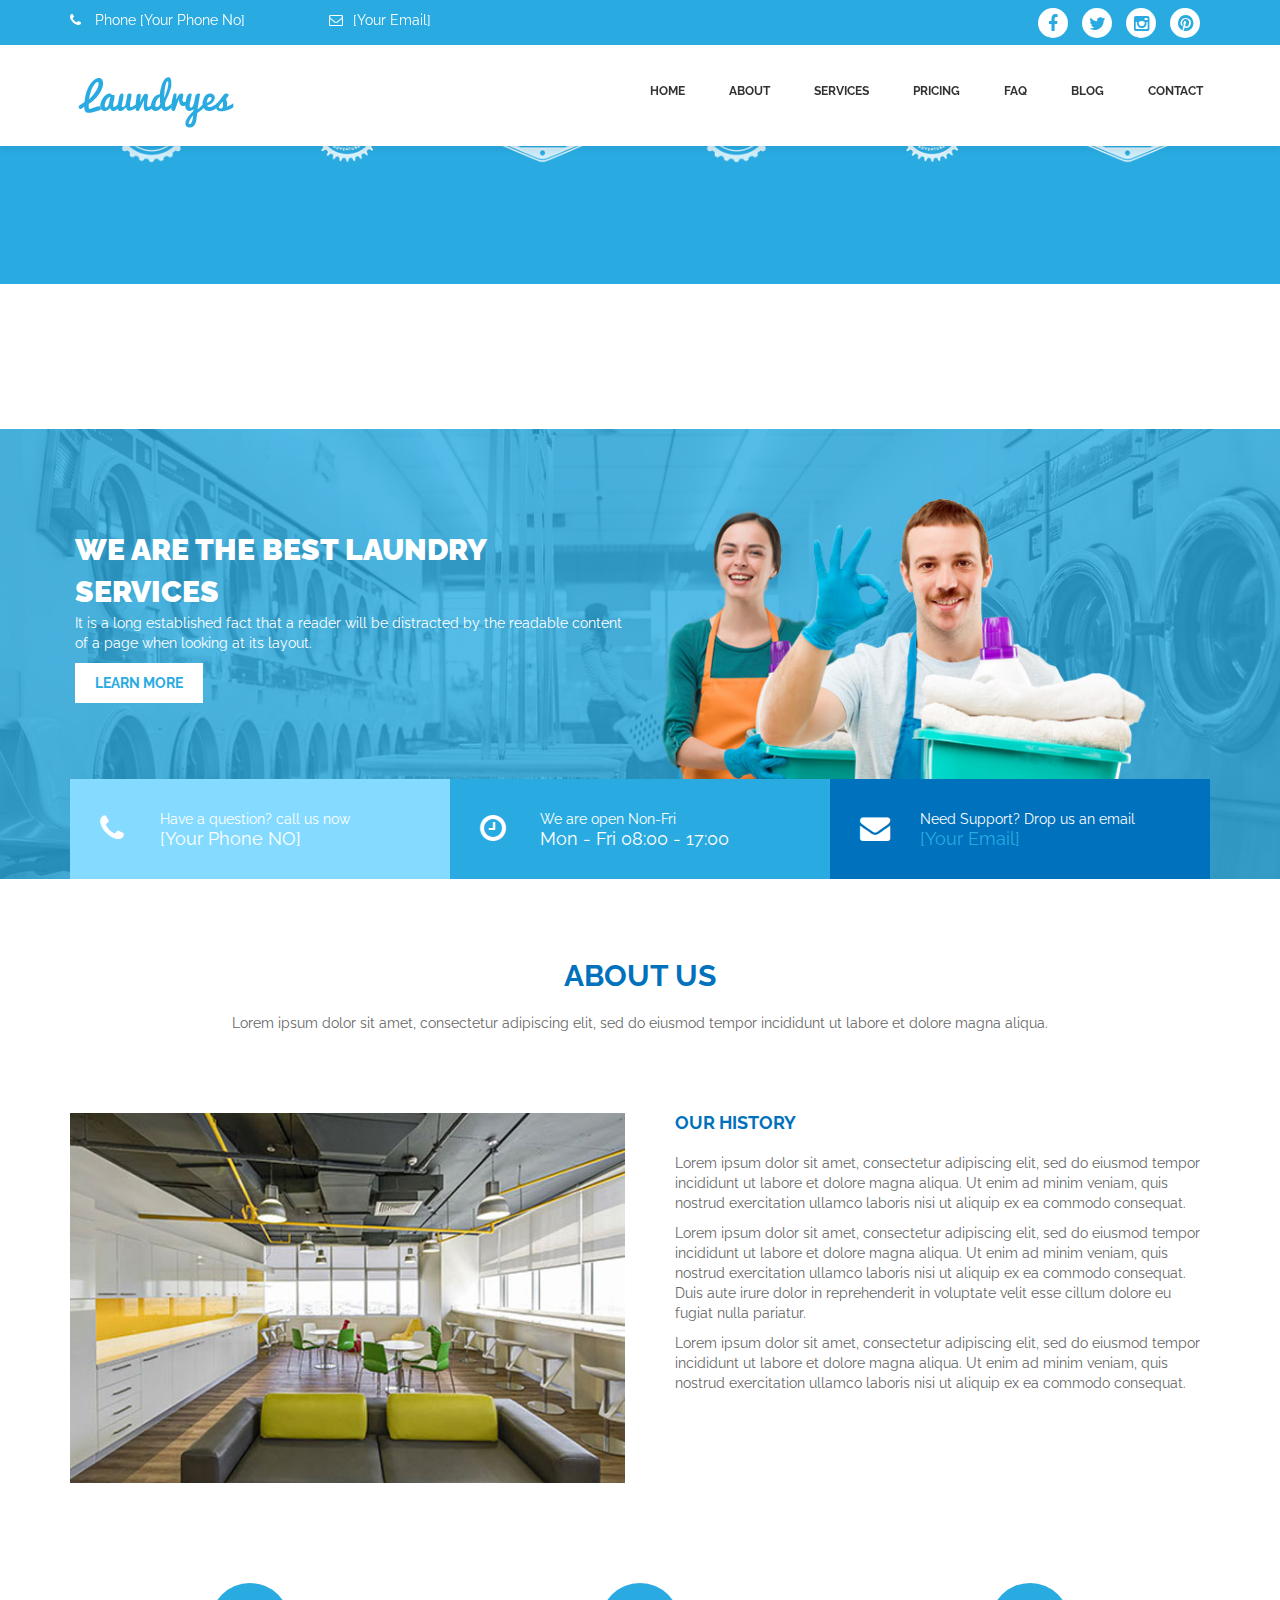
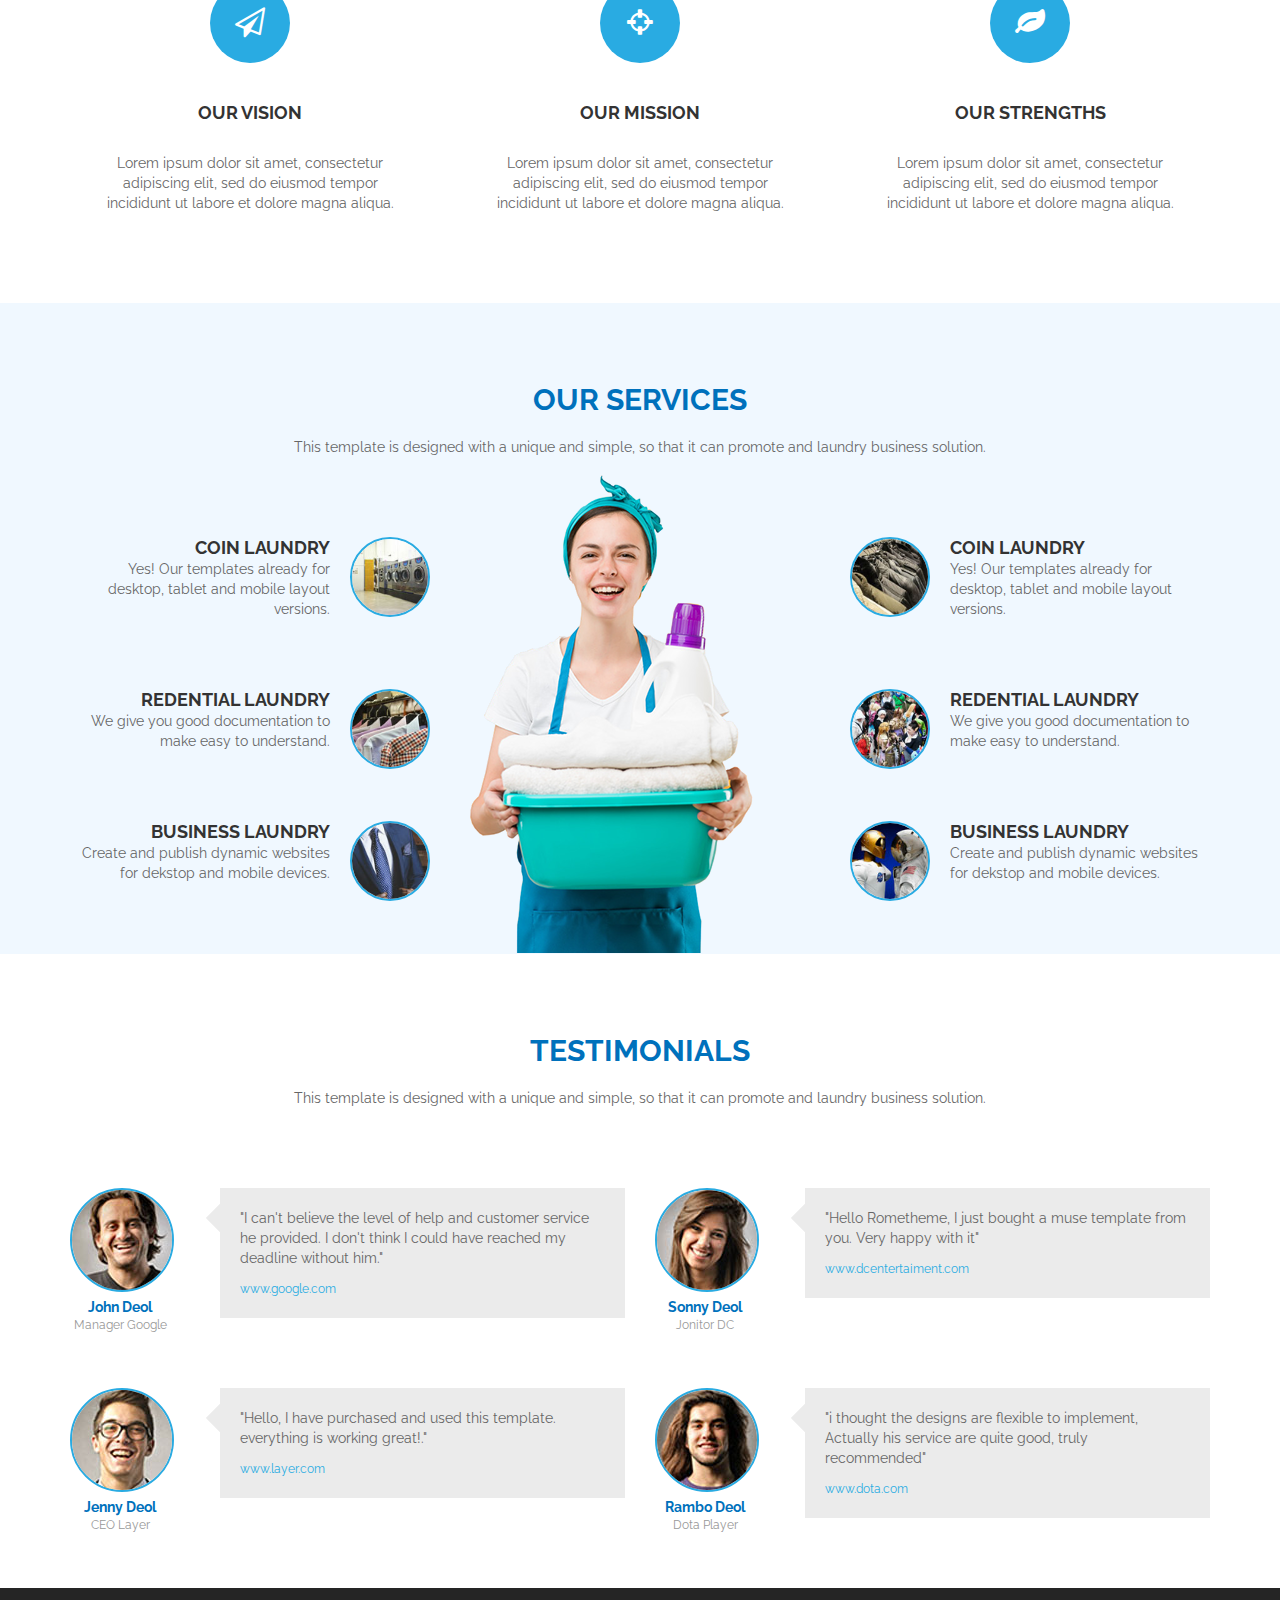
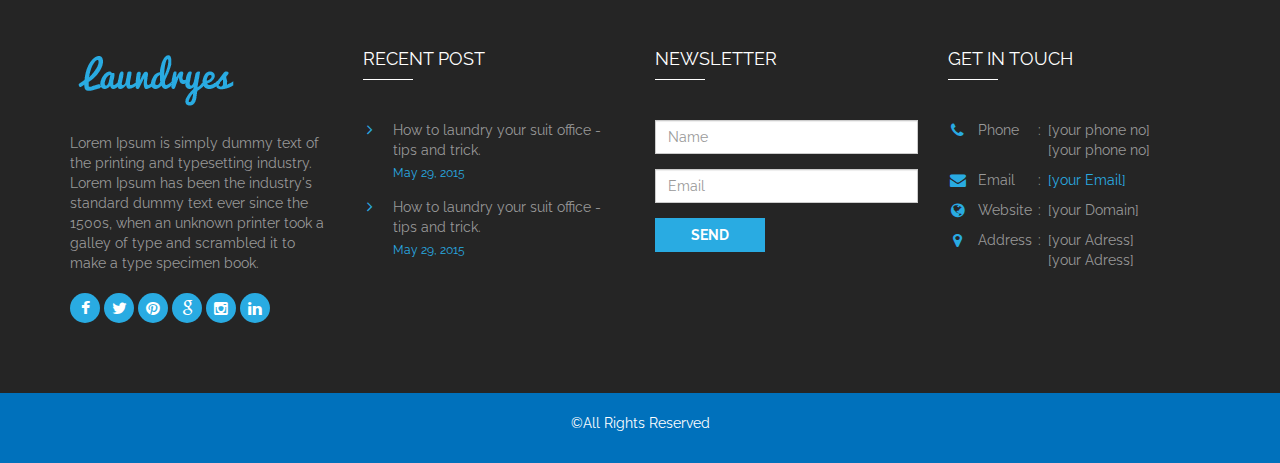
<file: index.html>
<!DOCTYPE html>
<html class="no-js" lang="en">

<head>
    <!-- Basic Page Needs
    ================================================== -->
    <meta charset="utf-8">
    <!--[if IE]><meta http-equiv="x-ua-compatible" content="IE=9" /><![endif]-->
    <meta name="viewport" content="width=device-width, initial-scale=1">
    <title>Laundryes - Laundry Business</title>
    <meta name="description" content="Laundryes - Laundry Business Html Template. It is built using bootstrap 3.3.2 framework, works totally responsive, easy to customise, well commented codes and seo friendly.">
    <meta name="keywords" content="laundry, multipage, business, clean, bootstrap">
    <meta name="author" content="rudhisasmito.com"> 
	
	<!-- ==============================================
	Favicons
	=============================================== -->
	<link rel="shortcut icon" href="images/favicon.ico">
	<link rel="apple-touch-icon" href="images/apple-touch-icon.png">
	<link rel="apple-touch-icon" sizes="72x72" href="images/apple-touch-icon-72x72.png">
	<link rel="apple-touch-icon" sizes="114x114" href="images/apple-touch-icon-114x114.png">
	
	<!-- ==============================================
	CSS
	=============================================== -->
	<link rel="stylesheet" type="text/css" href="css/bootstrap.css" />
	<link rel="stylesheet" type="text/css" href="css/font-awesome.min.css">
	
	
	
	<!-- ==============================================
	Google Fonts
	=============================================== -->
	<link href='http://fonts.googleapis.com/css?family=Raleway:400,700,900' rel='stylesheet' type='text/css'>
	
	
	<!-- Custom Stylesheet -->
	<link rel="stylesheet" type="text/css" href="css/style.css" />
	
	
    <script type="text/javascript" src="js/modernizr.min.js"></script>
	
	

</head>

<body>
	<!-- STATS SECTION CLIENT --> 
	<div class="section stat-client p-main" >
		<div class="container">
			<div class="row">
				
				<div class="col-xs-6 col-sm-6 col-md-2 col-lg-2">
					<div class="client-img">
						<img src="images/client1.png" alt="" class="img-responsive" />
					</div>
				</div>
				
				<div class="col-xs-6 col-sm-6 col-md-2 col-lg-2">
					<div class="client-img">
						<img src="images/client2.png" alt="" class="img-responsive" />
					</div>
				</div>
				
				<div class="col-xs-6 col-sm-6 col-md-2 col-lg-2">
					<div class="client-img">
						<img src="images/client3.png" alt="" class="img-responsive" />
					</div>
				</div>
				
				<div class="col-xs-6 col-sm-6 col-md-2 col-lg-2">
					<div class="client-img">
						<img src="images/client1.png" alt="" class="img-responsive" />
					</div>
				</div>
				
				<div class="col-xs-6 col-sm-6 col-md-2 col-lg-2">
					<div class="client-img">
						<img src="images/client2.png" alt="" class="img-responsive" />
					</div>
				</div>
				
				<div class="col-xs-6 col-sm-6 col-md-2 col-lg-2">
					<div class="client-img">
						<img src="images/client3.png" alt="" class="img-responsive" />
					</div>
				</div>
				
				
			</div>
		</div>
	</div>
	
	<!-- Load page -->
	<div class="animationload">
		<div class="loader"></div>
	</div>
	
	
	<!-- NAVBAR SECTION -->
	<div class="navbar navbar-main navbar-fixed-top">
		<div class="header-top">
			<div class="container">
				<div class="row">
					<div class="col-xs-12 col-sm-7 col-md-7 col-lg-7">
						<div class="info">
							<div class="info-item">
								<span class="fa fa-phone"></span> Phone [Your Phone No]
							</div>
							<div class="info-item">
								<span class="fa fa-envelope-o"></span> <a href="" title="">[Your Email]</a>
							</div>
							
						</div>
					</div>
					<div class="col-xs-12 col-sm-5 col-md-5 col-lg-5">
						<div class="top-sosmed pull-right">
							<a href="#" title=""><span class="fa fa-facebook"></span></a>
							<a href="#" title=""><span class="fa fa-twitter"></span></a>
							<a href="#" title=""><span class="fa fa-instagram"></span></a>
							<a href="#" title=""><span class="fa fa-pinterest"></span></a>
						</div>
					</div>
					
				</div>
			</div>
		</div>
		<div class="container">
			<div class="navbar-header">
				<button type="button" class="navbar-toggle" data-toggle="collapse" data-target=".navbar-collapse">
				<span class="icon-bar"></span>
				<span class="icon-bar"></span>
				<span class="icon-bar"></span>
				</button>
				<a class="navbar-brand" href="index.html"><img src="images/logo_blue.png" alt="" /></a>
				
			</div>
			<div class="navbar-collapse collapse">
				<ul class="nav navbar-nav navbar-right">
                    <li><a href="index.html">HOME</a></li>
					<li><a href="#about">ABOUT</a></li>
					<li><a href="#">SERVICES</a></li>
					<li><a href="#">PRICING</a></li>
					<li><a href="#">FAQ</a></li>
					<li><a href="#">BLOG</a></li>
					<li><a href="contact.html">CONTACT</a></li>
				</ul>
			</div>
		</div>
    </div>

    <!-- BANNER -->
	<div class="section banner" >
		<div class="container pos-relative">
			<div class="caption">
				<div class="title-box">
					<h2>WE ARE THE BEST LAUNDRY SERVICES</h2>
				</div>
				<p>It is a long established fact that a reader will be distracted by the readable content of a page when looking at its layout.</p>
				<a href="#" title="" class="btn btn-default">LEARN MORE</a>
			</div>
		</div>
		<div class="imgbg" style="background:url('images/homeslide.jpg') no-repeat center center;   -webkit-background-size: cover; -moz-background-size: cover; -o-background-size: cover; background-size: cover">
			<img src="images/homeslide.jpg" alt="">
		</div>
		<div class="work-info">
			<div class="container">
				<div class="work-info-item">
					<div class="work-info-icon">
						<span class="fa fa-phone"></span>
					</div>
					<div class="work-info-body">
						Have a question? call us now
						<div class="work-info-lead">[Your Phone NO]</div>
					</div>
				</div>
				<div class="work-info-item">
					<div class="work-info-icon">
						<span class="fa fa-clock-o"></span>
					</div>
					<div class="work-info-body">
						We are open Non-Fri
						<div class="work-info-lead">Mon - Fri 08:00 - 17:00</div>
					</div>
				</div>
				<div class="work-info-item">
					<div class="work-info-icon">
						<span class="fa fa-envelope"></span>
					</div>
					<div class="work-info-body">
						Need Support? Drop us an email
						<div class="work-info-lead"><a href="" title="">[Your Email]</a></div>
					</div>
				</div>
			</div>
		</div>
	</div>
 	
    
    
    	<!-- ABOUT SECTION -->
	<div class="section" id="about">
		<div class="container">
			<div class="row">
				<div class="col-sm-12 col-md-12">
					<div class="page-title">
						<h2 class="lead">ABOUT US</h2>
						<p class="sublead">Lorem ipsum dolor sit amet, consectetur adipiscing elit, sed do eiusmod tempor incididunt ut labore et dolore magna aliqua. </p>
					</div>
				</div>
			</div>
			
			<div class="row">
			
				<div class="col-xs-12 col-md-6">
					<div class="about-img">
						<img src="images/about_history-u24541-fr.jpg" alt="" class="img-responsive" />
					</div>
				</div>
				<div class="col-xs-12 col-md-6">
					<div class="about-wrap">
						<h4 class="title-page">OUR HISTORY</h4>
						<p>Lorem ipsum dolor sit amet, consectetur adipiscing elit, sed do eiusmod tempor incididunt ut labore et dolore magna aliqua. Ut enim ad minim veniam, quis nostrud exercitation ullamco laboris nisi ut aliquip ex ea commodo consequat.</p>
						<p>Lorem ipsum dolor sit amet, consectetur adipiscing elit, sed do eiusmod tempor incididunt ut labore et dolore magna aliqua. Ut enim ad minim veniam, quis nostrud exercitation ullamco laboris nisi ut aliquip ex ea commodo consequat. Duis aute irure dolor in reprehenderit in voluptate velit esse cillum dolore eu fugiat nulla pariatur. </p>
						<p>Lorem ipsum dolor sit amet, consectetur adipiscing elit, sed do eiusmod tempor incididunt ut labore et dolore magna aliqua. Ut enim ad minim veniam, quis nostrud exercitation ullamco laboris nisi ut aliquip ex ea commodo consequat.</p>
					</div>
				</div>
				<div class="clearfix"></div>
				
				<div class="why-item-wrap">
					<div class="col-xs-12 col-md-4">
						<div class="why-item">
							<div class="icon">
								<div class="fa fa-paper-plane-o"></div>
							</div>
							<div class="ket">
								<h4>OUR VISION</h4>
								<p>Lorem ipsum dolor sit amet, consectetur adipiscing elit, sed do eiusmod tempor incididunt ut labore et dolore magna aliqua. </p>
							</div>
						</div>
					</div>
					<div class="col-xs-12 col-md-4">
						<div class="why-item">
							<div class="icon">
								<div class="fa fa-crosshairs"></div>
							</div>
							<div class="ket">
								<h4>OUR MISSION</h4>
								<p>Lorem ipsum dolor sit amet, consectetur adipiscing elit, sed do eiusmod tempor incididunt ut labore et dolore magna aliqua. </p>
							</div>
						</div>
					</div>
					<div class="col-xs-12 col-md-4">
						<div class="why-item">
							<div class="icon">
								<div class="fa fa-leaf"></div>
							</div>
							<div class="ket">
								<h4>OUR STRENGTHS</h4>
								<p>Lorem ipsum dolor sit amet, consectetur adipiscing elit, sed do eiusmod tempor incididunt ut labore et dolore magna aliqua. </p>
							</div>
						</div>
					</div>
				
				</div>
			</div>
			
		</div>
	</div>
    
    
    <!-- SERVICES SECTION -->
	<div class="section services" style="background-color: aliceblue;">
		<div class="container">
			<div class="row">
				<div class="col-sm-12 col-md-12">
					<div class="page-title">
						<h2 class="lead">OUR SERVICES</h2>
						<p class="sublead">This template is designed with a unique and simple, so that it can promote and laundry business solution.</p>
					</div>
				</div>
			</div>
			
			<div class="row">
			
				<div class="col-sm-6 col-md-4">
					<div class="services-item left">
						<div class="icon">
							<img src="images/home-service-img-1.jpg" alt="" class="img-circle" />
						</div>
						<div class="ket">
							<h4>COIN LAUNDRY</h4>
							<p>Yes! Our templates already for desktop, tablet and mobile layout versions.</p>
						</div>
					</div>
					<div class="services-item left">
						<div class="icon">
							<img src="images/home-service-img-2.jpg" alt="" class="img-circle" />
						</div>
						<div class="ket">
							<h4>REDENTIAL LAUNDRY</h4>
							<p>We give you good documentation to make easy to understand.</p>
						</div>
					</div>
					<div class="services-item left">
						<div class="icon">
							<img src="images/home-service-img-3.jpg" alt="" class="img-circle" />
						</div>
						<div class="ket">
							<h4>BUSINESS LAUNDRY</h4>
							<p>Create and publish dynamic websites for dekstop and mobile devices.</p>
						</div>
					</div>
					
				</div>
				
				<div class="col-sm-6 col-md-4 col-md-offset-4">
					<div class="services-item right">
						<div class="icon">
							<img src="images/home-service-img-4.jpg" alt="" class="img-circle" />
						</div>
						<div class="ket">
							<h4>COIN LAUNDRY</h4>
							<p>Yes! Our templates already for desktop, tablet and mobile layout versions.</p>
						</div>
					</div>
					<div class="services-item right">
						<div class="icon">
							<img src="images/home-service-img-5.jpg" alt="" class="img-circle" />
						</div>
						<div class="ket">
							<h4>REDENTIAL LAUNDRY</h4>
							<p>We give you good documentation to make easy to understand.</p>
						</div>
					</div>
					<div class="services-item right">
						<div class="icon">
							<img src="images/home-service-img-6.jpg" alt="" class="img-circle" />
						</div>
						<div class="ket">
							<h4>BUSINESS LAUNDRY</h4>
							<p>Create and publish dynamic websites for dekstop and mobile devices.</p>
						</div>
					</div>
					
				</div>
				
				<div class="col-sm-12 col-md-4 col-md-offset-4">
					<div class="services-item-image">
						<img src="images/service_img_home2-u24208-fr.png" alt="" />
					</div>
				</div>
				
			</div>
			
		</div>
	</div>
    <!-- TESTIMONIALS SECTION -->
	<div class="section testimonials">
		<div class="container">
			
			<div class="row">
				<div class="col-sm-12 col-md-12">
					<div class="page-title">
						<h2 class="lead">TESTIMONIALS</h2>
						<p class="sublead">This template is designed with a unique and simple, so that it can promote and laundry business solution.</p>
					</div>
				</div>
			</div>
			
			<div class="row">
				
				<div class="col-sm-12 col-md-6">
					<div class="testimonials-item">
						<div class="people">
							<img src="images/home-testimony-img-1.jpg" alt="" class="img-circle" />
							<h3>John Deol</h3>
							<p>Manager Google</p>
						</div>
						<div class="quote-box">
							<p>"I can't believe the level of help and customer service he provided. I don't think I could have reached my deadline without him."</p>
							<div class="q-url">
								<a href="#" title="">www.google.com</a>
							</div>
						</div>
					</div>
				</div>
				
				<div class="col-sm-12 col-md-6">
					<div class="testimonials-item">
						<div class="people">
							<img src="images/home-testimony-img-2.jpg" alt="" class="img-circle" />
							<h3>Sonny Deol</h3>
							<p>Jonitor DC</p>
						</div>
						<div class="quote-box">
							<p>"Hello Rometheme, I just bought a muse template from you. Very happy with it"</p>
							<div class="q-url">
								<a href="#" title="">www.dcentertaiment.com</a>
							</div>
						</div>
					</div>
				</div>
				
				<div class="col-sm-12 col-md-6">
					<div class="testimonials-item">
						<div class="people">
							<img src="images/home-testimony-img-3.jpg" alt="" class="img-circle" />
							<h3>Jenny Deol</h3>
							<p>CEO Layer</p>
						</div>
						<div class="quote-box">
							<p>"Hello, I have purchased and used this template. everything is working great!."</p>
							<div class="q-url">
								<a href="#" title="">www.layer.com</a>
							</div>
						</div>
					</div>
				</div>
				
				<div class="col-sm-12 col-md-6">
					<div class="testimonials-item">
						<div class="people">
							<img src="images/home-testimony-img-4.jpg" alt="" class="img-circle" />
							<h3>Rambo Deol</h3>
							<p>Dota Player</p>
						</div>
						<div class="quote-box">
							<p>"i thought the designs are flexible to implement, Actually his service are quite good, truly recommended"</p>
							<div class="q-url">
								<a href="#" title="">www.dota.com</a>
							</div>
						</div>
					</div>
				</div>
				
			</div>
		</div>
	</div>
	<!-- FOOTER SECTION -->
	<div class="footer">
	
		<div class="f-desc">
			<div class="container">
				<div class="row">
					<div class="col-xs-12 col-sm-6 col-md-3 col-lg-3">
						<div class="footer-item">
							<div class="footer-logo">
								<img src="images/logo_blue.png" alt="" />
							</div>
							<p>Lorem Ipsum is simply dummy text of the printing and typesetting industry. Lorem Ipsum has been the industry's standard dummy text ever since the 1500s, when an unknown printer took a galley of type and scrambled it to make a type specimen book. </p>
							<div class="footer-sosmed">
								<a href="#" title="">
									<div class="item">
										<i class="fa fa-facebook"></i>
									</div>
								</a>
								<a href="#" title="">
									<div class="item">
										<i class="fa fa-twitter"></i>
									</div>
								</a>
								<a href="#" title="">
									<div class="item">
										<i class="fa fa-pinterest"></i>
									</div>
								</a>
								<a href="#" title="">
									<div class="item">
										<i class="fa fa-google"></i>
									</div>
								</a>
								<a href="#" title="">
									<div class="item">
										<i class="fa fa-instagram"></i>
									</div>
								</a>
								<a href="#" title="">
									<div class="item">
										<i class="fa fa-linkedin"></i>
									</div>
								</a> 
							</div>
						</div>
					</div>
					<div class="col-xs-12 col-sm-6 col-md-3 col-lg-3">
						<div class="footer-item">
							<div class="footer-title">
								<h4>RECENT POST</h4>
							</div>
							<div class="footer-blog-item">
								<div class="footer-blog-lead">
									<a href="#" title="">How to laundry your suit office - tips and trick.</a>
								</div>
								<div class="footer-blog-date">
									May 29, 2015
								</div>
							</div>
							<div class="footer-blog-item">
								<div class="footer-blog-lead">
									<a href="#" title="">How to laundry your suit office - tips and trick.</a>
								</div>
								<div class="footer-blog-date">
									May 29, 2015
								</div>
							</div>
							
						</div>
					</div>
					<div class="col-xs-12 col-sm-6 col-md-3 col-lg-3">
						<div class="footer-item">
							<div class="footer-title">
								<h4>NEWSLETTER</h4>
							</div>
							<div class="footer-form">
								<form action="#">
									<div class="form-group">
										<input type="text" class="form-control" placeholder="Name">
									</div>
									<div class="form-group">
										<input type="text" class="form-control" placeholder="Email">
									</div>
									<div class="form-group">
										<button type="submit" class="btn btn-default">SEND</button>
									</div>
									
								</form>
							</div>
							
						</div>
					</div>
					<div class="col-xs-12 col-sm-6 col-md-3 col-lg-3">
						<div class="footer-item">
							<div class="footer-title">
								<h4>GET IN TOUCH</h4>
							</div>
							<div class="footer-getintouch">
								<div class="footer-getintouch-item">
									<div class="icon">
										<b class="fa fa-phone"></b>
									</div>
									<div class="desc">
										<div class="desc-1">Phone</div>
										<div class="desc-2">:</div>
										<div class="desc-3">[your phone no] <br />[your phone no]</div>
									</div>
								</div>
								<div class="footer-getintouch-item">
									<div class="icon">
										<b class="fa fa-envelope "></b>
									</div>
									<div class="desc">
										<div class="desc-1">Email</div>
										<div class="desc-2">:</div>
										<div class="desc-3"><a href="#" title="">[your Email]</a></div>
									</div>
								</div>
								<div class="footer-getintouch-item">
									<div class="icon">
										<b class="fa fa-globe"></b>
									</div>
									<div class="desc">
										<div class="desc-1">Website </div>
										<div class="desc-2">:</div>
										<div class="desc-3">[your Domain]</div>
									</div>
								</div>
								<div class="footer-getintouch-item">
									<div class="icon">
										<b class="fa fa-map-marker"></b>
									</div>
									<div class="desc">
										<div class="desc-1">Address </div>
										<div class="desc-2">:</div>
										<div class="desc-3">[your Adress] <br />[your Adress] </div>
									</div>
								</div>
								
							</div>
						</div>
						
					</div>
					
				</div>
			</div>
				
		</div>
		
		<div class="fcopy">
			<div class="container">
				<div class="row">
					<div class="col-xs-12 col-sm-12 col-md-12 col-lg-12">
						<p class="ftex">&copy;All Rights Reserved</p> 
					</div>
				</div>
			</div>
		</div>
		
	</div>
	
	
	
	
	<script type="text/javascript" src="js/jquery.min.js"></script>
	<script type='text/javascript' src='https://maps.google.com/maps/api/js?sensor=false&amp;ver=4.1.5'></script>
	<script type='text/javascript' src='js/jqBootstrapValidation.js'></script>
	<script type="text/javascript" src="js/bootstrap.min.js"></script>
	<script type="text/javascript" src="js/bootstrap-hover-dropdown.min.js"></script>
	
	<script type="text/javascript" src="js/script.js"></script>
	
</body>

</html>
</file>
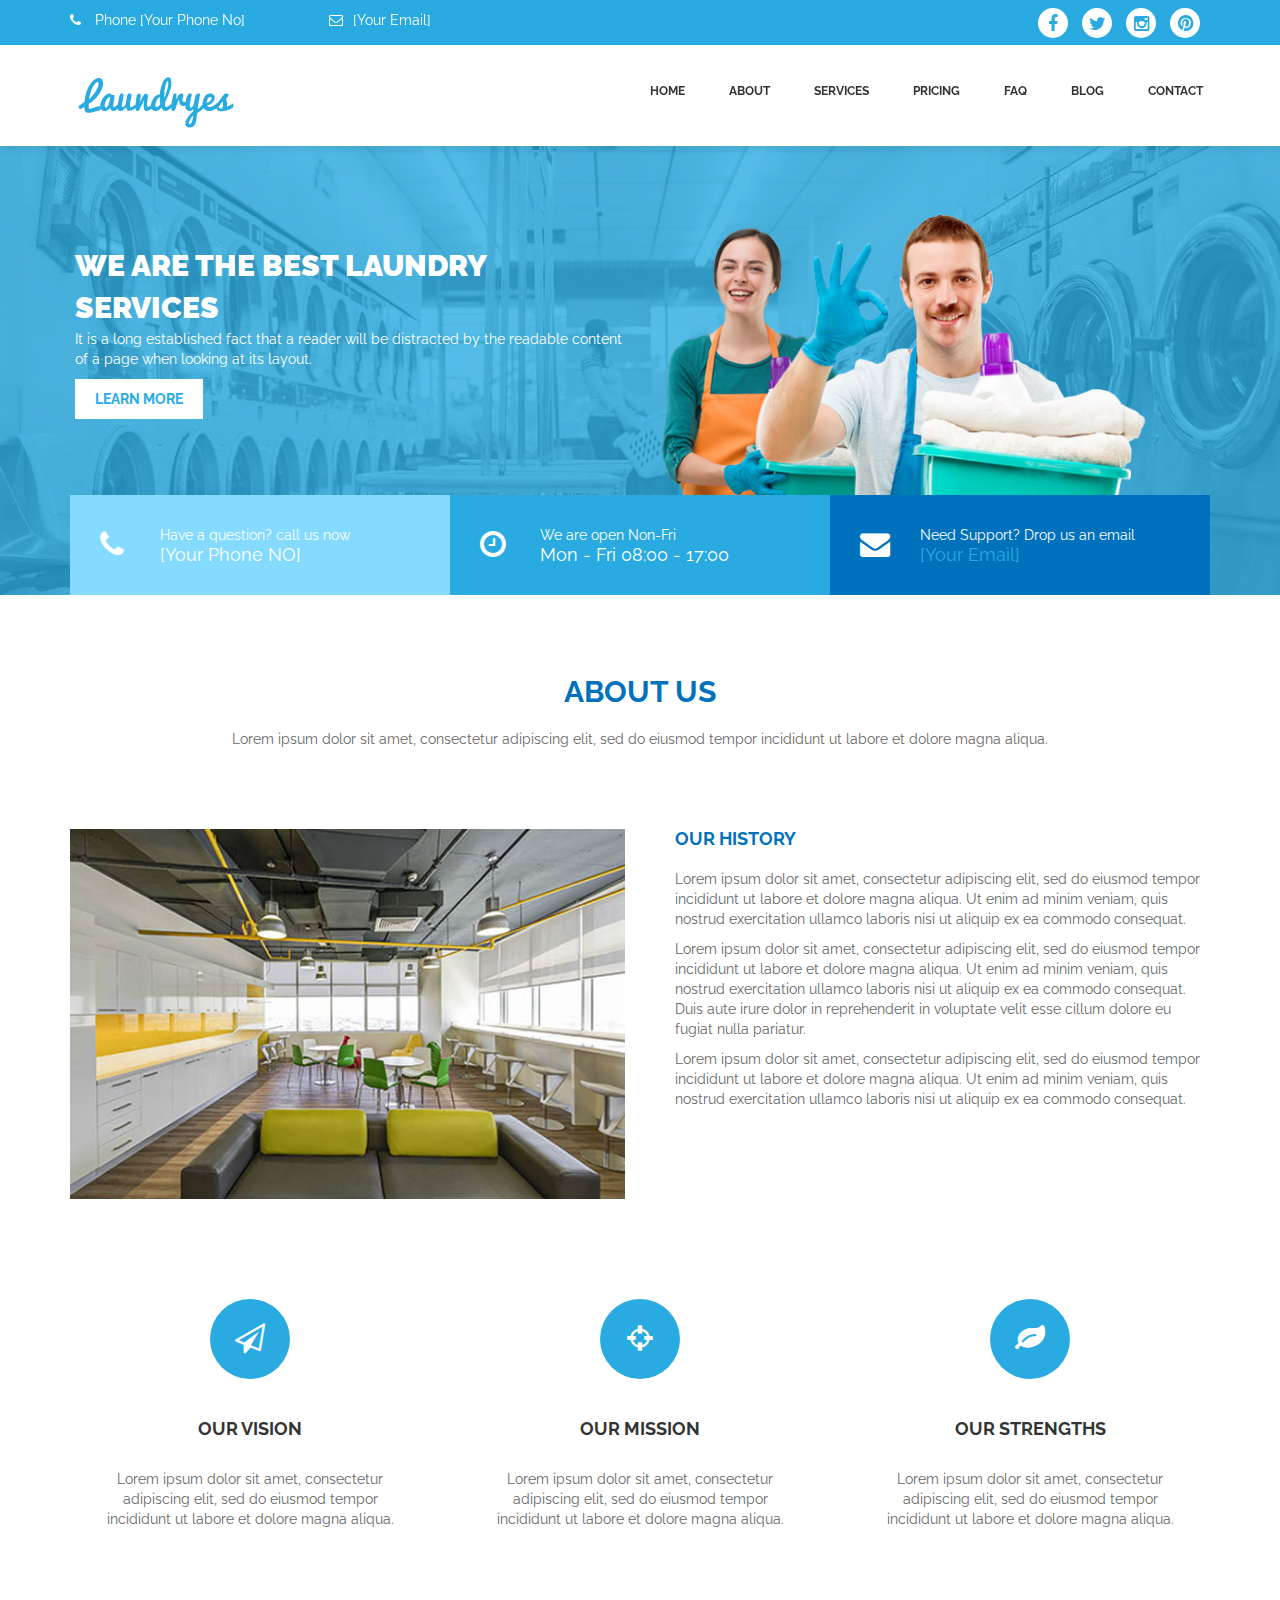
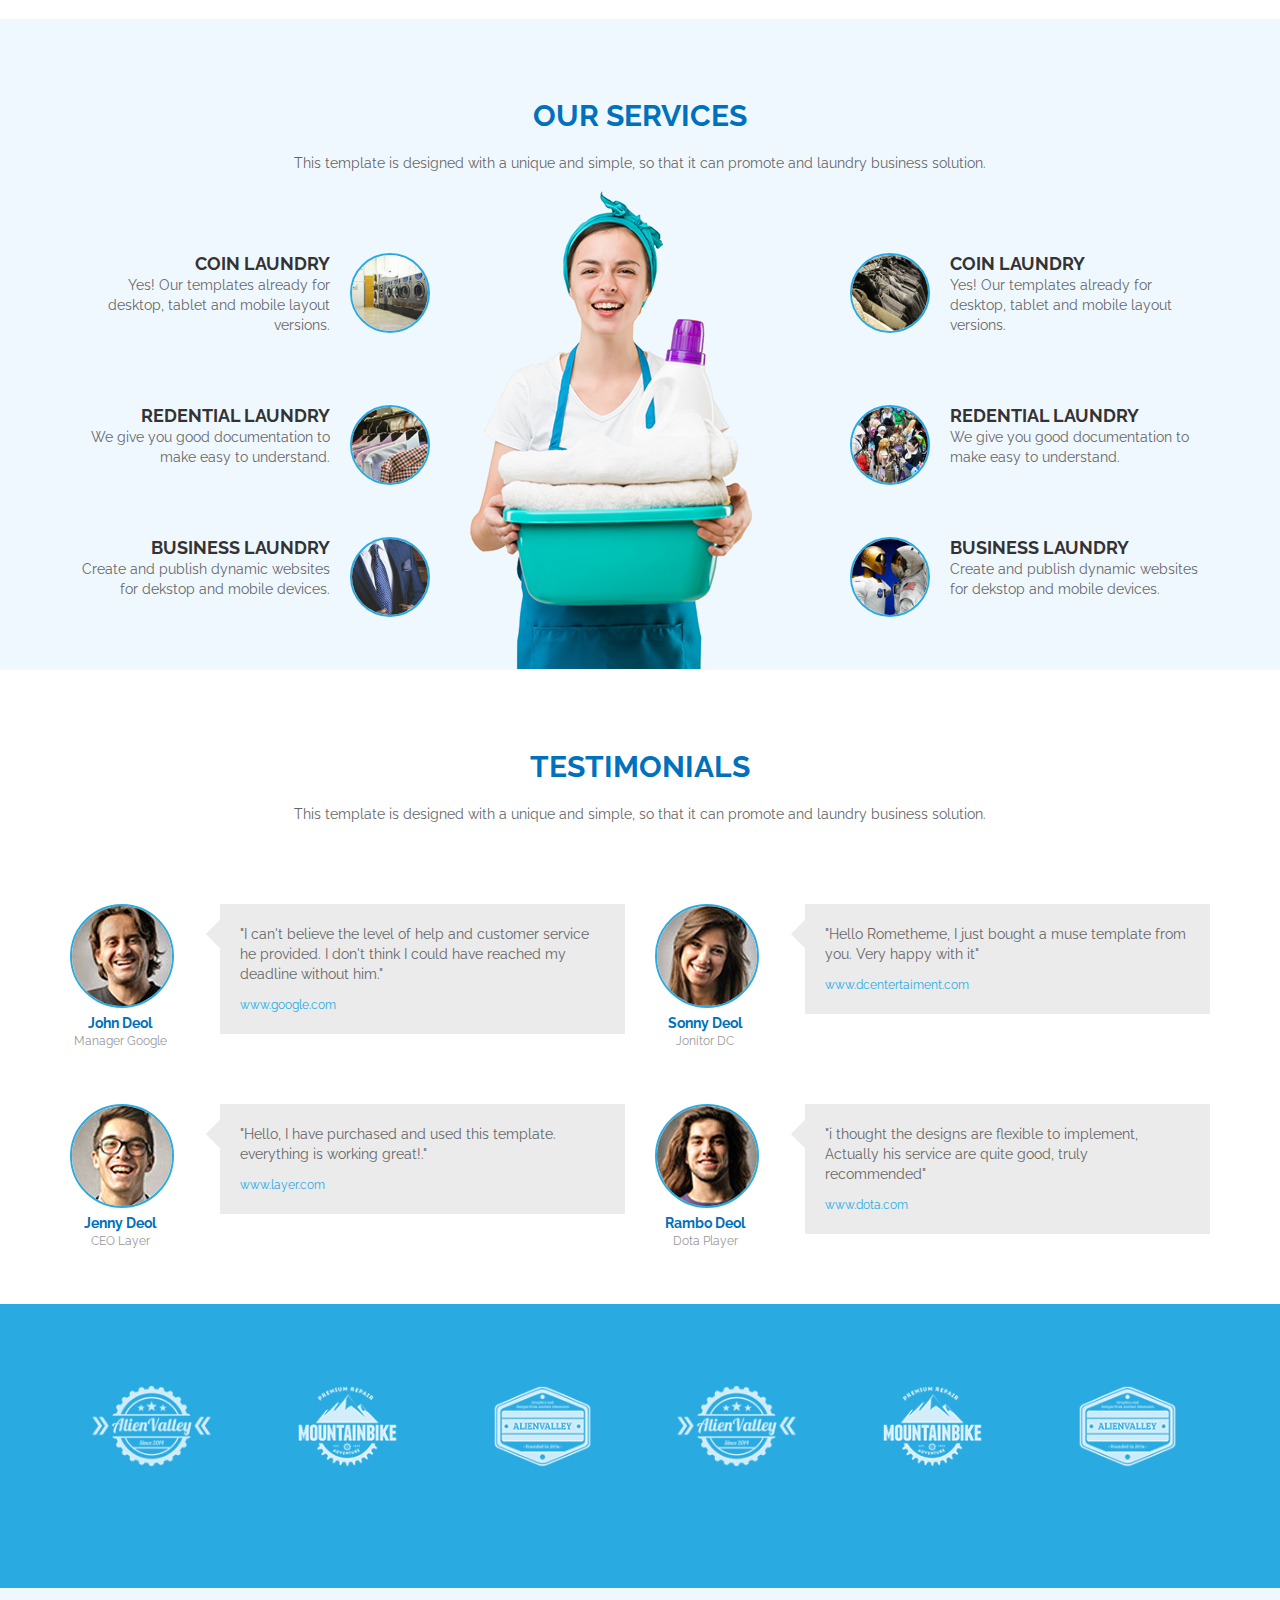
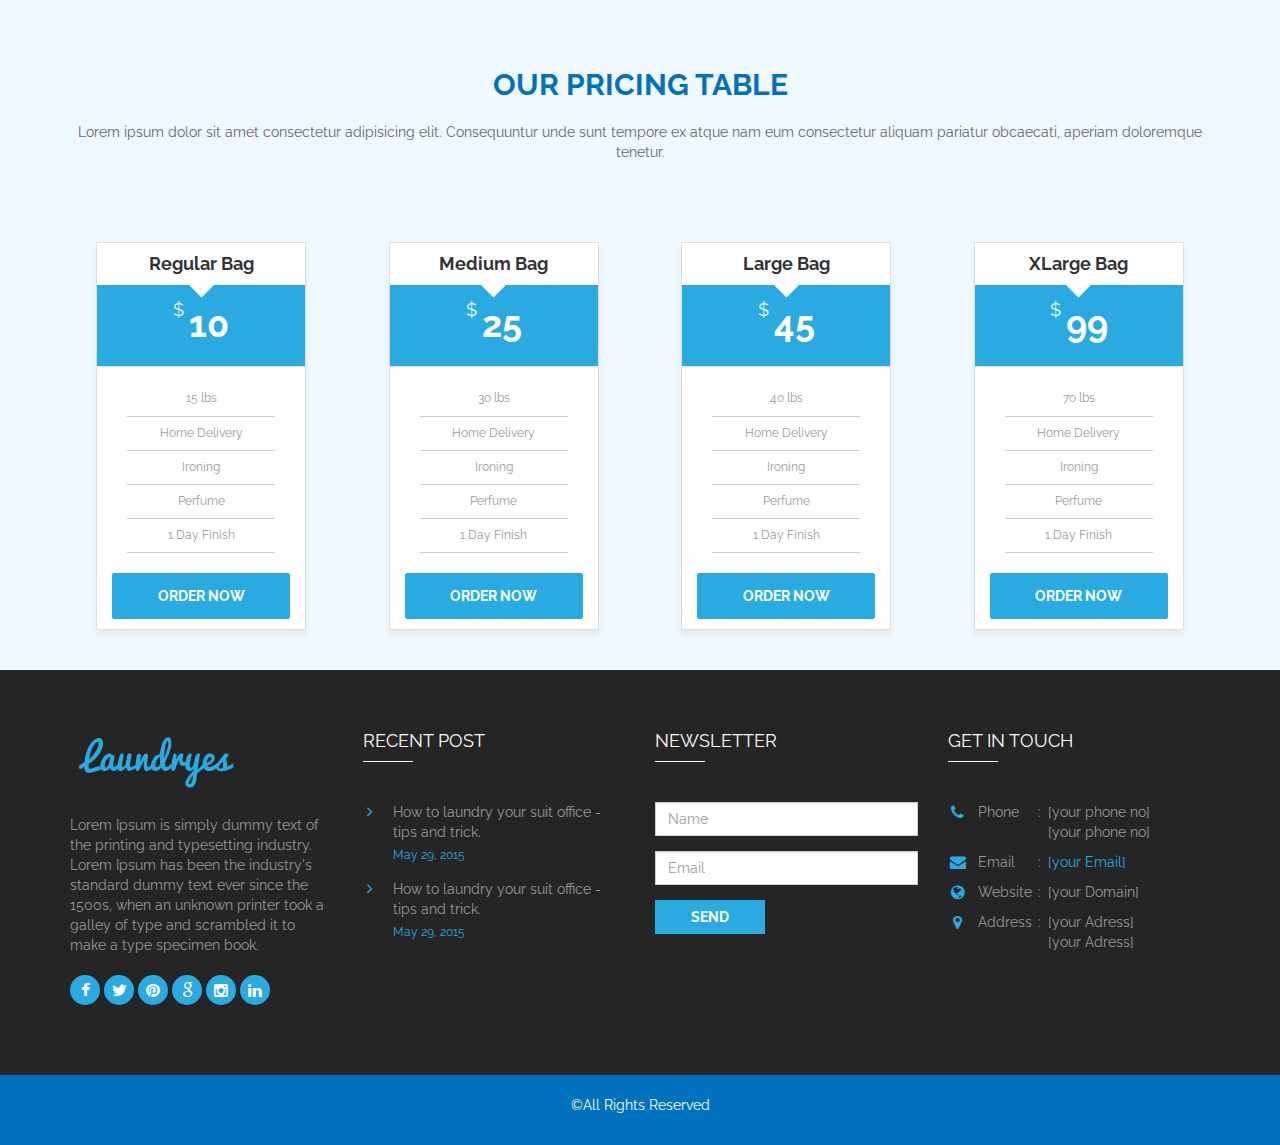
<file: Laundary Website/index.html>
<!DOCTYPE html>
<html class="no-js" lang="en">

<head>
    <!-- Basic Page Needs
    ================================================== -->
    <meta charset="utf-8">
    <!--[if IE]><meta http-equiv="x-ua-compatible" content="IE=9" /><![endif]-->
    <meta name="viewport" content="width=device-width, initial-scale=1">
    <title>Laundryes - Laundry Business</title>
    <meta name="description" content="Laundryes - Laundry Business Html Template. It is built using bootstrap 3.3.2 framework, works totally responsive, easy to customise, well commented codes and seo friendly.">
    <meta name="keywords" content="laundry, multipage, business, clean, bootstrap">
    <meta name="author" content="rudhisasmito.com"> 
	
	<!-- ==============================================
	Favicons
	=============================================== -->
	<link rel="shortcut icon" href="images/favicon.ico">
	<link rel="apple-touch-icon" href="images/apple-touch-icon.png">
	<link rel="apple-touch-icon" sizes="72x72" href="images/apple-touch-icon-72x72.png">
	<link rel="apple-touch-icon" sizes="114x114" href="images/apple-touch-icon-114x114.png">
	
	<!-- ==============================================
	CSS
	=============================================== -->
	<link rel="stylesheet" type="text/css" href="css/bootstrap.css" />
	<link rel="stylesheet" type="text/css" href="css/font-awesome.min.css">
	
	
	
	<!-- ==============================================
	Google Fonts
	=============================================== -->
	<link href='http://fonts.googleapis.com/css?family=Raleway:400,700,900' rel='stylesheet' type='text/css'>
	
	
	<!-- Custom Stylesheet -->
	<link rel="stylesheet" type="text/css" href="css/style.css" />
	
	
    <script type="text/javascript" src="js/modernizr.min.js"></script>
	
	

</head>

<body>
	
	<!-- Load page -->
	<div class="animationload">
		<div class="loader"></div>
	</div>
	
	
	<!-- NAVBAR SECTION -->
	<div class="navbar navbar-main navbar-fixed-top">
		<div class="header-top">
			<div class="container">
				<div class="row">
					<div class="col-xs-12 col-sm-7 col-md-7 col-lg-7">
						<div class="info">
							<div class="info-item">
								<span class="fa fa-phone"></span> Phone [Your Phone No]
							</div>
							<div class="info-item">
								<span class="fa fa-envelope-o"></span> <a href="" title="">[Your Email]</a>
							</div>
							
						</div>
					</div>
					<div class="col-xs-12 col-sm-5 col-md-5 col-lg-5">
						<div class="top-sosmed pull-right">
							<a href="#" title=""><span class="fa fa-facebook"></span></a>
							<a href="#" title=""><span class="fa fa-twitter"></span></a>
							<a href="#" title=""><span class="fa fa-instagram"></span></a>
							<a href="#" title=""><span class="fa fa-pinterest"></span></a>
						</div>
					</div>
					
				</div>
			</div>
		</div>
		<div class="container">
			<div class="navbar-header">
				<button type="button" class="navbar-toggle" data-toggle="collapse" data-target=".navbar-collapse">
				<span class="icon-bar"></span>
				<span class="icon-bar"></span>
				<span class="icon-bar"></span>
				</button>
				<a class="navbar-brand" href="index.html"><img src="images/logo_blue.png" alt="" /></a>
				
			</div>
			<div class="navbar-collapse collapse">
				<ul class="nav navbar-nav navbar-right">
                    <li><a href="index.html">HOME</a></li>
					<li><a href="#about">ABOUT</a></li>
					<li><a href="#">SERVICES</a></li>
					<li><a href="#">PRICING</a></li>
					<li><a href="#">FAQ</a></li>
					<li><a href="#">BLOG</a></li>
					<li><a href="contact.html">CONTACT</a></li>
				</ul>
			</div>
		</div>
    </div>

    <!-- BANNER -->
	<div class="section banner" >
		<div class="container pos-relative">
			<div class="caption">
				<div class="title-box">
					<h2>WE ARE THE BEST LAUNDRY SERVICES</h2>
				</div>
				<p>It is a long established fact that a reader will be distracted by the readable content of a page when looking at its layout.</p>
				<a href="#" title="" class="btn btn-default">LEARN MORE</a>
			</div>
		</div>
		<div class="imgbg" style="background:url('images/homeslide.jpg') no-repeat center center;   -webkit-background-size: cover; -moz-background-size: cover; -o-background-size: cover; background-size: cover">
			<img src="images/homeslide.jpg" alt="">
		</div>
		<div class="work-info">
			<div class="container">
				<div class="work-info-item">
					<div class="work-info-icon">
						<span class="fa fa-phone"></span>
					</div>
					<div class="work-info-body">
						Have a question? call us now
						<div class="work-info-lead">[Your Phone NO]</div>
					</div>
				</div>
				<div class="work-info-item">
					<div class="work-info-icon">
						<span class="fa fa-clock-o"></span>
					</div>
					<div class="work-info-body">
						We are open Non-Fri
						<div class="work-info-lead">Mon - Fri 08:00 - 17:00</div>
					</div>
				</div>
				<div class="work-info-item">
					<div class="work-info-icon">
						<span class="fa fa-envelope"></span>
					</div>
					<div class="work-info-body">
						Need Support? Drop us an email
						<div class="work-info-lead"><a href="" title="">[Your Email]</a></div>
					</div>
				</div>
			</div>
		</div>
	</div>
 	
    
    
    	<!-- ABOUT SECTION -->
	<div class="section" id="about">
		<div class="container">
			<div class="row">
				<div class="col-sm-12 col-md-12">
					<div class="page-title">
						<h2 class="lead">ABOUT US</h2>
						<p class="sublead">Lorem ipsum dolor sit amet, consectetur adipiscing elit, sed do eiusmod tempor incididunt ut labore et dolore magna aliqua. </p>
					</div>
				</div>
			</div>
			
			<div class="row">
			
				<div class="col-xs-12 col-md-6">
					<div class="about-img">
						<img src="images/about_history-u24541-fr.jpg" alt="" class="img-responsive" />
					</div>
				</div>
				<div class="col-xs-12 col-md-6">
					<div class="about-wrap">
						<h4 class="title-page">OUR HISTORY</h4>
						<p>Lorem ipsum dolor sit amet, consectetur adipiscing elit, sed do eiusmod tempor incididunt ut labore et dolore magna aliqua. Ut enim ad minim veniam, quis nostrud exercitation ullamco laboris nisi ut aliquip ex ea commodo consequat.</p>
						<p>Lorem ipsum dolor sit amet, consectetur adipiscing elit, sed do eiusmod tempor incididunt ut labore et dolore magna aliqua. Ut enim ad minim veniam, quis nostrud exercitation ullamco laboris nisi ut aliquip ex ea commodo consequat. Duis aute irure dolor in reprehenderit in voluptate velit esse cillum dolore eu fugiat nulla pariatur. </p>
						<p>Lorem ipsum dolor sit amet, consectetur adipiscing elit, sed do eiusmod tempor incididunt ut labore et dolore magna aliqua. Ut enim ad minim veniam, quis nostrud exercitation ullamco laboris nisi ut aliquip ex ea commodo consequat.</p>
					</div>
				</div>
				<div class="clearfix"></div>
				
				<div class="why-item-wrap">
					<div class="col-xs-12 col-md-4">
						<div class="why-item">
							<div class="icon">
								<div class="fa fa-paper-plane-o"></div>
							</div>
							<div class="ket">
								<h4>OUR VISION</h4>
								<p>Lorem ipsum dolor sit amet, consectetur adipiscing elit, sed do eiusmod tempor incididunt ut labore et dolore magna aliqua. </p>
							</div>
						</div>
					</div>
					<div class="col-xs-12 col-md-4">
						<div class="why-item">
							<div class="icon">
								<div class="fa fa-crosshairs"></div>
							</div>
							<div class="ket">
								<h4>OUR MISSION</h4>
								<p>Lorem ipsum dolor sit amet, consectetur adipiscing elit, sed do eiusmod tempor incididunt ut labore et dolore magna aliqua. </p>
							</div>
						</div>
					</div>
					<div class="col-xs-12 col-md-4">
						<div class="why-item">
							<div class="icon">
								<div class="fa fa-leaf"></div>
							</div>
							<div class="ket">
								<h4>OUR STRENGTHS</h4>
								<p>Lorem ipsum dolor sit amet, consectetur adipiscing elit, sed do eiusmod tempor incididunt ut labore et dolore magna aliqua. </p>
							</div>
						</div>
					</div>
				
				</div>
			</div>
			
		</div>
	</div>
    
    
    <!-- SERVICES SECTION -->
	<div class="section services" style="background-color: aliceblue;">
		<div class="container">
			<div class="row">
				<div class="col-sm-12 col-md-12">
					<div class="page-title">
						<h2 class="lead">OUR SERVICES</h2>
						<p class="sublead">This template is designed with a unique and simple, so that it can promote and laundry business solution.</p>
					</div>
				</div>
			</div>
			
			<div class="row">
			
				<div class="col-sm-6 col-md-4">
					<div class="services-item left">
						<div class="icon">
							<img src="images/home-service-img-1.jpg" alt="" class="img-circle" />
						</div>
						<div class="ket">
							<h4>COIN LAUNDRY</h4>
							<p>Yes! Our templates already for desktop, tablet and mobile layout versions.</p>
						</div>
					</div>
					<div class="services-item left">
						<div class="icon">
							<img src="images/home-service-img-2.jpg" alt="" class="img-circle" />
						</div>
						<div class="ket">
							<h4>REDENTIAL LAUNDRY</h4>
							<p>We give you good documentation to make easy to understand.</p>
						</div>
					</div>
					<div class="services-item left">
						<div class="icon">
							<img src="images/home-service-img-3.jpg" alt="" class="img-circle" />
						</div>
						<div class="ket">
							<h4>BUSINESS LAUNDRY</h4>
							<p>Create and publish dynamic websites for dekstop and mobile devices.</p>
						</div>
					</div>
					
				</div>
				
				<div class="col-sm-6 col-md-4 col-md-offset-4">
					<div class="services-item right">
						<div class="icon">
							<img src="images/home-service-img-4.jpg" alt="" class="img-circle" />
						</div>
						<div class="ket">
							<h4>COIN LAUNDRY</h4>
							<p>Yes! Our templates already for desktop, tablet and mobile layout versions.</p>
						</div>
					</div>
					<div class="services-item right">
						<div class="icon">
							<img src="images/home-service-img-5.jpg" alt="" class="img-circle" />
						</div>
						<div class="ket">
							<h4>REDENTIAL LAUNDRY</h4>
							<p>We give you good documentation to make easy to understand.</p>
						</div>
					</div>
					<div class="services-item right">
						<div class="icon">
							<img src="images/home-service-img-6.jpg" alt="" class="img-circle" />
						</div>
						<div class="ket">
							<h4>BUSINESS LAUNDRY</h4>
							<p>Create and publish dynamic websites for dekstop and mobile devices.</p>
						</div>
					</div>
					
				</div>
				
				<div class="col-sm-12 col-md-4 col-md-offset-4">
					<div class="services-item-image">
						<img src="images/service_img_home2-u24208-fr.png" alt="" />
					</div>
				</div>
				
			</div>
			
		</div>
	</div>
    <!-- TESTIMONIALS SECTION -->
	<div class="section testimonials">
		<div class="container">
			
			<div class="row">
				<div class="col-sm-12 col-md-12">
					<div class="page-title">
						<h2 class="lead">TESTIMONIALS</h2>
						<p class="sublead">This template is designed with a unique and simple, so that it can promote and laundry business solution.</p>
					</div>
				</div>
			</div>
			
			<div class="row">
				
				<div class="col-sm-12 col-md-6">
					<div class="testimonials-item">
						<div class="people">
							<img src="images/home-testimony-img-1.jpg" alt="" class="img-circle" />
							<h3>John Deol</h3>
							<p>Manager Google</p>
						</div>
						<div class="quote-box">
							<p>"I can't believe the level of help and customer service he provided. I don't think I could have reached my deadline without him."</p>
							<div class="q-url">
								<a href="#" title="">www.google.com</a>
							</div>
						</div>
					</div>
				</div>
				
				<div class="col-sm-12 col-md-6">
					<div class="testimonials-item">
						<div class="people">
							<img src="images/home-testimony-img-2.jpg" alt="" class="img-circle" />
							<h3>Sonny Deol</h3>
							<p>Jonitor DC</p>
						</div>
						<div class="quote-box">
							<p>"Hello Rometheme, I just bought a muse template from you. Very happy with it"</p>
							<div class="q-url">
								<a href="#" title="">www.dcentertaiment.com</a>
							</div>
						</div>
					</div>
				</div>
				
				<div class="col-sm-12 col-md-6">
					<div class="testimonials-item">
						<div class="people">
							<img src="images/home-testimony-img-3.jpg" alt="" class="img-circle" />
							<h3>Jenny Deol</h3>
							<p>CEO Layer</p>
						</div>
						<div class="quote-box">
							<p>"Hello, I have purchased and used this template. everything is working great!."</p>
							<div class="q-url">
								<a href="#" title="">www.layer.com</a>
							</div>
						</div>
					</div>
				</div>
				
				<div class="col-sm-12 col-md-6">
					<div class="testimonials-item">
						<div class="people">
							<img src="images/home-testimony-img-4.jpg" alt="" class="img-circle" />
							<h3>Rambo Deol</h3>
							<p>Dota Player</p>
						</div>
						<div class="quote-box">
							<p>"i thought the designs are flexible to implement, Actually his service are quite good, truly recommended"</p>
							<div class="q-url">
								<a href="#" title="">www.dota.com</a>
							</div>
						</div>
					</div>
				</div>
				
			</div>
		</div>
	</div>

	
	<!-- STATS SECTION CLIENT --> 
	<div class="section stat-client p-main" >
		<div class="container">
			<div class="row">
				
				<div class="col-xs-6 col-sm-6 col-md-2 col-lg-2">
					<div class="client-img">
						<img src="images/client1.png" alt="" class="img-responsive" />
					</div>
				</div>
				
				<div class="col-xs-6 col-sm-6 col-md-2 col-lg-2">
					<div class="client-img">
						<img src="images/client2.png" alt="" class="img-responsive" />
					</div>
				</div>
				
				<div class="col-xs-6 col-sm-6 col-md-2 col-lg-2">
					<div class="client-img">
						<img src="images/client3.png" alt="" class="img-responsive" />
					</div>
				</div>
				
				<div class="col-xs-6 col-sm-6 col-md-2 col-lg-2">
					<div class="client-img">
						<img src="images/client1.png" alt="" class="img-responsive" />
					</div>
				</div>
				
				<div class="col-xs-6 col-sm-6 col-md-2 col-lg-2">
					<div class="client-img">
						<img src="images/client2.png" alt="" class="img-responsive" />
					</div>
				</div>
				
				<div class="col-xs-6 col-sm-6 col-md-2 col-lg-2">
					<div class="client-img">
						<img src="images/client3.png" alt="" class="img-responsive" />
					</div>
				</div>
				
				
			</div>
		</div>
	</div>

	<div id="services" class="section services" style="background-color:aliceblue;">
		<div class="container">
			<!--  -->
			<div class="row">
				<div class="col-sm-12 col-md-12">
					<div class="page-title">
						<h2 class="lead">OUR PRICING TABLE</h2>
						<p class="sublead">Lorem ipsum dolor sit amet consectetur adipisicing elit. Consequuntur unde sunt tempore ex atque nam eum consectetur aliquam pariatur obcaecati, aperiam doloremque tenetur.</p>
					</div>
				</div>
			</div>
			
			<div class="row">
			
				<div class="col-sm-12 col-md-3">
					<div class="panel panel-default panel-pricing wow fadeInDown">
						<header class="panel-heading">
							<h3>Regular Bag</h3>
							<div class="price">
								<sup>$</sup>10
							</div>
						</header>
						<div class="panel-body">
							<table class="table">
								<tbody>
									<tr><td>15 lbs</td></tr>
									<tr><td>Home Delivery</td></tr>
									<tr><td>Ironing</td></tr>
									<tr><td>Perfume</td></tr>
									<tr><td>1 Day Finish</td></tr>
								</tbody>
							</table>
						</div>
						<footer class="panel-footer">
							<a href="#" class="btn btn-primary btn-block">ORDER NOW</a>
						</footer>
					</div>
		
				</div>
				
				<div class="col-sm-12 col-md-3">
					<div class="panel panel-default panel-pricing wow fadeInDown">
						<header class="panel-heading">
							<h3>Medium Bag</h3>
							<div class="price">
								<sup>$</sup>25
							</div>
						</header>
						<div class="panel-body">
							<table class="table">
								<tbody>
									<tr><td>30 lbs</td></tr>
									<tr><td>Home Delivery</td></tr>
									<tr><td>Ironing</td></tr>
									<tr><td>Perfume</td></tr>
									<tr><td>1 Day Finish</td></tr>
								</tbody>
							</table>
						</div>
						<footer class="panel-footer">
							<a href="#" class="btn btn-primary btn-block">ORDER NOW</a>
						</footer>
					</div>
		
				</div>
				
				<div class="col-sm-12 col-md-3">
					<div class="panel panel-default panel-pricing wow fadeInDown">
						<header class="panel-heading">
							<h3>Large Bag</h3>
							<div class="price">
								<sup>$</sup>45
							</div>
						</header>
						<div class="panel-body">
							<table class="table">
								<tbody>
									<tr><td>40 lbs</td></tr>
									<tr><td>Home Delivery</td></tr>
									<tr><td>Ironing</td></tr>
									<tr><td>Perfume</td></tr>
									<tr><td>1 Day Finish</td></tr>
								</tbody>
							</table>
						</div>
						<footer class="panel-footer">
							<a href="#" class="btn btn-primary btn-block">ORDER NOW</a>
						</footer>
					</div>
		
				</div>
				
				<div class="col-sm-12 col-md-3">
					<div class="panel panel-default panel-pricing wow fadeInDown">
						<header class="panel-heading">
							<h3>XLarge Bag</h3>
							<div class="price">
								<sup>$</sup>99
							</div>
						</header>
						<div class="panel-body">
							<table class="table">
								<tbody>
									<tr><td>70 lbs</td></tr>
									<tr><td>Home Delivery</td></tr>
									<tr><td>Ironing</td></tr>
									<tr><td>Perfume</td></tr>
									<tr><td>1 Day Finish</td></tr>
								</tbody>
							</table>
						</div>
						<footer class="panel-footer">
							<a href="#" class="btn btn-primary btn-block">ORDER NOW</a>
						</footer>
					</div>
		
				</div>
				
				
				
			</div>
		</div>
	</div>
	<!-- FOOTER SECTION -->
	<div class="footer">
	
		<div class="f-desc">
			<div class="container">
				<div class="row">
					<div class="col-xs-12 col-sm-6 col-md-3 col-lg-3">
						<div class="footer-item">
							<div class="footer-logo">
								<img src="images/logo_blue.png" alt="" />
							</div>
							<p>Lorem Ipsum is simply dummy text of the printing and typesetting industry. Lorem Ipsum has been the industry's standard dummy text ever since the 1500s, when an unknown printer took a galley of type and scrambled it to make a type specimen book. </p>
							<div class="footer-sosmed">
								<a href="#" title="">
									<div class="item">
										<i class="fa fa-facebook"></i>
									</div>
								</a>
								<a href="#" title="">
									<div class="item">
										<i class="fa fa-twitter"></i>
									</div>
								</a>
								<a href="#" title="">
									<div class="item">
										<i class="fa fa-pinterest"></i>
									</div>
								</a>
								<a href="#" title="">
									<div class="item">
										<i class="fa fa-google"></i>
									</div>
								</a>
								<a href="#" title="">
									<div class="item">
										<i class="fa fa-instagram"></i>
									</div>
								</a>
								<a href="#" title="">
									<div class="item">
										<i class="fa fa-linkedin"></i>
									</div>
								</a> 
							</div>
						</div>
					</div>
					<div class="col-xs-12 col-sm-6 col-md-3 col-lg-3">
						<div class="footer-item">
							<div class="footer-title">
								<h4>RECENT POST</h4>
							</div>
							<div class="footer-blog-item">
								<div class="footer-blog-lead">
									<a href="#" title="">How to laundry your suit office - tips and trick.</a>
								</div>
								<div class="footer-blog-date">
									May 29, 2015
								</div>
							</div>
							<div class="footer-blog-item">
								<div class="footer-blog-lead">
									<a href="#" title="">How to laundry your suit office - tips and trick.</a>
								</div>
								<div class="footer-blog-date">
									May 29, 2015
								</div>
							</div>
							
						</div>
					</div>
					<div class="col-xs-12 col-sm-6 col-md-3 col-lg-3">
						<div class="footer-item">
							<div class="footer-title">
								<h4>NEWSLETTER</h4>
							</div>
							<div class="footer-form">
								<form action="#">
									<div class="form-group">
										<input type="text" class="form-control" placeholder="Name">
									</div>
									<div class="form-group">
										<input type="text" class="form-control" placeholder="Email">
									</div>
									<div class="form-group">
										<button type="submit" class="btn btn-default">SEND</button>
									</div>
									
								</form>
							</div>
							
						</div>
					</div>
					<div class="col-xs-12 col-sm-6 col-md-3 col-lg-3">
						<div class="footer-item">
							<div class="footer-title">
								<h4>GET IN TOUCH</h4>
							</div>
							<div class="footer-getintouch">
								<div class="footer-getintouch-item">
									<div class="icon">
										<b class="fa fa-phone"></b>
									</div>
									<div class="desc">
										<div class="desc-1">Phone</div>
										<div class="desc-2">:</div>
										<div class="desc-3">[your phone no] <br />[your phone no]</div>
									</div>
								</div>
								<div class="footer-getintouch-item">
									<div class="icon">
										<b class="fa fa-envelope "></b>
									</div>
									<div class="desc">
										<div class="desc-1">Email</div>
										<div class="desc-2">:</div>
										<div class="desc-3"><a href="#" title="">[your Email]</a></div>
									</div>
								</div>
								<div class="footer-getintouch-item">
									<div class="icon">
										<b class="fa fa-globe"></b>
									</div>
									<div class="desc">
										<div class="desc-1">Website </div>
										<div class="desc-2">:</div>
										<div class="desc-3">[your Domain]</div>
									</div>
								</div>
								<div class="footer-getintouch-item">
									<div class="icon">
										<b class="fa fa-map-marker"></b>
									</div>
									<div class="desc">
										<div class="desc-1">Address </div>
										<div class="desc-2">:</div>
										<div class="desc-3">[your Adress] <br />[your Adress] </div>
									</div>
								</div>
								
							</div>
						</div>
						
					</div>
					
				</div>
			</div>
				
		</div>
		
		<div class="fcopy">
			<div class="container">
				<div class="row">
					<div class="col-xs-12 col-sm-12 col-md-12 col-lg-12">
						<p class="ftex">&copy;All Rights Reserved</p> 
					</div>
				</div>
			</div>
			<button onclick="topFunction()" id="myBtn" title="Go to top">Top</button>
		</div>
			
	</div>
	

	
	
	<script type="text/javascript" src="js/jquery.min.js"></script>
	<script type='text/javascript' src='https://maps.google.com/maps/api/js?sensor=false&amp;ver=4.1.5'></script>
	<script type='text/javascript' src='js/jqBootstrapValidation.js'></script>
	<script type="text/javascript" src="js/bootstrap.min.js"></script>
	<script type="text/javascript" src="js/bootstrap-hover-dropdown.min.js"></script>
	
	<script type="text/javascript" src="js/script.js"></script>
	
</body>

</html>
</file>
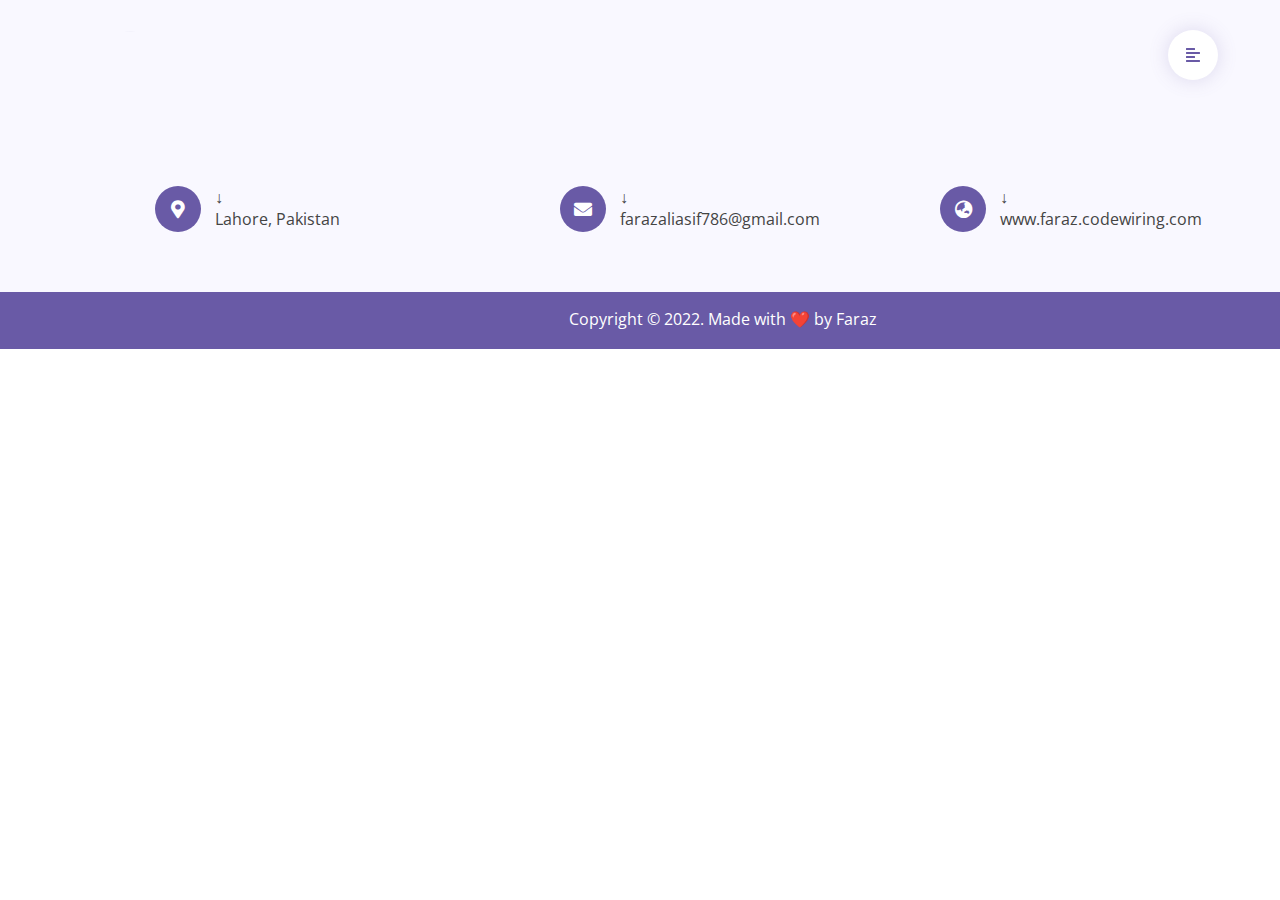
<file: Personal Portfolio/index.html>
<!DOCTYPE html>
<html lang="en">


<head>
    <meta charset="UTF-8">
    <meta http-equiv="X-UA-Compatible" content="IE=edge">
    <meta name="viewport" content="width=device-width, initial-scale=1">
    <meta name="Keywords" content="HTML,CSS,jQuery,Bootstrap,Web development,programming,portfolio,source code,colors,demos,personal">
    <meta name="Description" content="Well designed, easy to understand and use">

    <title>Muhammad Faraz Ali</title>

    <!-- =============== Favicon ===================== -->
    <link rel="shortcut icon" type="image/png" href="images/faraz1.png">
    <!-- ================================================
                   CSS LINK PART START
    ================================================== -->
    <link rel="stylesheet" href="css/bootstrap.min.css">
    <link rel="stylesheet" href="css/all.min.css">
    <link rel="stylesheet" href="css/slick.css">
    <link rel="stylesheet" href="css/heading.css">
    <link rel="stylesheet" href="css/jquery.fancybox.min.css">
    <link rel="stylesheet" href="css/main.css">
    <link rel="stylesheet" href="css/responsive.css">
</head>

<body data-spy="scroll" data-target="#navbar-example">
    <!-- ================================================
             PRELOADER & BACK BUTTON PART START
    ================================================== -->
    <!-- <div id="page-anim-preloader">
            <div class="page_preloader-inner">
                <div id="circle" class="circle">
                    <div class="loader">
                        <div class="loader">
                            <div class="loader">
                                <div class="loader"></div>
                            </div>
                        </div>
                    </div>
                </div>
            </div>
        </div>

    <div id="top_to">
        <i class="fa fa-chevron-up"></i>    
    </div> -->
    <!-- ================================================
                      MENU PART START
    ================================================== -->

    <section id="header" class="header_area">

        <!-- NAV AREA CSS -->
        <div class="nav_area">
            <div class="container">
                <div class="row">
                    <div class="col-md-12">

                        <!-- MENU AREA STARTS HERE -->
                        <div class="menu_area">
                            <div class="logo_container">
                                <a href="index.html"><img src="images/faraz1.png" class="img-fluid" alt="tweet_birds_logo"></a>
                            </div>
                            <div class="main_menu">
                                <!-- nav toggle hamberger -->
                                <a class="menu_toggler" href="#">
                                    <i class="fa fa-align-left"></i>
                                </a>
                                <div class="offset_menu" id="navbar-example">
                                    <div class="menu_wrapper">
                                        <div class="cross">
                                            <span class="left"></span>
                                            <span class="right"></span>
                                        </div>
                                        <ul>
                                            <li><a href="#about">About Me</a></li>
                                            <li><a href="#service">My Services</a></li>
                                            <li><a href="#pricing">My Pricing</a></li>
                                            <li><a href="#contact">Contact Me</a></li>
                                        </ul>
                                    </div>
                                </div>
                            </div>
                        </div>
                    </div>
                </div>
            </div>
        </div>

    </section>
        <!-- ================================================
                      Footer PART START
    ================================================== -->
    <section id="footer" class="footer_part">
        <div class="container">
            <div class="row">
                <div class="col-lg-4 col-md-4">
                    <div class="footer_inner one">
                        <a href="#"><i class="fas fa-map-marker-alt"></i></a>
                        <p>↓</p>
                        <p>Lahore, Pakistan</p>
                    </div>
                </div>
                <div class="col-lg-3 offset-lg-1 col-md-4">
                    <div class="footer_inner two">
                        <a href="#"><i class="fas fa-envelope"></i></a>
                        <p>↓</p>
                        <p>farazaliasif786@gmail.com</p>
                    </div>
                </div>
                <div class="col-lg-3 offset-lg-1 col-md-4">
                    <div class="footer_inner three">
                        <a href="#"><i class="fas fa-globe-asia"></i></a>
                        <p>↓</p>
                        <p>www.faraz.codewiring.com</p>
                    </div>
                </div>
            </div>
        </div>
    </section>
    <footer id="sub-footer" class="footer-sub">
        <div class="container">
            <div class="row justify-content-center text-center">
                <div class="col-12">
                    <div class="footer_text">
                        <a href="#">Copyright © 2022. Made with ❤️ by Faraz</a>
                    </div>
                </div>
            </div>
        </div>
    </footer>
    <!-- ================================================
                      Footer PART END
    ================================================== -->

   


    <!-- ================================================
                     All js links
    ================================================== -->
    <script src="js/jquery-3.2.1.min.js"></script>
    <script src="js/jquery-migrate-3.0.0.min.js"></script>
    <script src="js/popper.min.js"></script>
    <script src="js/bootstrap.min.js"></script>
    <script src="js/slick.min.js"></script>
    <script src="js/SmoothScroll.js"></script>
    <script src="js/heading.js"></script>
    <script src="js/jquery.fancybox.min.js"></script>
    <script src="js/particles.min.js"></script>
    <script src="js/app.js"></script>
    <script src="js/mixitup.min.js"></script>
    <script src="js/main.js"></script>
</body>


</html>
</file>
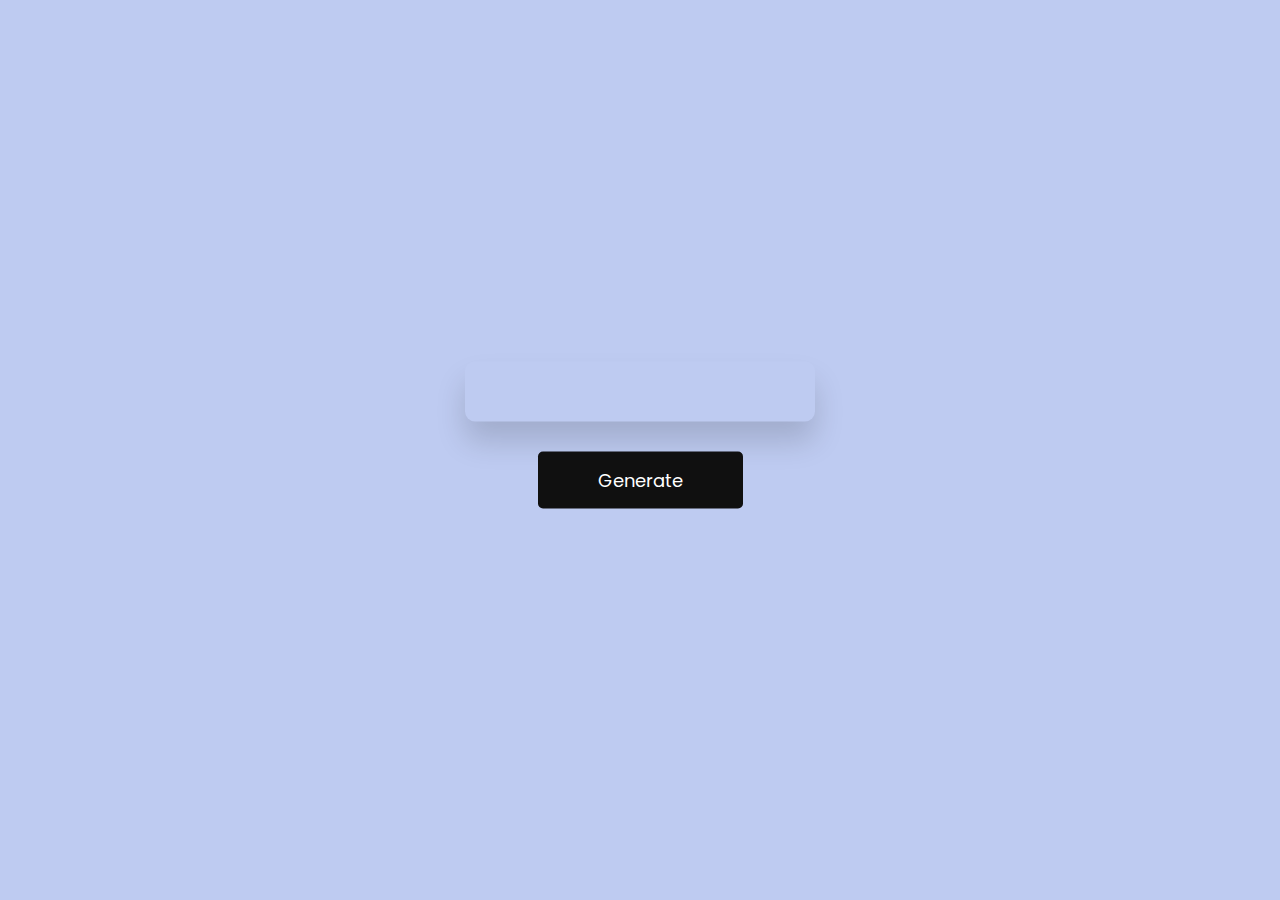
<file: Pokemon card generator/index.html>
<!DOCTYPE html>
<html lang="en">
  <head>
    <meta name="viewport" content="width=device-width, initial-scale=1.0" />
    <title>Pokemon Card Generator</title>
    <!-- Google Fonts -->
    <link
      href="https://fonts.googleapis.com/css2?family=Poppins:wght@400;600&display=swap"
      rel="stylesheet"
    />
    <!-- Stylesheet -->
    <link rel="stylesheet" href="style.css" />
  </head>
  <body>
    <div class="container">
      <div id="card"></div>
      <button id="btn">Generate</button>
    </div>
    <!-- Script -->
    <script src="script.js"></script>
  </body>
</html>
</file>
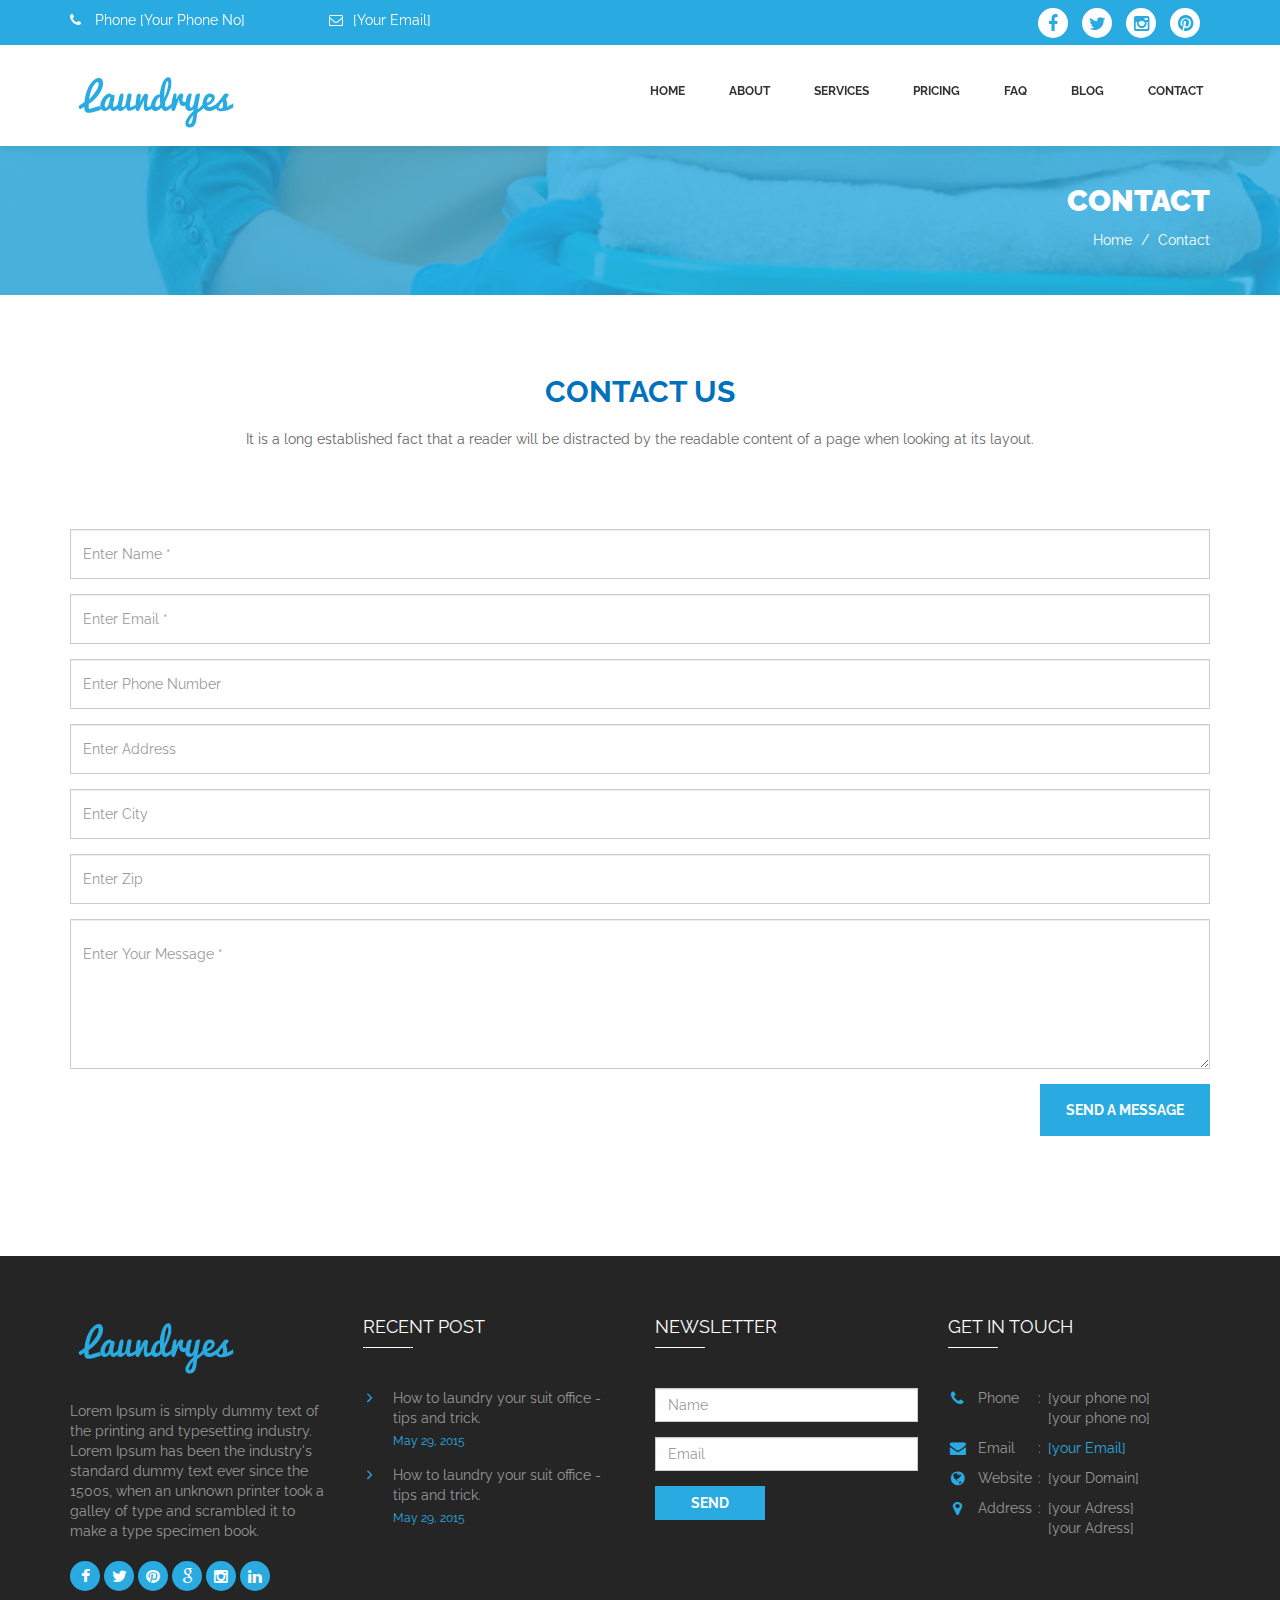
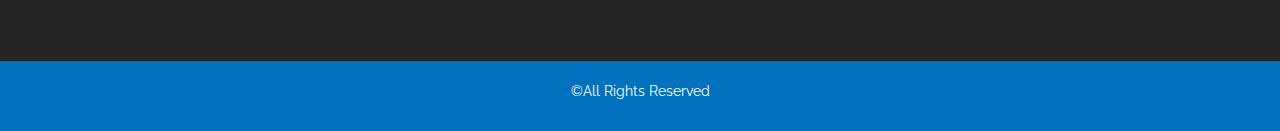
<file: contact.html>
<!DOCTYPE html>
<html class="no-js" lang="en">

<head>
    <!-- Basic Page Needs
    ================================================== -->
    <meta charset="utf-8">
    <!--[if IE]><meta http-equiv="x-ua-compatible" content="IE=9" /><![endif]-->
    <meta name="viewport" content="width=device-width, initial-scale=1">
    <title>Laundryes - Laundry Business</title>
    <meta name="description" content="Laundryes - Laundry Business Html Template. It is built using bootstrap 3.3.2 framework, works totally responsive, easy to customise, well commented codes and seo friendly.">
    <meta name="keywords" content="laundry, multipage, business, clean, bootstrap">
    <meta name="author" content="rudhisasmito.com"> 
	
	<!-- ==============================================
	Favicons
	=============================================== -->
	<link rel="shortcut icon" href="images/favicon.ico">
	<link rel="apple-touch-icon" href="images/apple-touch-icon.png">
	<link rel="apple-touch-icon" sizes="72x72" href="images/apple-touch-icon-72x72.png">
	<link rel="apple-touch-icon" sizes="114x114" href="images/apple-touch-icon-114x114.png">
	
	<!-- ==============================================
	CSS
	=============================================== -->
	<link rel="stylesheet" type="text/css" href="css/bootstrap.css" />
	<link rel="stylesheet" type="text/css" href="css/font-awesome.min.css">
	
	
	
	<!-- ==============================================
	Google Fonts
	=============================================== -->
	<link href='http://fonts.googleapis.com/css?family=Raleway:400,700,900' rel='stylesheet' type='text/css'>
	
	
	<!-- Custom Stylesheet -->
	<link rel="stylesheet" type="text/css" href="css/style.css" />
	
	
    <script type="text/javascript" src="js/modernizr.min.js"></script>
	
	

</head>

<body>
	
	<!-- Load page -->
	<div class="animationload">
		<div class="loader"></div>
	</div>
	
	
	<!-- NAVBAR SECTION -->
	<div class="navbar navbar-main navbar-fixed-top">
		<div class="header-top">
			<div class="container">
				<div class="row">
					<div class="col-xs-12 col-sm-7 col-md-7 col-lg-7">
						<div class="info">
							<div class="info-item">
								<span class="fa fa-phone"></span> Phone [Your Phone No]
							</div>
							<div class="info-item">
								<span class="fa fa-envelope-o"></span> <a href="" title="">[Your Email]</a>
							</div>
							
						</div>
					</div>
					<div class="col-xs-12 col-sm-5 col-md-5 col-lg-5">
						<div class="top-sosmed pull-right">
							<a href="#" title=""><span class="fa fa-facebook"></span></a>
							<a href="#" title=""><span class="fa fa-twitter"></span></a>
							<a href="#" title=""><span class="fa fa-instagram"></span></a>
							<a href="#" title=""><span class="fa fa-pinterest"></span></a>
						</div>
					</div>
					
				</div>
			</div>
		</div>
		<div class="container">
			<div class="navbar-header">
				<button type="button" class="navbar-toggle" data-toggle="collapse" data-target=".navbar-collapse">
				<span class="icon-bar"></span>
				<span class="icon-bar"></span>
				<span class="icon-bar"></span>
				</button>
				<a class="navbar-brand" href="index.html"><img src="images/logo_blue.png" alt="" /></a>
				
			</div>
			<div class="navbar-collapse collapse">
				<ul class="nav navbar-nav navbar-right">
                    <li><a href="index.html">HOME</a></li>
					<li><a href="#">ABOUT</a></li>
					<li><a href="#">SERVICES</a></li>
					<li><a href="#">PRICING</a></li>
					<li><a href="#">FAQ</a></li>
					<li><a href="#">BLOG</a></li>
					<li><a href="contact.html">CONTACT</a></li>
				</ul>
			</div>
		</div>
    </div>
    
    
    <!-- BANNER -->
	<div class="section subbanner" style="background:url('images/slide_page.jpg') no-repeat center center;   -webkit-background-size: cover; -moz-background-size: cover; -o-background-size: cover; background-size: cover">
		<div class="container">
			<div class="row">
				<div class="col-xs-12 col-sm-12 col-md-12 col-lg-12">
					<div class="caption">
						<h3>CONTACT</h3>
						<ol class="breadcrumb">
						  <li><a href="#">Home</a></li>
						  <li class="active">Contact</li>
						</ol>
					</div>
				</div>
			</div>
		</div>
		
	</div>
	
	
	<!-- ABOUT SECTION -->
	<div id="services" class="section services">
		<div class="container">
			<!--  -->
			<div class="row">
				<div class="col-sm-12 col-md-12">
					<div class="page-title">
						<h2 class="lead">CONTACT US</h2>
						<p class="sublead">It is a long established fact that a reader will be distracted by the readable content of a page when looking at its layout.</p>
					</div>
				</div>
			</div>
			
			
			<div class="row pbot-main">
			
				<div class="col-sm-12 col-md-12">
					
					<form action="#" class="form-contact shake" id="contactForm"  data-toggle="validator">
						<div class="form-group">
							<input type="text" class="form-control" id="name" placeholder="Enter Name *" required>
							<div class="help-block with-errors"></div>
						</div>
						<div class="form-group">
							<input type="email" class="form-control" id="email" placeholder="Enter Email *" required>
							<div class="help-block with-errors"></div>
						</div>
						<div class="form-group">
							<input type="text" class="form-control" id="phone" placeholder="Enter Phone Number">
							<div class="help-block with-errors"></div>
						</div>
						<div class="form-group">
							<input type="text" class="form-control" id="address" placeholder="Enter Address">
							<div class="help-block with-errors"></div>
						</div>
						<div class="form-group">
							<input type="text" class="form-control" id="city" placeholder="Enter City">
							<div class="help-block with-errors"></div>
						</div>
						<div class="form-group">
							<input type="text" class="form-control" id="zip" placeholder="Enter Zip">
							<div class="help-block with-errors"></div>
						</div>
						<div class="form-group">
							 <textarea id="message" class="form-control" rows="5" placeholder="Enter Your Message *" required></textarea>
							<div class="help-block with-errors"></div>
						</div>
						<div class="form-group">
							<div id="success"></div>
							<button type="submit" class="btn btn-default">SEND A MESSAGE</button>
						</div>
					</form>
					
					
				</div>
				
				
			</div>
			
			
			
		</div>
	</div>
    
    
<!-- FOOTER SECTION -->
	<div class="footer">
	
		<div class="f-desc">
			<div class="container">
				<div class="row">
					<div class="col-xs-12 col-sm-6 col-md-3 col-lg-3">
						<div class="footer-item">
							<div class="footer-logo">
								<img src="images/logo_blue.png" alt="" />
							</div>
							<p>Lorem Ipsum is simply dummy text of the printing and typesetting industry. Lorem Ipsum has been the industry's standard dummy text ever since the 1500s, when an unknown printer took a galley of type and scrambled it to make a type specimen book. </p>
							<div class="footer-sosmed">
								<a href="#" title="">
									<div class="item">
										<i class="fa fa-facebook"></i>
									</div>
								</a>
								<a href="#" title="">
									<div class="item">
										<i class="fa fa-twitter"></i>
									</div>
								</a>
								<a href="#" title="">
									<div class="item">
										<i class="fa fa-pinterest"></i>
									</div>
								</a>
								<a href="#" title="">
									<div class="item">
										<i class="fa fa-google"></i>
									</div>
								</a>
								<a href="#" title="">
									<div class="item">
										<i class="fa fa-instagram"></i>
									</div>
								</a>
								<a href="#" title="">
									<div class="item">
										<i class="fa fa-linkedin"></i>
									</div>
								</a> 
							</div>
						</div>
					</div>
					<div class="col-xs-12 col-sm-6 col-md-3 col-lg-3">
						<div class="footer-item">
							<div class="footer-title">
								<h4>RECENT POST</h4>
							</div>
							<div class="footer-blog-item">
								<div class="footer-blog-lead">
									<a href="#" title="">How to laundry your suit office - tips and trick.</a>
								</div>
								<div class="footer-blog-date">
									May 29, 2015
								</div>
							</div>
							<div class="footer-blog-item">
								<div class="footer-blog-lead">
									<a href="#" title="">How to laundry your suit office - tips and trick.</a>
								</div>
								<div class="footer-blog-date">
									May 29, 2015
								</div>
							</div>
							
						</div>
					</div>
					<div class="col-xs-12 col-sm-6 col-md-3 col-lg-3">
						<div class="footer-item">
							<div class="footer-title">
								<h4>NEWSLETTER</h4>
							</div>
							<div class="footer-form">
								<form action="#">
									<div class="form-group">
										<input type="text" class="form-control" placeholder="Name">
									</div>
									<div class="form-group">
										<input type="text" class="form-control" placeholder="Email">
									</div>
									<div class="form-group">
										<button type="submit" class="btn btn-default">SEND</button>
									</div>
									
								</form>
							</div>
							
						</div>
					</div>
					<div class="col-xs-12 col-sm-6 col-md-3 col-lg-3">
						<div class="footer-item">
							<div class="footer-title">
								<h4>GET IN TOUCH</h4>
							</div>
							<div class="footer-getintouch">
								<div class="footer-getintouch-item">
									<div class="icon">
										<b class="fa fa-phone"></b>
									</div>
									<div class="desc">
										<div class="desc-1">Phone</div>
										<div class="desc-2">:</div>
										<div class="desc-3">[your phone no] <br />[your phone no]</div>
									</div>
								</div>
								<div class="footer-getintouch-item">
									<div class="icon">
										<b class="fa fa-envelope "></b>
									</div>
									<div class="desc">
										<div class="desc-1">Email</div>
										<div class="desc-2">:</div>
										<div class="desc-3"><a href="#" title="">[your Email]</a></div>
									</div>
								</div>
								<div class="footer-getintouch-item">
									<div class="icon">
										<b class="fa fa-globe"></b>
									</div>
									<div class="desc">
										<div class="desc-1">Website </div>
										<div class="desc-2">:</div>
										<div class="desc-3">[your Domain]</div>
									</div>
								</div>
								<div class="footer-getintouch-item">
									<div class="icon">
										<b class="fa fa-map-marker"></b>
									</div>
									<div class="desc">
										<div class="desc-1">Address </div>
										<div class="desc-2">:</div>
										<div class="desc-3">[your Adress] <br />[your Adress] </div>
									</div>
								</div>
								
							</div>
						</div>
						
					</div>
					
				</div>
			</div>
				
		</div>
		
		<div class="fcopy">
			<div class="container">
				<div class="row">
					<div class="col-xs-12 col-sm-12 col-md-12 col-lg-12">
						<p class="ftex">&copy;All Rights Reserved</p> 
					</div>
				</div>
			</div>
		</div>
		
	</div>
	
	
	
	
	<script type="text/javascript" src="js/jquery.min.js"></script>
	<script type='text/javascript' src='https://maps.google.com/maps/api/js?sensor=false&amp;ver=4.1.5'></script>
	<script type='text/javascript' src='js/jqBootstrapValidation.js'></script>
	<script type="text/javascript" src="js/bootstrap.min.js"></script>
	<script type="text/javascript" src="js/bootstrap-hover-dropdown.min.js"></script>
	
	<script type="text/javascript" src="js/script.js"></script>
	
</body>

</html>
</file>
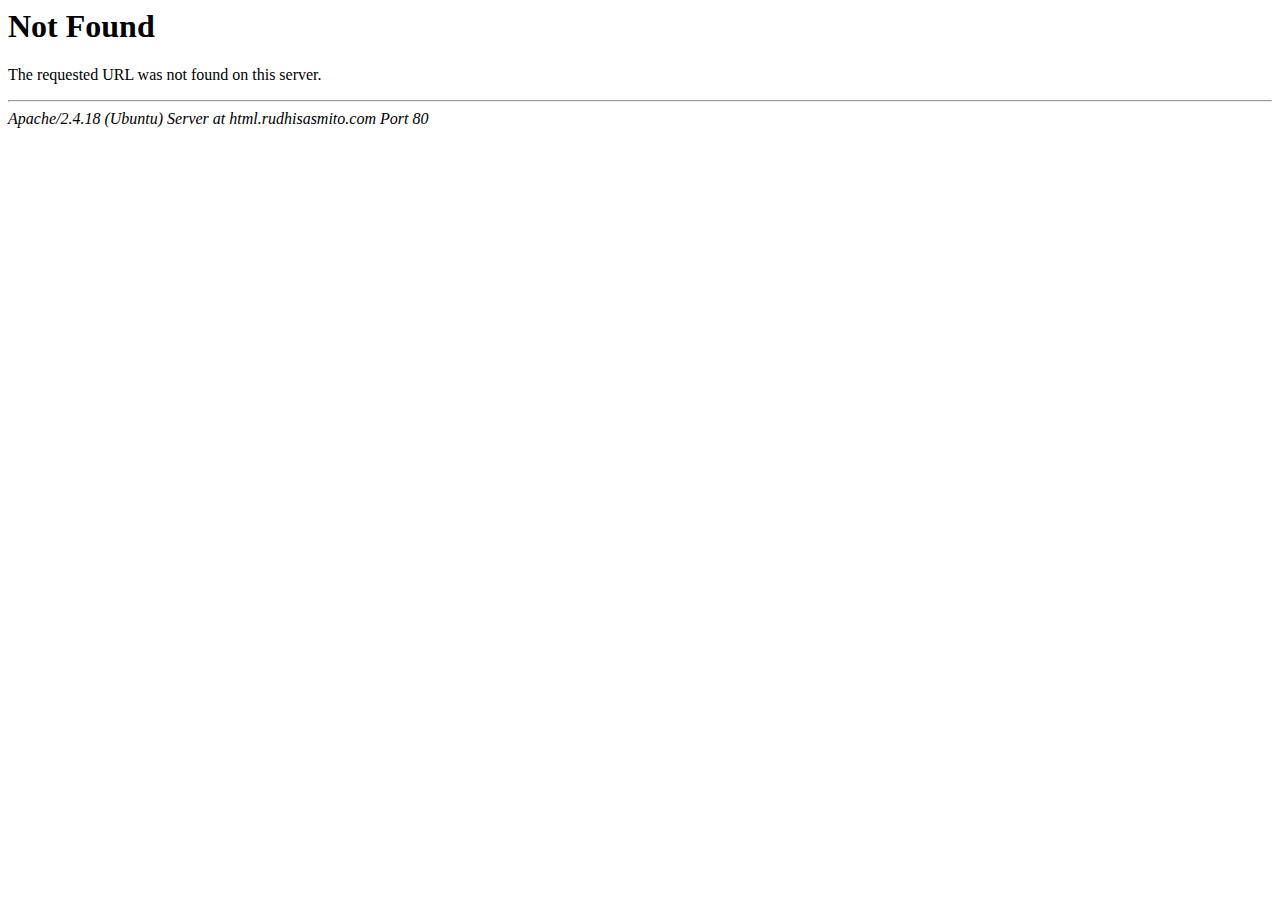
<file: fonts/glyphicons-halflings-regular-2.html>
<!DOCTYPE HTML PUBLIC "-//IETF//DTD HTML 2.0//EN">
<html><head>
<title>404 Not Found</title>
</head><body>
<h1>Not Found</h1>
<p>The requested URL was not found on this server.</p>
<hr>
<address>Apache/2.4.18 (Ubuntu) Server at html.rudhisasmito.com Port 80</address>
</body></html>
</file>
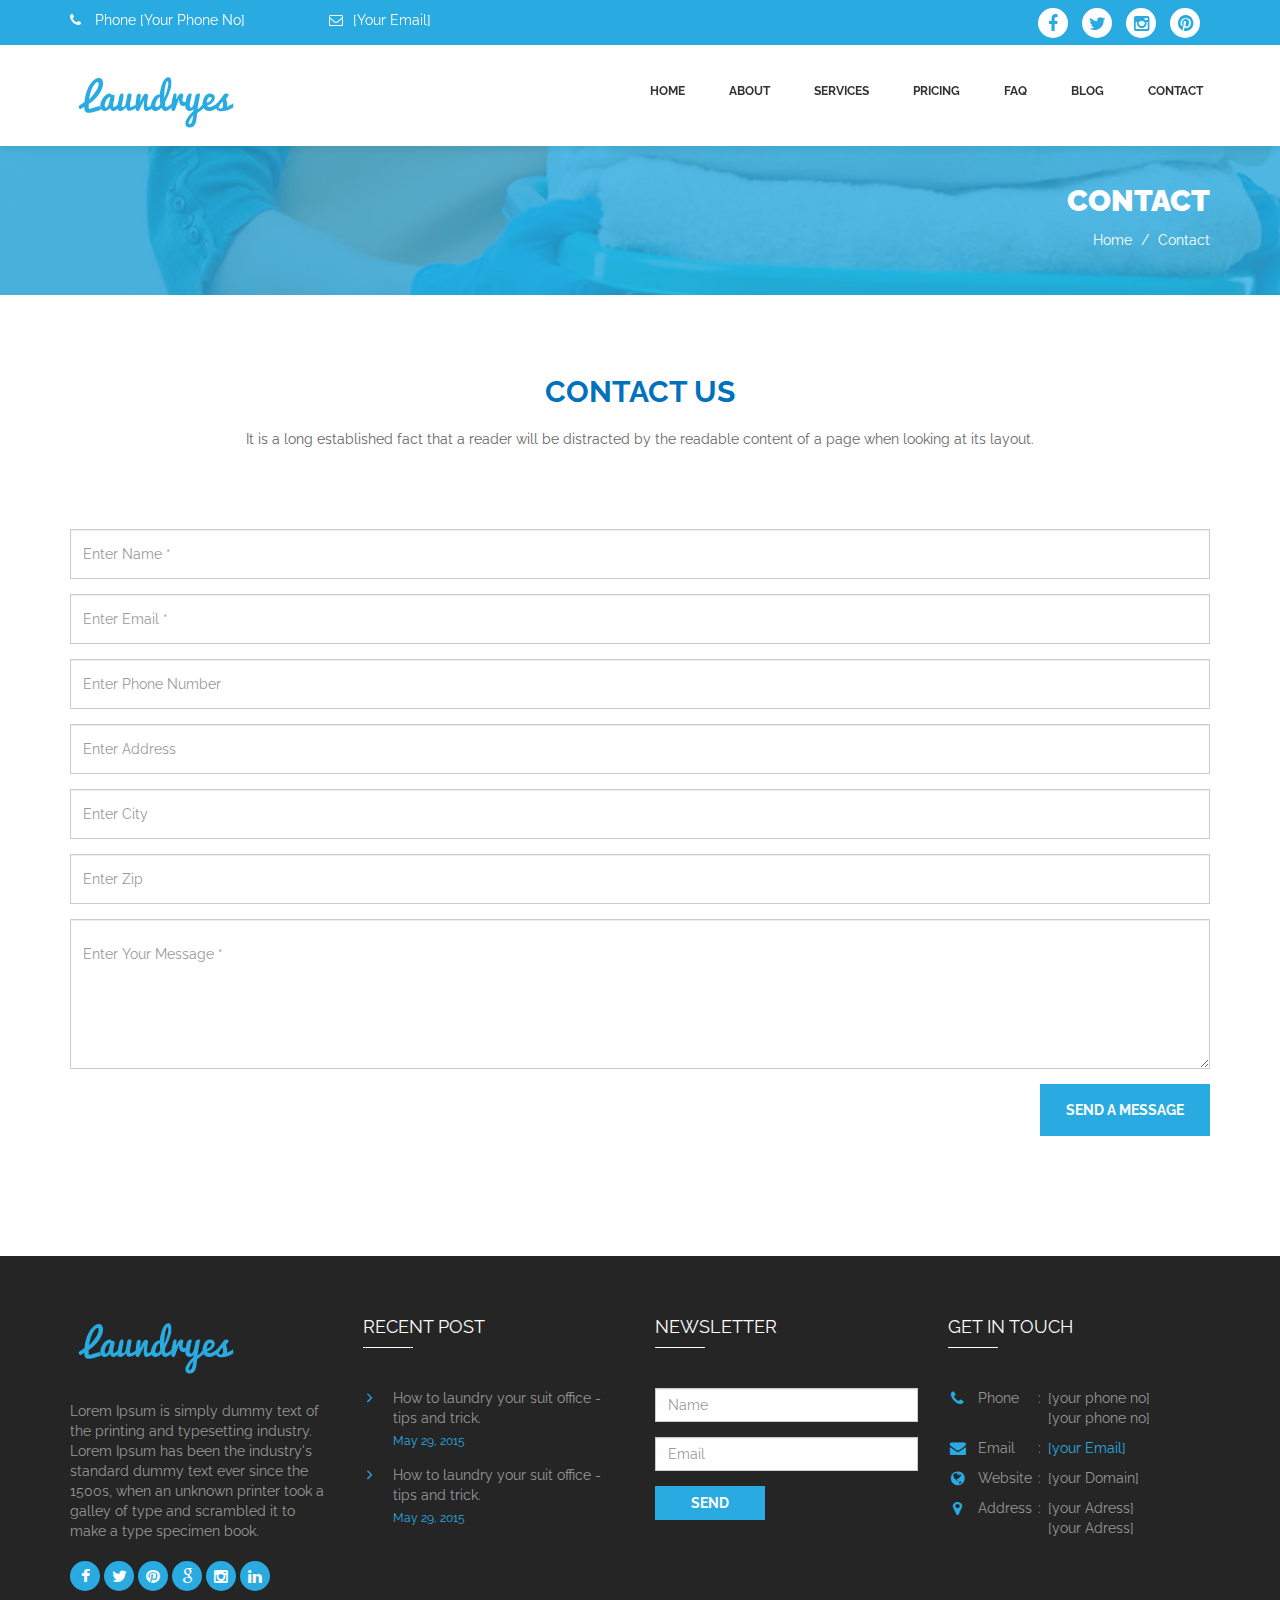
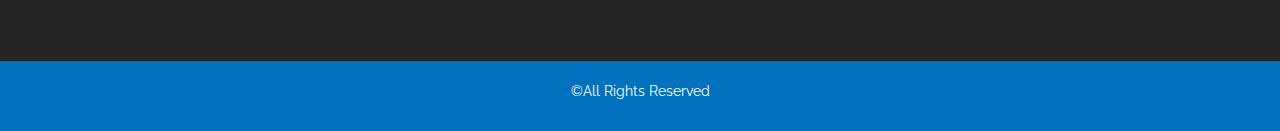
<file: Laundary Website/contact.html>
<!DOCTYPE html>
<html class="no-js" lang="en">

<head>
    <!-- Basic Page Needs
    ================================================== -->
    <meta charset="utf-8">
    <!--[if IE]><meta http-equiv="x-ua-compatible" content="IE=9" /><![endif]-->
    <meta name="viewport" content="width=device-width, initial-scale=1">
    <title>Laundryes - Laundry Business</title>
    <meta name="description" content="Laundryes - Laundry Business Html Template. It is built using bootstrap 3.3.2 framework, works totally responsive, easy to customise, well commented codes and seo friendly.">
    <meta name="keywords" content="laundry, multipage, business, clean, bootstrap">
    <meta name="author" content="rudhisasmito.com"> 
	
	<!-- ==============================================
	Favicons
	=============================================== -->
	<link rel="shortcut icon" href="images/favicon.ico">
	<link rel="apple-touch-icon" href="images/apple-touch-icon.png">
	<link rel="apple-touch-icon" sizes="72x72" href="images/apple-touch-icon-72x72.png">
	<link rel="apple-touch-icon" sizes="114x114" href="images/apple-touch-icon-114x114.png">
	
	<!-- ==============================================
	CSS
	=============================================== -->
	<link rel="stylesheet" type="text/css" href="css/bootstrap.css" />
	<link rel="stylesheet" type="text/css" href="css/font-awesome.min.css">
	
	
	
	<!-- ==============================================
	Google Fonts
	=============================================== -->
	<link href='http://fonts.googleapis.com/css?family=Raleway:400,700,900' rel='stylesheet' type='text/css'>
	
	
	<!-- Custom Stylesheet -->
	<link rel="stylesheet" type="text/css" href="css/style.css" />
	
	
    <script type="text/javascript" src="js/modernizr.min.js"></script>
	
	

</head>

<body>
	
	<!-- Load page -->
	<div class="animationload">
		<div class="loader"></div>
	</div>
	
	
	<!-- NAVBAR SECTION -->
	<div class="navbar navbar-main navbar-fixed-top">
		<div class="header-top">
			<div class="container">
				<div class="row">
					<div class="col-xs-12 col-sm-7 col-md-7 col-lg-7">
						<div class="info">
							<div class="info-item">
								<span class="fa fa-phone"></span> Phone [Your Phone No]
							</div>
							<div class="info-item">
								<span class="fa fa-envelope-o"></span> <a href="" title="">[Your Email]</a>
							</div>
							
						</div>
					</div>
					<div class="col-xs-12 col-sm-5 col-md-5 col-lg-5">
						<div class="top-sosmed pull-right">
							<a href="#" title=""><span class="fa fa-facebook"></span></a>
							<a href="#" title=""><span class="fa fa-twitter"></span></a>
							<a href="#" title=""><span class="fa fa-instagram"></span></a>
							<a href="#" title=""><span class="fa fa-pinterest"></span></a>
						</div>
					</div>
					
				</div>
			</div>
		</div>
		<div class="container">
			<div class="navbar-header">
				<button type="button" class="navbar-toggle" data-toggle="collapse" data-target=".navbar-collapse">
				<span class="icon-bar"></span>
				<span class="icon-bar"></span>
				<span class="icon-bar"></span>
				</button>
				<a class="navbar-brand" href="index.html"><img src="images/logo_blue.png" alt="" /></a>
				
			</div>
			<div class="navbar-collapse collapse">
				<ul class="nav navbar-nav navbar-right">
                    <li><a href="index.html">HOME</a></li>
					<li><a href="#">ABOUT</a></li>
					<li><a href="#">SERVICES</a></li>
					<li><a href="#">PRICING</a></li>
					<li><a href="#">FAQ</a></li>
					<li><a href="#">BLOG</a></li>
					<li><a href="contact.html">CONTACT</a></li>
				</ul>
			</div>
		</div>
    </div>
    
    
    <!-- BANNER -->
	<div class="section subbanner" style="background:url('images/slide_page.jpg') no-repeat center center;   -webkit-background-size: cover; -moz-background-size: cover; -o-background-size: cover; background-size: cover">
		<div class="container">
			<div class="row">
				<div class="col-xs-12 col-sm-12 col-md-12 col-lg-12">
					<div class="caption">
						<h3>CONTACT</h3>
						<ol class="breadcrumb">
						  <li><a href="#">Home</a></li>
						  <li class="active">Contact</li>
						</ol>
					</div>
				</div>
			</div>
		</div>
		
	</div>
	
	
	<!-- ABOUT SECTION -->
	<div id="services" class="section services">
		<div class="container">
			<!--  -->
			<div class="row">
				<div class="col-sm-12 col-md-12">
					<div class="page-title">
						<h2 class="lead">CONTACT US</h2>
						<p class="sublead">It is a long established fact that a reader will be distracted by the readable content of a page when looking at its layout.</p>
					</div>
				</div>
			</div>
			
			
			<div class="row pbot-main">
			
				<div class="col-sm-12 col-md-12">
					
					<form action="#" class="form-contact shake" id="contactForm"  data-toggle="validator">
						<div class="form-group">
							<input type="text" class="form-control" id="name" placeholder="Enter Name *" required>
							<div class="help-block with-errors"></div>
						</div>
						<div class="form-group">
							<input type="email" class="form-control" id="email" placeholder="Enter Email *" required>
							<div class="help-block with-errors"></div>
						</div>
						<div class="form-group">
							<input type="text" class="form-control" id="phone" placeholder="Enter Phone Number">
							<div class="help-block with-errors"></div>
						</div>
						<div class="form-group">
							<input type="text" class="form-control" id="address" placeholder="Enter Address">
							<div class="help-block with-errors"></div>
						</div>
						<div class="form-group">
							<input type="text" class="form-control" id="city" placeholder="Enter City">
							<div class="help-block with-errors"></div>
						</div>
						<div class="form-group">
							<input type="text" class="form-control" id="zip" placeholder="Enter Zip">
							<div class="help-block with-errors"></div>
						</div>
						<div class="form-group">
							 <textarea id="message" class="form-control" rows="5" placeholder="Enter Your Message *" required></textarea>
							<div class="help-block with-errors"></div>
						</div>
						<div class="form-group">
							<div id="success"></div>
							<button type="submit" class="btn btn-default">SEND A MESSAGE</button>
						</div>
					</form>
					
					
				</div>
				
				
			</div>
			
			
			
		</div>
	</div>
    
    
<!-- FOOTER SECTION -->
	<div class="footer">
	
		<div class="f-desc">
			<div class="container">
				<div class="row">
					<div class="col-xs-12 col-sm-6 col-md-3 col-lg-3">
						<div class="footer-item">
							<div class="footer-logo">
								<img src="images/logo_blue.png" alt="" />
							</div>
							<p>Lorem Ipsum is simply dummy text of the printing and typesetting industry. Lorem Ipsum has been the industry's standard dummy text ever since the 1500s, when an unknown printer took a galley of type and scrambled it to make a type specimen book. </p>
							<div class="footer-sosmed">
								<a href="#" title="">
									<div class="item">
										<i class="fa fa-facebook"></i>
									</div>
								</a>
								<a href="#" title="">
									<div class="item">
										<i class="fa fa-twitter"></i>
									</div>
								</a>
								<a href="#" title="">
									<div class="item">
										<i class="fa fa-pinterest"></i>
									</div>
								</a>
								<a href="#" title="">
									<div class="item">
										<i class="fa fa-google"></i>
									</div>
								</a>
								<a href="#" title="">
									<div class="item">
										<i class="fa fa-instagram"></i>
									</div>
								</a>
								<a href="#" title="">
									<div class="item">
										<i class="fa fa-linkedin"></i>
									</div>
								</a> 
							</div>
						</div>
					</div>
					<div class="col-xs-12 col-sm-6 col-md-3 col-lg-3">
						<div class="footer-item">
							<div class="footer-title">
								<h4>RECENT POST</h4>
							</div>
							<div class="footer-blog-item">
								<div class="footer-blog-lead">
									<a href="#" title="">How to laundry your suit office - tips and trick.</a>
								</div>
								<div class="footer-blog-date">
									May 29, 2015
								</div>
							</div>
							<div class="footer-blog-item">
								<div class="footer-blog-lead">
									<a href="#" title="">How to laundry your suit office - tips and trick.</a>
								</div>
								<div class="footer-blog-date">
									May 29, 2015
								</div>
							</div>
							
						</div>
					</div>
					<div class="col-xs-12 col-sm-6 col-md-3 col-lg-3">
						<div class="footer-item">
							<div class="footer-title">
								<h4>NEWSLETTER</h4>
							</div>
							<div class="footer-form">
								<form action="#">
									<div class="form-group">
										<input type="text" class="form-control" placeholder="Name">
									</div>
									<div class="form-group">
										<input type="text" class="form-control" placeholder="Email">
									</div>
									<div class="form-group">
										<button type="submit" class="btn btn-default">SEND</button>
									</div>
									
								</form>
							</div>
							
						</div>
					</div>
					<div class="col-xs-12 col-sm-6 col-md-3 col-lg-3">
						<div class="footer-item">
							<div class="footer-title">
								<h4>GET IN TOUCH</h4>
							</div>
							<div class="footer-getintouch">
								<div class="footer-getintouch-item">
									<div class="icon">
										<b class="fa fa-phone"></b>
									</div>
									<div class="desc">
										<div class="desc-1">Phone</div>
										<div class="desc-2">:</div>
										<div class="desc-3">[your phone no] <br />[your phone no]</div>
									</div>
								</div>
								<div class="footer-getintouch-item">
									<div class="icon">
										<b class="fa fa-envelope "></b>
									</div>
									<div class="desc">
										<div class="desc-1">Email</div>
										<div class="desc-2">:</div>
										<div class="desc-3"><a href="#" title="">[your Email]</a></div>
									</div>
								</div>
								<div class="footer-getintouch-item">
									<div class="icon">
										<b class="fa fa-globe"></b>
									</div>
									<div class="desc">
										<div class="desc-1">Website </div>
										<div class="desc-2">:</div>
										<div class="desc-3">[your Domain]</div>
									</div>
								</div>
								<div class="footer-getintouch-item">
									<div class="icon">
										<b class="fa fa-map-marker"></b>
									</div>
									<div class="desc">
										<div class="desc-1">Address </div>
										<div class="desc-2">:</div>
										<div class="desc-3">[your Adress] <br />[your Adress] </div>
									</div>
								</div>
								
							</div>
						</div>
						
					</div>
					
				</div>
			</div>
				
		</div>
		
		<div class="fcopy">
			<div class="container">
				<div class="row">
					<div class="col-xs-12 col-sm-12 col-md-12 col-lg-12">
						<p class="ftex">&copy;All Rights Reserved</p> 
					</div>
				</div>
			</div>
		</div>
		
	</div>
	
	
	
	
	<script type="text/javascript" src="js/jquery.min.js"></script>
	<script type='text/javascript' src='https://maps.google.com/maps/api/js?sensor=false&amp;ver=4.1.5'></script>
	<script type='text/javascript' src='js/jqBootstrapValidation.js'></script>
	<script type="text/javascript" src="js/bootstrap.min.js"></script>
	<script type="text/javascript" src="js/bootstrap-hover-dropdown.min.js"></script>
	
	<script type="text/javascript" src="js/script.js"></script>
	
</body>

</html>
</file>
<file: css/style.css>
html, body, div, span, applet, object, iframe,
h1, h2, h3, h4, h5, h6, p, blockquote, pre,
a, abbr, acronym, address, big, cite, code,
del, dfn, em, img, ins, kbd, q, s, samp,
small, strike, strong, sub, sup, tt, var,
b, u, i, center,
dl, dt, dd, ol, ul, li,
fieldset, form, label, legend,
table, caption, tbody, tfoot, thead, tr, th, td,
article, aside, canvas, details, embed, 
figure, figcaption, footer, header, hgroup, 
menu, nav, output, ruby, section, summary,
time, mark, audio, video {
	margin: 0;
	padding: 0;
	border: 0;
	font-size: 100%;
	font: inherit;
	vertical-align: baseline;
}
/* HTML5 display-role reset for older browsers */
article, aside, details, figcaption, figure, 
footer, header, hgroup, menu, nav, section {
	display: block;
}
body {
	line-height: 1;
}
ol, ul {
	list-style: none;
}
blockquote, q {
	quotes: none;
}
blockquote:before, blockquote:after,
q:before, q:after {
	content: '';
	content: none;
}
table {
	border-collapse: collapse;
	border-spacing: 0;
}



body{
	margin:0;
	padding:0;
	font-family: 'raleway', sans-serif;
	color:#666;
	font-size:14px;
	line-height:20px;
}


/* ==========================
1. General
============================= */
.animationload {
    position: fixed;
    top: 0;
    left: 0;
    right: 0;
    bottom: 0;
    z-index: 999999;
    background-color: #fff;
}
.loader {
    position: absolute;
    top: 50%;
    left: 50%;
    margin: -100px 0 0 -100px;
    width: 200px;
    height: 200px;
    background-image: url("../images/apple-touch-icon.png");
    background-position: center;
    background-repeat: no-repeat;
}
a {
    color: #29ABE2;
    text-decoration: none;
}
a:hover {
    color: #FBA301;
    text-decoration: none;
}
.btn-default {
    color: #333;
    background-color: #29ABE2;
    border-color: #29ABE2;
	border-radius: 0;
	color:#fff;
	padding: 6px 35px;
	font-weight:bold;
}
.btn-default:hover {
    background-color: #FBA301;
    border-color: #FBA301;
	color:#fff;
}
.bg-grey{
	background-color: #E9E9E9;
}
.pbot-main{
	padding-bottom:80px;
}
.pbot-main:after{
	content:'';
	display:block;
	clear:both;
}
.p-main{
	padding:80px 0;
}
.pos-relative{
	position:relative;
}
.page-title{
	text-align:center;
	margin-bottom: 80px;
    margin-top: 80px;
}
.page-title .lead{
	font-size: 30px;
    color: #0071BC;
    line-height: 34px;
    font-family: raleway, sans-serif;
    font-weight: 700;
}
.page-title .sublead{
	font-size: 14px;
    color: #666666;
    line-height: 20px;
    font-family: raleway, sans-serif;
    font-weight: 400;
}
.bg-grey{
	background-color:#F8F8F8;
}
.ptop-single{
	padding:80px 0;
}
p {
    margin: 0 0 10px;
}

/* Box */
.box-wrap {
	width: 85%;
	margin: 0 auto;
	-webkit-box-shadow: 0 0 4px #666;
	box-shadow: 0 0 4px #666;
}
.box-bg {
	/* background: url(../img/boxed_bg.png) repeat; */
	background-color:#000;
}


/* ==========================
2. Navbar
============================= */
.navbar-main{
	background-color: #fff;
	border-color: transparent;
	-webkit-box-shadow: 0 5px 5px rgba(0, 0, 0, .05);
          box-shadow: 0 5px 5px rgba(0, 0, 0, .05);
}
.header-top{
	background-color: #29ABE2;
	color:#fff;
	height:45px;
}
.navbar-main.stiky .header-top{
	display: none;
}
.navbar-main.stiky  .navbar-brand {
	margin-top: -15px;
}
.navbar-main .navbar-brand > img {
	width: 100%;
    -webkit-transition: 0.2s all linear;
	        transition: 0.2s all linear;
}
.navbar-main .nav > li > a {
    position: relative;
    display: block;
    padding: 10px 22px;
}
.navbar-main .navbar-nav > li > a {
	padding-top:35px;
	min-height: 100px;
	font-size:12px;
	line-height:22px;
	color:#333;
	background-color:#fff;
	font-weight:700;
	text-transform:uppercase;
	-webkit-transition: 0.2s all linear;
		transition: 0.2s all linear;
}
.navbar-main.stiky .navbar-nav > li > a {
    padding-top: 20px;
    min-height: 60px;
}
.navbar-main .navbar-nav > li > a:hover,
.navbar-main .navbar-nav > li > a:focus,
.navbar-main .navbar-nav > li > a:active{
	color:#0071BC;
	background-color:#F8F8F8;
}
.navbar-main .navbar-nav > li.active a{
	color:#0071BC;
	background-color:#F8F8F8;
}
.navbar-toggle .icon-bar {
    background-color: #29ABE2;
}
.dropdown-menu {
	border:0;
    border-bottom: 4px solid #29ABE2;
	border-radius:0;
}
.dropdown-menu > li > a {
    padding: 10px 20px;
}
.info{
	margin-top:10px;
}
.info a{
	color:#fff;
}
.info a:hover{
	color:#FBA301;
}
.info .info-item{
	display:inline-table;
	margin-right:80px;
}
.info .info-item:last-child{
	margin-right:0;
}
.info .info-item .fa{
	margin-right:10px;
}
.top-sosmed{
	margin-top:8px;
}
.top-sosmed span{
	width:30px;
	height:30px;
	text-align:center;
	background-color:#fff;
	color:#29ABE2;
	display: inline-table;
	padding-top: 7px;
    border-radius: 50%;
	margin-right:10px;
}
.top-sosmed span:hover{
	background-color:#FBA301;
	color:#fff;
}
.top-sosmed span.fa{
	font-size:18px;
}


/* ==========================
3. Banner
============================= */
.banner{
	position:relative;
	margin-top:145px;
}
.banner .imgbg{
	height:450px;
}
.banner .imgbg img{
	display:none;
}
.banner .title-box h2{
	text-align: left;
    font-size: 30px;
    color: #fff;
    line-height: 42px;
    font-family: raleway, sans-serif;
    font-weight: 900;
}
.banner .caption {
	color:#fff;
	position:absolute;
	top:100px;
	left:20px;
	max-width:560px;
}
.banner .caption a.btn-default,
.wrap-caption a.btn-default{
	text-align: center;
    font-size: 14px;
    color: #29ABE2;
    line-height: 20px;
    font-weight: 700;
	background-color:#fff;
	padding:10px 20px;
	border:0;
}
.banner .caption a.btn-default:hover,
.wrap-caption a.btn-default:hover{
	background-color:#FBA301;
	color:#fff;
}
/* carousel */
.carousel-caption {
    right: 0;
    left: 0;
	padding-bottom: 200px;
	text-align:left;
	
}
.item .carousel-caption .caption-heading {
    text-align: left;
    font-size: 30px;
    color: #fff;
    line-height: 42px;
    font-family: raleway, sans-serif;
    font-weight: 900;
	
	margin-left:80px;
	-webkit-transition: all .3s linear;
	-moz-transition: all .3s linear;
	-ms-transition: all .3s linear;
	-o-transition: all .3s linear;
	transition: all .3s linear;
	filter: alpha(opacity=0);
	opacity: 0;
}
.item.active .carousel-caption .caption-heading {
	margin-left:0px;
	filter: alpha(opacity=100);
	opacity: 1;
}
.item .caption-desc{
	margin-bottom:10px;
	
	margin-left:100px;
	-webkit-transition: all .5s linear;
	-moz-transition: all .5s linear;
	-ms-transition: all .5s linear;
	-o-transition: all .5s linear;
	transition: all .5s linear;
	filter: alpha(opacity=0);
	opacity: 0;
}
.item.active .caption-desc{
	margin-left:0px;
	filter: alpha(opacity=100);
	opacity: 1;
}
.wrap-caption{
	max-width:560px;
}
.carousel-control{
	width: 5%;
}
.carousel-control .fa-chevron-left,
.carousel-control .fa-chevron-right {
    width: 30px;
    height: 30px;
    margin-top: -15px;
    font-size: 20px;
	position: absolute;
    top: 50%;
    z-index: 5;
    display: inline-block;
}
.carousel-control .fa-chevron-right {
	
	right: 50%;
}

.work-info{
	position:absolute;
	bottom:0;
	left:0;
	width:100%;
}
.work-info-item{
	padding:0;
	color:#fff;
	width:33.333%;
	float:left;
	min-height:100px;
}
.work-info-item:nth-child(1){
	background-color:#85DBFF;
}
.work-info-item:nth-child(2){
	background-color:#29ABE2;
}
.work-info-item:nth-child(3){
	background-color:#0071BC;
}
.work-info-icon{
	float:left;
	margin-right:20px;
	width:60px;
	margin :35px 0 0 30px;
}
.work-info-icon .fa{
	font-size: 30px;
}
.work-info-body{
	float:left;
	margin :30px 0 0 0;
}
.work-info-lead{
	font-size: 18px;
}
.work-bg-1{
	background-color:#85DBFF;
}
.work-bg-2{
	background-color:#29ABE2;
}
.work-bg-3{
	background-color:#0071BC;
}
.subbanner{
	margin-top:145px;
	background-color: #29ABE2;
	height:150px;
}
.subbanner .caption{
	margin-top: 35px;
	float: right;
	color:#fff;
	text-align:right;
}
.subbanner .caption a{
	color:#fff;
	text-decoration:none;
}
.subbanner .caption h3{
	font-size: 30px;
    color: #fff;
    line-height: 42px;
    font-weight: 900;
	text-transform:uppercase;
	margin-bottom: 0;
}
.subbanner .breadcrumb {
    padding: 8px 0px;
    margin-bottom: 20px;
    list-style: none;
    background-color: transparent;
}
.subbanner .breadcrumb > .active {
    color: #fff;
}
.subbanner .breadcrumb > li + li:before {
  padding: 0 5px;
  color: #fff;
  content: "/\00a0";
}


/* ==========================
4. Why Choose Us
============================= */
.why-item-wrap{
	padding:80px 0;
	clear:both;
}
.why-item-wrap:after{
	content:'';
	display:block;
	clear:both;
}
.why-item{
	text-align:center;
	width:80%;
	margin:0 auto;
}
.why-item .icon{
	background-color:#29ABE2;
	width:80px;
	height:80px;
	text-align:center;
	border-radius:50%;
	-moz-border-radius: 50%;
	-webkit-border-radius: 50%;
	padding-top: 25px;
	margin:0 auto;
}
.why-item:hover .icon{
	background-color:#FBA301;
}
.why-item .icon .fa{
	font-size:30px;
	color:#fff;
}
.why-item .ket{
	font-size:14px;
	color:#666;
	margin-top:40px;
}
.why-item .ket h4{
	font-size:18px;
	color:#333;
	font-weight:700;
	margin-bottom:30px;
}
.title-page{
	color: #0071BC;
	font-size: 18px;
	font-weight: 700;
	margin-bottom: 20px;
}
.about-img{
	margin-bottom:20px;
}
.about-img img{
	margin-left:auto;
	margin-right:auto;
}
.about-wrap{
	margin-left:20px;
}
.founder-box{
	margin-top:20px;
	margin-bottom:40px;
}
.founder-box .title-page {
    margin-bottom: 5px;
}

/* ==========================
5. Services
============================= */
.services{
	
}
.services-item{
	margin-bottom:70px;
}
.services-item.left .icon{
	width:80px;
	height:80px;
	float:right;
}
.services-item.right .icon{
	width:80px;
	height:80px;
	float:left;
}
.services-item .icon img{
	width:80px;
	height:80px;
	border: 2px solid #29ABE2;
}
.services-item.left .ket{
	text-align:right;
	margin-right: 100px;
}
.services-item.right .ket{
	text-align:left;
	margin-left: 100px;
}
.services-item.left .ket h4{
	text-align: right;
    font-size: 18px;
    color: #333333;
    line-height: 22px;
    font-family: raleway, sans-serif;
    font-weight: 700;
}
.services-item.right .ket h4{
	text-align: left;
    font-size: 18px;
    color: #333333;
    line-height: 22px;
    font-family: raleway, sans-serif;
    font-weight: 700;
}
.service-list{
	margin:20px 0 0 0;
	padding:0;
}
.service-list li{
	list-style:none;
	margin: 12px 0;
}
.service-list li .fa{
	margin-right:10px;
	color:#29ABE2;
	font-size: 16px;
}
.services-item-full{
	border-bottom:1px solid #E9E9E9;
	padding-bottom:50px;
	margin-bottom:50px;
}
.services-item-full:nth-child(even){
	border-bottom:1px solid #E9E9E9;
	text-align:right;
}
.services-item-full:nth-child(even) .desc-wrap{
	margin-left:0px;
	margin-right:20px;
}
.services-item-full:nth-child(even) .service-list li .fa{
	margin-right:0px;
	margin-left:10px;
	float: right;
}
.services-item-image{
	position:relative;
	width:100%;
	text-align:center;
}
.services-item-image img{
	position:absolute;
	bottom:0;
	left:0;
	display: block;
	margin: 0 auto;
}

/* ==========================
6. Stat Facts
============================= */
.stat-facts{
	
}
.bg-overlay{
	background-color:rgba(0, 113, 188, 0.8);
	display:block;
	padding:80px 0;
}
.stat-item{
	text-align:center;
	margin-bottom:40px;
}
.stat-item .icon{
	width:80px;
	height:80px;
	border-radius:50%;
	-moz-border-radius: 50%;
	-webkit-border-radius: 50%;
	border: 2px solid #fff;
	margin: 0 auto;
	padding-top:22px;
}
.stat-item:hover .icon{
	background-color:#2264A1;
}
.stat-item .icon .fa{
	font-size: 30px;
	color:#fff;
}
.stat-item .stat-title{
	font-size: 18px;
    color: #FFFFFF;
    line-height: 25px;
    font-family: raleway, sans-serif;
    font-weight: 700;
}
.stat-item .stat-title .number{
	font-size: 50px;
    color: #FFFFFF;
    line-height: 70px;
    font-family: raleway, sans-serif;
    font-weight: 700;
}

/* ==========================
7. FAQ
============================= */
.faq-item{
	text-align:center;
	width:95%;
	margin:0 auto;
	margin-bottom: 40px;
}
.faq-item .icon{
	background-color:#29ABE2;
	width:124px;
	height:124px;
	text-align:center;
	border-radius:50%;
	-moz-border-radius: 50%;
	-webkit-border-radius: 50%;
	padding-top: 50px;
	margin:0 auto;
}
.faq-item:hover .icon{
	background-color:#FBA301;
}
.faq-item .icon .fa{
	font-size:30px;
	color:#fff;
}
.faq-item .ket{
	font-size:14px;
	color:#666;
	margin-top:40px;
}
.faq-item .ket h4{
	font-size:18px;
	color:#333;
	font-weight:700;
	margin-bottom:30px;
}
.panel-faq.panel-group .panel {
    border-radius: 0px;
}
.panel-faq .panel-default > .panel-heading {
    color: #fff;
    background-color: #0071BC;
	background-color: #29ABE2;
    border-color: #ddd;
    border:0;
	border-top-left-radius: 0;
    border-top-right-radius: 0;
	padding: 8px 10px;
}
.panel-faq .panel-default > .panel-heading.active {
    background-color: #0071BC;
}
.panel-faq .panel-default {
    border-color: transparent;
}
.panel-faq .panel-default > .panel-heading + .panel-collapse > .panel-body {
    border-top-color: transparent;
}
.panel-faq .panel-title {
	font-size: 14px;
}
.panel-faq .panel-body p {
	margin: 10px 0;
}
.panel-faq .panel-body {
    padding: 15px;
    background-color: #F8F8F8;
    margin-top: 4px;
}
.collapse.in {
    display: block;
    visibility: visible;
}
.panel-title > a,
.panel-title > a:active,
.panel-title > a:focus{
    color: inherit;
	text-decoration: none;
	display: block;
}
.faq-list{
	margin:0;
	padding:0;
}
.faq-list li{
	list-style:none;
}
.faq-list li .fa{
	color: #29ABE2;
    font-size: 14px;
	margin-right:10px;
}
.faq-item-image{
	position:relative;
	width:100%;
	text-align:center;
}
.faq-item-image img{
	display:block;
}

/* ==========================
8. Testimonials
============================= */
.testimonials{
	
}
.testimonials-item{
	clear:both;
	min-height: 180px;
	margin-bottom: 20px;
}
.testimonials-item .people{
	float:left;
	width:100px;
	text-align:center;
}
.testimonials-item .people .img-circle{
	border:2px solid #29ABE2;
}
.testimonials-item .people h3{
	font-size: 14px;
	line-height: 20px;
    color: #0071BC;
    font-family: raleway, sans-serif;
    font-weight: 700;
}
.testimonials-item .people p{
	font-size: 12px;
    color: #999999;
    line-height: 17px;
    font-family: raleway, sans-serif;
    font-weight: 400;
}
.testimonials-item .quote-box{
	background-color: #EBEBEB;
	padding: 20px 20px 40px 20px;
	position:relative;
	margin-left: 150px;
}
.testimonials-item .quote-box:after{
	content:'';
	background-color: #EBEBEB;
	width:20px;
	height:20px;
	position:absolute;
	top:20px;
	left:-10px; 
	-moz-transform: rotate(45deg);
	-webkit-transform: rotate(45deg);
	-o-transform: rotate(45deg);
	-ms-transform: rotate(45deg);
	transform: rotate(45deg);
}
.testimonials-item .quote-box .q-url{
	color: #29ABE2;
	position:absolute;
	bottom:20px;
	left:20px;
}
.testimonials-item .quote-box .q-url a{
	font-size: 12px;
    color: #29ABE2;
    line-height: 18px;
    font-weight: 400;
}
.testimonials-item .quote-box .q-url a:hover{
    color: #FBA301;
}

/* ==========================
9. Stat Client
============================= */
.stat-client{
	background-color: #29ABE2;
}
.stat-client.bg-grey{
	background-color: #E9E9E9;
}
.client-img{
	text-align:center;
	margin-bottom:40px;
}
.client-img img{
	margin:0 auto;
}

/* ==========================
10. Blog
============================= */
.blog{
	
}
.blog-item{
	margin-bottom:40px;
}
.blog-item .gambar{
	position:relative;
	z-index: 1;
}
.blog-item .icon-news{
	width:50px;
	height:50px;
	position:absolute;
	bottom:-25px;
	right:40px;
	border:2px solid #fff;
	text-align:center;
	background-color:#29ABE2;
	border-radius: 50%;
    padding-top: 12px;
}
.blog-item .icon-news .fa{
	font-size: 20px;
	color:#fff;
}
.blog-item .item-body{
	background-color:#fff;
	border: 1px solid #F0F0F0;
	position:relative;
	min-height:290px;
	display:block;
}
.blog-item .item-body .description{
	padding: 42px 35px;
	width:100%;
	font-weight: 400; 
	color: #666666;
	text-align:center;
	font-size:14px;
	line-height: 20px;
    font-family: raleway, sans-serif;
	height: 250px;
	overflow:hidden;
}
.blog-item .item-body .lead{
	font-size: 18px;
    color: #29ABE2;
    line-height: 25px;
    font-family: raleway, sans-serif;
    font-weight: 700;
}
.blog-item .item-body .body-footer{
	width:100%;
	text-align:center;
	position:absolute;
	left:0;
	bottom:0;
	border-top: 1px solid #F0F0F0;
}
.blog-item .item-body .body-footer .author,
.blog-item .item-body .body-footer .date{
	width:50%;
	float:left;
	padding:10px 0;
}
.blog-item .item-body .body-footer .author{
	border-right: 1px solid #F0F0F0;
}
.blog-item .item-body .body-footer .author .fa,
.blog-item .item-body .body-footer .date .fa{
	margin-right: 10px;
}
.blog-item .item-body > div{
	width:50%;
	text-align:center;
	float:left;
    line-height: 20px;
    color: #29ABE2;
    font-family: raleway, sans-serif;
    font-weight: 700;
}
.image-wrap{
	position:relative;
}
.image-wrap .meta{
	position: absolute;
	left:0;
	right:0;
	bottom: 0;
	z-index: 10;
	background-color: rgba(0, 0, 0, .65);
	padding: 20px 20px;
	color: #fff;
}
/* // */
.post-item .meta2{
	padding: 10px 0;
	margin-bottom: 10px;
	color: #999;
	font-style: italic;
}
.post-item .meta2>div{
	display: inline-table;
	margin-right: 20px;
}
.post-item .meta2>div a{
	color: #999;
}
.post-item .meta2 .fa{
	margin-right: 20px;
}
.post-item .post-title2 {
    margin-top: 20px;
    margin-bottom: 10px;
    border-bottom: 1px solid #F1F1F1;
}
.post-item .post-title2, 
.post-item .post-title2 a {
    font-size: 24px;
    line-height: 30px;
    color: #0071BC;
    font-weight: 700;
    padding-bottom: 10px;
    display: block;
}
.post-item .meta2>div a:hover,
.post-item .post-title2 a:hover {
    color: #85DBFF;
}
/* // */
.image-wrap .meta div{
	float: left;
	width:30%;
}
.image-wrap .meta .fa{
	margin-right:20px;
}
.post-item{
	margin-bottom:60px;
}
.post-item .post-title{
	margin-top:20px;
	margin-bottom:40px;
	border-bottom:1px solid #F1F1F1;
}
.post-item .post-title,
.post-item .post-title a{
	font-size: 24px;
    line-height: 30px;
    color: #0071BC;
	font-weight: 700;
	padding-bottom:20px;
	display:block;
}
.post-item .post-title a:hover{
	color: #85DBFF;
}
.post-item .post-read-more{
	color: #0071BC;
	font-weight: 700;
	font-size: 14px;
	margin-top:20px;
	clear:both;
	display:block;
}
.post-item .post-read-more:hover{
	color: #85DBFF;
}
.post-item .post-read-more .fa{
	margin-left: 10px;
}
.post-item  .carousel-control {
    background-image: none;
}
.post-item .carousel-control span {
    position: absolute;
    top: 45%;
	width:50px;
	height:50px;
	display:block;
	border:2px solid #fff;
	margin-left:30%;
	padding-top:13px;
	border-radius:50%;
}
.post-item .carousel-control .fa {
    
}
.post-item .carousel-control.right {
    right: 35px;
}
.embed-responsive {
    position: relative;
    display: block;
    height: 0;
    padding: 0;
    overflow: hidden;
}
.pagination > li {
    display: inline-block;
    margin-right: 10px;
}
.pagination > li:first-child > a, .pagination > li:first-child > span {
    margin-left: 0;
    border-top-left-radius: 0px;
    border-bottom-left-radius: 0px;
}
.pagination > li:last-child > a, .pagination > li:last-child > span {
    border-top-right-radius: 0px;
    border-bottom-right-radius: 0px;
}
.pagination > li > a, .pagination > li > span {
    position: relative;
    float: left;
	padding: 13px 20px;
    background-color: #fff;
    border: none;
}
.pagination > .active > a, .pagination > .active > span, .pagination > .active > a:hover, .pagination > .active > span:hover, .pagination > .active > a:focus, .pagination > .active > span:focus {
    z-index: 2;
    color: #fff;
    cursor: default;
    background-color: #29ABE2;
}

.widget{
	background-color: #F8F8F8;
	position: relative;
	border-top:2px solid #0071BC;
	padding: 34px 35px;
	margin-bottom:40px;
}
.widget .media{
	border-bottom:1px solid #EBEBEB;
	padding-bottom:20px;
}
.widget .widget-heading{
	font-size: 18px;
    color: #5C5C5C;
    line-height: 22px;
    font-weight: 700;
	letter-spacing: 2px;
	display:block;
}
.widget .widget-heading:after{
	content:'';
	width: 75px;
    height: 24px;
    background-color: transparent;
    margin-left: 1px;
    border-bottom: 1px solid #0071BC;
	display:block;
	margin-bottom:40px;
}
.widget .media-body{
	font-size: 12px;
    line-height: 18px;
    color: #333333;
    font-weight: 500;
}
.widget .media-body .meta-comment{
	font-size: 12px;
    line-height: 18px;
    color: #5C5C5C;
    font-weight: 500;
}
.widget .media-object{
	width: 64px;
    height: 64px;
}
.widget .media-body .meta-comment .fa{
	margin-right: 10px;
}
.widget.categories .list-unstyled li .fa{
	margin-right: 10px;
}
.widget.categories .list-unstyled li{
	padding: 4px 0;
}
.widget.categories .list-unstyled li a{
	color: #333333;
    font-weight: 700;
	text-decoration:none;
}
.widget.categories .list-unstyled li a:hover{
	color: #85DBFF;
}
.post-item.detail p{
	margin:15px 0;
}
.post-item.detail blockquote{
	margin:15px 0;
	line-height: 20px;
    color: #666666;
    font-weight: 700;
	margin-left: 40px;
}
.author-box{
	background-color: #29ABE2;
	padding:30px;
	color:#fff;
}
.author-box .media-left img{
	width:100px;
	height:100px;
}
.author-box .media-heading{
	color: #333333;
    font-weight: 700;
}
.author-box .media-left{
    padding-right: 20px;
}
.comments-box{
	padding-bottom:30px;
	border-bottom:1px solid #E9E9E9;
}
.comments-box .media{
	padding: 20px;
	border:1px solid #E9E9E9;
	background-color:#fff;
	margin-bottom:30px;
}
.comments-box .media.comment{
	background-color:#fff;
}
.comments-box .media.reply-comment{
	background-color:#F6F6F6;
	margin-left: 40px;
}
.comments-box .media-heading{
	color: #0071BC;
    font-weight: 700;
}
.comments-box .media-left img{
	width:100px;
	height:100px;
}
.comments-box .date{
	margin-left:100px;
}
.comments-box .title-heading,
.leave-comment-box .title-heading{
	font-size: 18px;
    line-height: 25px;
    color: #0071BC;
    font-weight: 700;
	margin-top:40px;
	margin-bottom:40px;
}
.form-comment{

}
.form-comment .form-control{
    padding: 24px 12px;
	border-radius: 0;
	border: 1px solid #E9E9E9;
	box-shadow: none;
}
.form-comment .btn-default{
    padding: 15px 60px;
	letter-spacing:2px;
}

/* ==========================
11. Pricing
============================= */
.panel-pricing{
	border-color: #ddd;
	text-align:center;
	border-radius: 0px;
	-moz-border-radius: 0px;
	-webkit-border-radius: 0px;
	width:80%;
	margin:0 auto;
	margin-bottom: 40px;
	-webkit-box-shadow: 0 5px 5px rgba(0, 0, 0, .05);
	box-shadow: 0 5px 5px rgba(0, 0, 0, .05);
}
.panel-pricing .price{
	padding: 25px 0;
	font-size:80px;
	background-color:#29ABE2;
	font-size: 36px;
	color:#fff;
	font-weight: 700;
}
.panel-pricing .price:before{
	content: '';
	width: 17px;
    height: 17px;
	background-color:#fff;
	display:block;
	-moz-transform: rotate(45deg);
	-webkit-transform: rotate(45deg);
	-o-transform: rotate(45deg);
	-ms-transform: rotate(45deg);
	transform: rotate(45deg);
	margin: 0 auto;
    margin-top: -33px;
    margin-bottom: 20px;
}
.panel-pricing h3{
	font-size: 18px;
    line-height: 22px;
	font-weight: 700;
	padding-bottom: 10px;
	padding-top: 10px;
}
.panel-pricing .price sup{
	font-size:18px;
	margin-right: 5px;
	top: -1.2em;
	font-weight: 400;
}
.panel-pricing > .panel-heading {
	color: #333;
	background-color: #fff;
	border-color: #ddd;
	padding: 0px 0px;
}
.panel-pricing .price .subscript{
	font-size:26px;
	margin-left: 0px;
}
.panel-pricing .table > tbody > tr > td, .table > tfoot > tr > td {
	padding: 8px;
	line-height: 1.42857143;
	vertical-align: top;
	border-top: none;
	font-size: 12px;
	font-weight: 400;
	color: #999999;
	border-bottom:1px solid #ccc;
}
.panel-pricing .panel-footer {
	padding: 0px 15px 10px 15px;
	background-color: #fff;
	border-top: 0;
}
.panel-pricing .panel-body {
    padding: 15px 30px 0px 30px;
}
.panel-pricing .btn-primary {
	color: #fff;
	background-color: #29ABE2;
	border-color: #29ABE2;
	border-radius:2px;
	-moz-border-radius: 2px;
	-webkit-border-radius: 2px;
	font-weight: 700;
	padding: 12px 0;
}
.panel-pricing .btn-primary:hover {
	color: #fff;
	background-color: #FBA301;
	border-color: #FBA301;
}
.panel-pricing:hover > .panel-heading,
.panel-pricing:hover > .panel-body,
.panel-pricing:hover > .panel-footer {
	
}
.price-detail{

}
.price-detail-heading{
	font-size: 18px;
    color: #0071BC;
	font-weight: 700;
	padding: 20px 0;
}
.price-detail-body{
	background-color:#F8F8F8;
	border-top:2px solid #29ABE2;
	padding:20px 40px 20px 20px;
}
.price-detail-body .item{
	padding:5px;
}
.price-detail-body .item:after{
	clear:both;
	width:100%;
	display:block;
	content:'';
}
.price-detail-body .item-name{
	float:left;
}
.price-detail-body .fa{
	margin-right:10px;
	color:#29ABE2;
	font-size: 16px;
}
.price-detail-body .item-price{
	float:right;
	color: #666666;
	font-weight: 700;
}
.more-info-price{
	text-align:center;
	margin-top:40px;
	margin-bottom:140px;
}
.more-info-price a{
	color: #0071BC;
    font-weight: 700;
}

/* ==========================
12. Contact
============================= */
.shake{
	margin-bottom:40px;
}
.shake:after{
	clear:both;
	width:100%;
	display:block;
	content:'';
}
.shake .form-control{
    padding: 24px 12px;
	border-radius: 0;
}
.shake .btn-default{
    padding: 15px 25px;
	float:right;
	
	background-color: #29ABE2;
    border-color: #29ABE2;
    border-radius: 0;
    color: #fff;
    font-weight: bold;
}
.shake .btn-default:active,
.shake .btn-default:visited,
.shake .btn-default:hover {
    background-color: #FBA301;
    border-color: #FBA301;
	color:#fff;
}
p.help-block.text-danger li {
    display: block;
    font-family: 'Roboto Condensed', sans-serif;
	color: #f00;
}
.alert-danger {
    color: #333031;
    background-color: #FFEDC4;
    border-color: #f00;
}
.contact-address{
	margin-top:40px;
}
.contact-address-item{
	margin-bottom:40px;
}
.contact-address-heading{
	color: #0071BC;
    font-weight: 700;
	margin-bottom:10px;
}
.maps-wraper{
	position:relative;
}
.maps{
	width:100%;
	height:300px;
	display:block;
	background:#ccc;
	position:relative;
}
#google-container {
	position: relative;
	width: 100%;
	height: 500px;
	background-color: #000;
}
#cd-google-map {
	position: relative;
	overflow: hidden;
}
#cd-google-map .col-md-12 {
	padding: 0;
}
#cd-google-map .address {
	position: absolute;
	width: 100%;
	bottom: 0;
	left: 0;
	padding: 20px 0;
	background-color: rgba(5, 5, 5, 0.9);
}
#cd-google-map .address .address-item {
	position: relative;
	padding-left: 44px;
}
#cd-google-map .address .address-item i {
	width: 24px;
	height: 24px;
	position: absolute;
	top: 0;
	left: 4px;
	color: #fcfcfc;
	font-size: 22px;
	text-align: center;
	line-height: 24px;
}
#cd-zoom-in,
#cd-zoom-out {
	height: 32px;
	width: 32px;
	cursor: pointer;
	margin-left: 10px;
	background-color: rgba(0, 113, 188, .9);
	background-repeat: no-repeat;
	background-size: 32px 64px;
	background-image: url('../images/cd-icon-controller.svg');
}
.no-touch #cd-zoom-in:hover,
.no-touch #cd-zoom-out:hover {
	background-color: #0071BC;
}
#cd-zoom-in {
	background-position: 50% 0;
	margin-top: 10px;
	margin-bottom: 1px;
}
#cd-zoom-out {
	background-position: 50% -32px;
}

/* ==========================
13. Footer
============================= */
.footer{
	
}
.f-desc{
	background-color:#252525;
	color:#fff;
	padding:50px 0;
}
.fcopy{
	background-color: #0071BC;
	color:#fff;
	text-align:center;
	padding:20px 20px;
}
.footer-item{
	line-height: 20px;
    color: #999999;
    font-weight: 400;
	margin-bottom: 20px;
	min-height: 250px;
}
.footer-sosmed{
	margin-top: 20px;
}
.footer-sosmed .item{
	width:30px;
	height:30px;
	text-align:center;
	background-color:#29ABE2;
	color:#fff;
	display: inline-table;
	padding-top: 6px;
    border-radius: 50%;
}
.footer-sosmed .item:hover{
	background-color:#FBA301;
}
.footer-sosmed .item .fa{
	font-size:16px;
}
.footer-logo{
	margin-bottom: 10px;
}
.footer-title{
	font-size: 18px;
    line-height: 22px;
    color: #FFFFFF;
    font-family: raleway, sans-serif;
    font-weight: 400;
	position:relative;
	padding: 10px 0;
	margin-bottom: 40px;
}
.footer-title:after{
	position:absolute;
	content:'';
	width:50px;
	height:10px;
	border-bottom:1px solid #fff;
}
.footer-blog-item{
	padding-left:30px;
	margin-bottom: 15px;
}
.footer-blog-item:before{
	font-family: FontAwesome;
	content: "\f105";
	color:#29ABE2;
	float:left;
	padding-left:-20px;
	margin-left: -26px;
    font-size: 16px;
}
.footer-blog-item .footer-blog-lead{
	line-height: 20px;
    color: #999999;
    font-weight: 400;
}
.footer-blog-item .footer-blog-lead a{
	color: #999999;
}
.footer-blog-item .footer-blog-lead a:hover{
	color: #FBA301;
}
.footer-blog-item .footer-blog-date{
	font-size: 12px;
    line-height: 17px;
    color: #29ABE2;
    font-family: raleway, sans-serif;
    font-weight: 400;
	margin-top: 5px;
}
.footer-form{

}
.footer-form .form-control{
	border-radius:0;
	-moz-border-radius: 0;
	-webkit-border-radius: 0;
}
.footer-getintouch{
	
}
.footer-getintouch-item{
	clear:both;
	margin-bottom:10px;
	content:'';
}
.footer-getintouch-item .icon{
	font-size: 18px;
	color:#29ABE2;
	float:left;
	margin-right:10px;
	text-align:center;
	width:20px;
}
.footer-getintouch-item .icon .fa{
	font-size: 16px;
}
.footer-getintouch-item .desc{
	float:left;
	margin-bottom: 10px;
}
.footer-getintouch-item .desc .desc-1{
	width:60px;
	float:left;
}
.footer-getintouch-item .desc .desc-2{
	width:10px;
	float:left;
}
.footer-getintouch-item .desc .desc-3{
	float:left;
}





@media (max-width: 1199px) {
	
}
@media (max-width: 992px) {
	.info .info-item {
		margin-right: 20px;
	}
	.services-item-image img{
		position:static;
	}
	.work-info-icon {
		margin: 30px 0 0 0;
		width: 100%;
		text-align: center;
	}
	.work-info-body {
		float: left;
		margin: 10px 0 0 0px;
		width: 100%;
		text-align: center;
		padding-bottom: 20px;
	}
	.navbar-main .nav > li > a {
        padding-left: 15px;
        padding-right: 15px;
	}
}
@media (max-width: 768px) {
	.header-top{
		display:none;
	}
	.carousel-caption {
		padding-bottom: 0px;
	}
	.navbar-brand {
		padding: 6px 15px;
		width: 150px;
	}
	.navbar-brand > img {
		display: block;
	}
	.navbar-main .navbar-brand > img {
		-webkit-transition: 0.2s all linear;
				transition: 0.2s all linear;
	}
	.navbar-main.stiky .navbar-brand {
		margin-top: 0px;
	}
	.navbar-main.stiky .navbar-nav > li > a {
		padding-top: 0;
		min-height: 40px;
	}
	
	/* costea */
	.navbar-nav{
		padding: 8px;
	}
	.navbar-main .navbar-nav > li > a{
		margin-bottom: 8px;
		padding-top: 10px;
		min-height: 40px;
	}
	.navbar-main .navbar-nav > li.active > a,
	.navbar-main .navbar-nav > li > a:hover{
		background-color: #48B8E7;
		color: #fff;
	}
	.navbar-nav .open .dropdown-menu > li > a {
		background-color: #fff;
		padding: 10px 16px;
		margin-bottom: 5px;
	}
	.navbar-main .navbar-nav  > li.open > a{
		margin-bottom: 0px;
	}
	.navbar-main.stiky .navbar-nav > li > a,
	.navbar-main.stiky .navbar-nav > li.open > a {
		padding-top: 10px
	}
	/* end costea */
	.work-info {
		position: static;
	}
	.work-info .container {
		padding-right: 0;
		padding-left: 0;
	}
	.banner,.subbanner {
		margin-top: 50px;
	}
	.banner .caption {
		position: absolute;
		top: 150px;
		left: 20px;
		right: 20px;
	}
	.work-info-item {
		width: 100%;
	}
	
	.testimonials-item .quote-box{
		margin-left: 110px;
	}
	.about-wrap {
		margin-left: 0px;
	}
	.work-info-icon {
		margin: 30px 0 0 30px;
		width: 60px;
		text-align: left;
	}
	.work-info-body {
		float: left;
		margin: 30px 0 0 0;
		width: auto;
		text-align: left;
	}
}
@media (max-width: 767px) {
	.services-item-image img{
		position:static;
	}	
	
}
@media (max-width: 479px) {
	.item .carousel-caption .caption-heading {
		font-size: 14px;
		line-height: 20px;
		margin-bottom: 10px;
	}
	.item .caption-desc{
		display: none;
	}
	.banner .caption a.btn-default, .wrap-caption a.btn-default {
		font-size: 10px;
		line-height: 20px;
		padding: 2px 12px;
	}
	.image-wrap .meta {
		padding: 5px 20px;
	}
	.image-wrap .meta div{
		width:50%;
		font-size:10px;
		line-height: 10px;
	}
	.image-wrap .meta div:nth-child(2){
		display:none;
		line-height: 10px;
	}
	.image-wrap .meta .fa{
		display:none;
	}
	.media-left, .media-right, .media-body {
		display: inline;
	}
	.comments-box .date {
		margin-left: 10px;
	}
}

@media (min-width: 768px) {
	.navbar-main.stiky .navbar-brand > img {
		width: 80%;
	}	
}
</file>
<file: Laundary Website/css/style.css>
html, body, div, span, applet, object, iframe,
h1, h2, h3, h4, h5, h6, p, blockquote, pre,
a, abbr, acronym, address, big, cite, code,
del, dfn, em, img, ins, kbd, q, s, samp,
small, strike, strong, sub, sup, tt, var,
b, u, i, center,
dl, dt, dd, ol, ul, li,
fieldset, form, label, legend,
table, caption, tbody, tfoot, thead, tr, th, td,
article, aside, canvas, details, embed, 
figure, figcaption, footer, header, hgroup, 
menu, nav, output, ruby, section, summary,
time, mark, audio, video {
	margin: 0;
	padding: 0;
	border: 0;
	font-size: 100%;
	font: inherit;
	vertical-align: baseline;
}
/* HTML5 display-role reset for older browsers */
article, aside, details, figcaption, figure, 
footer, header, hgroup, menu, nav, section {
	display: block;
}
body {
	line-height: 1;
}
ol, ul {
	list-style: none;
}
blockquote, q {
	quotes: none;
}
blockquote:before, blockquote:after,
q:before, q:after {
	content: '';
	content: none;
}
table {
	border-collapse: collapse;
	border-spacing: 0;
}



body{
	margin:0;
	padding:0;
	font-family: 'raleway', sans-serif;
	color:#666;
	font-size:14px;
	line-height:20px;
}


/* ==========================
1. General
============================= */
.animationload {
    position: fixed;
    top: 0;
    left: 0;
    right: 0;
    bottom: 0;
    z-index: 999999;
    background-color: #fff;
}
.loader {
    position: absolute;
    top: 50%;
    left: 50%;
    margin: -100px 0 0 -100px;
    width: 200px;
    height: 200px;
    background-image: url("../images/apple-touch-icon.png");
    background-position: center;
    background-repeat: no-repeat;
}
a {
    color: #29ABE2;
    text-decoration: none;
}
a:hover {
    color: #FBA301;
    text-decoration: none;
}
.btn-default {
    color: #333;
    background-color: #29ABE2;
    border-color: #29ABE2;
	border-radius: 0;
	color:#fff;
	padding: 6px 35px;
	font-weight:bold;
}
.btn-default:hover {
    background-color: #FBA301;
    border-color: #FBA301;
	color:#fff;
}
.bg-grey{
	background-color: #E9E9E9;
}
.pbot-main{
	padding-bottom:80px;
}
.pbot-main:after{
	content:'';
	display:block;
	clear:both;
}
.p-main{
	padding:80px 0;
}
.pos-relative{
	position:relative;
}
.page-title{
	text-align:center;
	margin-bottom: 80px;
    margin-top: 80px;
}
.page-title .lead{
	font-size: 30px;
    color: #0071BC;
    line-height: 34px;
    font-family: raleway, sans-serif;
    font-weight: 700;
}
.page-title .sublead{
	font-size: 14px;
    color: #666666;
    line-height: 20px;
    font-family: raleway, sans-serif;
    font-weight: 400;
}
.bg-grey{
	background-color:#F8F8F8;
}
.ptop-single{
	padding:80px 0;
}
p {
    margin: 0 0 10px;
}

/* Box */
.box-wrap {
	width: 85%;
	margin: 0 auto;
	-webkit-box-shadow: 0 0 4px #666;
	box-shadow: 0 0 4px #666;
}
.box-bg {
	/* background: url(../img/boxed_bg.png) repeat; */
	background-color:#000;
}


/* ==========================
2. Navbar
============================= */
.navbar-main{
	background-color: #fff;
	border-color: transparent;
	-webkit-box-shadow: 0 5px 5px rgba(0, 0, 0, .05);
          box-shadow: 0 5px 5px rgba(0, 0, 0, .05);
}
.header-top{
	background-color: #29ABE2;
	color:#fff;
	height:45px;
}
.navbar-main.stiky .header-top{
	display: none;
}
.navbar-main.stiky  .navbar-brand {
	margin-top: -15px;
}
.navbar-main .navbar-brand > img {
	width: 100%;
    -webkit-transition: 0.2s all linear;
	        transition: 0.2s all linear;
}
.navbar-main .nav > li > a {
    position: relative;
    display: block;
    padding: 10px 22px;
}
.navbar-main .navbar-nav > li > a {
	padding-top:35px;
	min-height: 100px;
	font-size:12px;
	line-height:22px;
	color:#333;
	background-color:#fff;
	font-weight:700;
	text-transform:uppercase;
	-webkit-transition: 0.2s all linear;
		transition: 0.2s all linear;
}
.navbar-main.stiky .navbar-nav > li > a {
    padding-top: 20px;
    min-height: 60px;
}
.navbar-main .navbar-nav > li > a:hover,
.navbar-main .navbar-nav > li > a:focus,
.navbar-main .navbar-nav > li > a:active{
	color:#0071BC;
	background-color:#F8F8F8;
}
.navbar-main .navbar-nav > li.active a{
	color:#0071BC;
	background-color:#F8F8F8;
}
.navbar-toggle .icon-bar {
    background-color: #29ABE2;
}
.dropdown-menu {
	border:0;
    border-bottom: 4px solid #29ABE2;
	border-radius:0;
}
.dropdown-menu > li > a {
    padding: 10px 20px;
}
.info{
	margin-top:10px;
}
.info a{
	color:#fff;
}
.info a:hover{
	color:#FBA301;
}
.info .info-item{
	display:inline-table;
	margin-right:80px;
}
.info .info-item:last-child{
	margin-right:0;
}
.info .info-item .fa{
	margin-right:10px;
}
.top-sosmed{
	margin-top:8px;
}
.top-sosmed span{
	width:30px;
	height:30px;
	text-align:center;
	background-color:#fff;
	color:#29ABE2;
	display: inline-table;
	padding-top: 7px;
    border-radius: 50%;
	margin-right:10px;
}
.top-sosmed span:hover{
	background-color:#FBA301;
	color:#fff;
}
.top-sosmed span.fa{
	font-size:18px;
}


/* ==========================
3. Banner
============================= */
.banner{
	position:relative;
	margin-top:145px;
}
.banner .imgbg{
	height:450px;
}
.banner .imgbg img{
	display:none;
}
.banner .title-box h2{
	text-align: left;
    font-size: 30px;
    color: #fff;
    line-height: 42px;
    font-family: raleway, sans-serif;
    font-weight: 900;
}
.banner .caption {
	color:#fff;
	position:absolute;
	top:100px;
	left:20px;
	max-width:560px;
}
.banner .caption a.btn-default,
.wrap-caption a.btn-default{
	text-align: center;
    font-size: 14px;
    color: #29ABE2;
    line-height: 20px;
    font-weight: 700;
	background-color:#fff;
	padding:10px 20px;
	border:0;
}
.banner .caption a.btn-default:hover,
.wrap-caption a.btn-default:hover{
	background-color:#FBA301;
	color:#fff;
}
/* carousel */
.carousel-caption {
    right: 0;
    left: 0;
	padding-bottom: 200px;
	text-align:left;
	
}
.item .carousel-caption .caption-heading {
    text-align: left;
    font-size: 30px;
    color: #fff;
    line-height: 42px;
    font-family: raleway, sans-serif;
    font-weight: 900;
	
	margin-left:80px;
	-webkit-transition: all .3s linear;
	-moz-transition: all .3s linear;
	-ms-transition: all .3s linear;
	-o-transition: all .3s linear;
	transition: all .3s linear;
	filter: alpha(opacity=0);
	opacity: 0;
}
.item.active .carousel-caption .caption-heading {
	margin-left:0px;
	filter: alpha(opacity=100);
	opacity: 1;
}
.item .caption-desc{
	margin-bottom:10px;
	
	margin-left:100px;
	-webkit-transition: all .5s linear;
	-moz-transition: all .5s linear;
	-ms-transition: all .5s linear;
	-o-transition: all .5s linear;
	transition: all .5s linear;
	filter: alpha(opacity=0);
	opacity: 0;
}
.item.active .caption-desc{
	margin-left:0px;
	filter: alpha(opacity=100);
	opacity: 1;
}
.wrap-caption{
	max-width:560px;
}
.carousel-control{
	width: 5%;
}
.carousel-control .fa-chevron-left,
.carousel-control .fa-chevron-right {
    width: 30px;
    height: 30px;
    margin-top: -15px;
    font-size: 20px;
	position: absolute;
    top: 50%;
    z-index: 5;
    display: inline-block;
}
.carousel-control .fa-chevron-right {
	
	right: 50%;
}

.work-info{
	position:absolute;
	bottom:0;
	left:0;
	width:100%;
}
.work-info-item{
	padding:0;
	color:#fff;
	width:33.333%;
	float:left;
	min-height:100px;
}
.work-info-item:nth-child(1){
	background-color:#85DBFF;
}
.work-info-item:nth-child(2){
	background-color:#29ABE2;
}
.work-info-item:nth-child(3){
	background-color:#0071BC;
}
.work-info-icon{
	float:left;
	margin-right:20px;
	width:60px;
	margin :35px 0 0 30px;
}
.work-info-icon .fa{
	font-size: 30px;
}
.work-info-body{
	float:left;
	margin :30px 0 0 0;
}
.work-info-lead{
	font-size: 18px;
}
.work-bg-1{
	background-color:#85DBFF;
}
.work-bg-2{
	background-color:#29ABE2;
}
.work-bg-3{
	background-color:#0071BC;
}
.subbanner{
	margin-top:145px;
	background-color: #29ABE2;
	height:150px;
}
.subbanner .caption{
	margin-top: 35px;
	float: right;
	color:#fff;
	text-align:right;
}
.subbanner .caption a{
	color:#fff;
	text-decoration:none;
}
.subbanner .caption h3{
	font-size: 30px;
    color: #fff;
    line-height: 42px;
    font-weight: 900;
	text-transform:uppercase;
	margin-bottom: 0;
}
.subbanner .breadcrumb {
    padding: 8px 0px;
    margin-bottom: 20px;
    list-style: none;
    background-color: transparent;
}
.subbanner .breadcrumb > .active {
    color: #fff;
}
.subbanner .breadcrumb > li + li:before {
  padding: 0 5px;
  color: #fff;
  content: "/\00a0";
}


/* ==========================
4. Why Choose Us
============================= */
.why-item-wrap{
	padding:80px 0;
	clear:both;
}
.why-item-wrap:after{
	content:'';
	display:block;
	clear:both;
}
.why-item{
	text-align:center;
	width:80%;
	margin:0 auto;
}
.why-item .icon{
	background-color:#29ABE2;
	width:80px;
	height:80px;
	text-align:center;
	border-radius:50%;
	-moz-border-radius: 50%;
	-webkit-border-radius: 50%;
	padding-top: 25px;
	margin:0 auto;
}
.why-item:hover .icon{
	background-color:#FBA301;
}
.why-item .icon .fa{
	font-size:30px;
	color:#fff;
}
.why-item .ket{
	font-size:14px;
	color:#666;
	margin-top:40px;
}
.why-item .ket h4{
	font-size:18px;
	color:#333;
	font-weight:700;
	margin-bottom:30px;
}
.title-page{
	color: #0071BC;
	font-size: 18px;
	font-weight: 700;
	margin-bottom: 20px;
}
.about-img{
	margin-bottom:20px;
}
.about-img img{
	margin-left:auto;
	margin-right:auto;
}
.about-wrap{
	margin-left:20px;
}
.founder-box{
	margin-top:20px;
	margin-bottom:40px;
}
.founder-box .title-page {
    margin-bottom: 5px;
}

/* ==========================
5. Services
============================= */
.services{
	
}
.services-item{
	margin-bottom:70px;
}
.services-item.left .icon{
	width:80px;
	height:80px;
	float:right;
}
.services-item.right .icon{
	width:80px;
	height:80px;
	float:left;
}
.services-item .icon img{
	width:80px;
	height:80px;
	border: 2px solid #29ABE2;
}
.services-item.left .ket{
	text-align:right;
	margin-right: 100px;
}
.services-item.right .ket{
	text-align:left;
	margin-left: 100px;
}
.services-item.left .ket h4{
	text-align: right;
    font-size: 18px;
    color: #333333;
    line-height: 22px;
    font-family: raleway, sans-serif;
    font-weight: 700;
}
.services-item.right .ket h4{
	text-align: left;
    font-size: 18px;
    color: #333333;
    line-height: 22px;
    font-family: raleway, sans-serif;
    font-weight: 700;
}
.service-list{
	margin:20px 0 0 0;
	padding:0;
}
.service-list li{
	list-style:none;
	margin: 12px 0;
}
.service-list li .fa{
	margin-right:10px;
	color:#29ABE2;
	font-size: 16px;
}
.services-item-full{
	border-bottom:1px solid #E9E9E9;
	padding-bottom:50px;
	margin-bottom:50px;
}
.services-item-full:nth-child(even){
	border-bottom:1px solid #E9E9E9;
	text-align:right;
}
.services-item-full:nth-child(even) .desc-wrap{
	margin-left:0px;
	margin-right:20px;
}
.services-item-full:nth-child(even) .service-list li .fa{
	margin-right:0px;
	margin-left:10px;
	float: right;
}
.services-item-image{
	position:relative;
	width:100%;
	text-align:center;
}
.services-item-image img{
	position:absolute;
	bottom:0;
	left:0;
	display: block;
	margin: 0 auto;
}

/* ==========================
6. Stat Facts
============================= */
.stat-facts{
	
}
.bg-overlay{
	background-color:rgba(0, 113, 188, 0.8);
	display:block;
	padding:80px 0;
}
.stat-item{
	text-align:center;
	margin-bottom:40px;
}
.stat-item .icon{
	width:80px;
	height:80px;
	border-radius:50%;
	-moz-border-radius: 50%;
	-webkit-border-radius: 50%;
	border: 2px solid #fff;
	margin: 0 auto;
	padding-top:22px;
}
.stat-item:hover .icon{
	background-color:#2264A1;
}
.stat-item .icon .fa{
	font-size: 30px;
	color:#fff;
}
.stat-item .stat-title{
	font-size: 18px;
    color: #FFFFFF;
    line-height: 25px;
    font-family: raleway, sans-serif;
    font-weight: 700;
}
.stat-item .stat-title .number{
	font-size: 50px;
    color: #FFFFFF;
    line-height: 70px;
    font-family: raleway, sans-serif;
    font-weight: 700;
}

/* ==========================
7. FAQ
============================= */
.faq-item{
	text-align:center;
	width:95%;
	margin:0 auto;
	margin-bottom: 40px;
}
.faq-item .icon{
	background-color:#29ABE2;
	width:124px;
	height:124px;
	text-align:center;
	border-radius:50%;
	-moz-border-radius: 50%;
	-webkit-border-radius: 50%;
	padding-top: 50px;
	margin:0 auto;
}
.faq-item:hover .icon{
	background-color:#FBA301;
}
.faq-item .icon .fa{
	font-size:30px;
	color:#fff;
}
.faq-item .ket{
	font-size:14px;
	color:#666;
	margin-top:40px;
}
.faq-item .ket h4{
	font-size:18px;
	color:#333;
	font-weight:700;
	margin-bottom:30px;
}
.panel-faq.panel-group .panel {
    border-radius: 0px;
}
.panel-faq .panel-default > .panel-heading {
    color: #fff;
    background-color: #0071BC;
	background-color: #29ABE2;
    border-color: #ddd;
    border:0;
	border-top-left-radius: 0;
    border-top-right-radius: 0;
	padding: 8px 10px;
}
.panel-faq .panel-default > .panel-heading.active {
    background-color: #0071BC;
}
.panel-faq .panel-default {
    border-color: transparent;
}
.panel-faq .panel-default > .panel-heading + .panel-collapse > .panel-body {
    border-top-color: transparent;
}
.panel-faq .panel-title {
	font-size: 14px;
}
.panel-faq .panel-body p {
	margin: 10px 0;
}
.panel-faq .panel-body {
    padding: 15px;
    background-color: #F8F8F8;
    margin-top: 4px;
}
.collapse.in {
    display: block;
    visibility: visible;
}
.panel-title > a,
.panel-title > a:active,
.panel-title > a:focus{
    color: inherit;
	text-decoration: none;
	display: block;
}
.faq-list{
	margin:0;
	padding:0;
}
.faq-list li{
	list-style:none;
}
.faq-list li .fa{
	color: #29ABE2;
    font-size: 14px;
	margin-right:10px;
}
.faq-item-image{
	position:relative;
	width:100%;
	text-align:center;
}
.faq-item-image img{
	display:block;
}

/* ==========================
8. Testimonials
============================= */
.testimonials{
	
}
.testimonials-item{
	clear:both;
	min-height: 180px;
	margin-bottom: 20px;
}
.testimonials-item .people{
	float:left;
	width:100px;
	text-align:center;
}
.testimonials-item .people .img-circle{
	border:2px solid #29ABE2;
}
.testimonials-item .people h3{
	font-size: 14px;
	line-height: 20px;
    color: #0071BC;
    font-family: raleway, sans-serif;
    font-weight: 700;
}
.testimonials-item .people p{
	font-size: 12px;
    color: #999999;
    line-height: 17px;
    font-family: raleway, sans-serif;
    font-weight: 400;
}
.testimonials-item .quote-box{
	background-color: #EBEBEB;
	padding: 20px 20px 40px 20px;
	position:relative;
	margin-left: 150px;
}
.testimonials-item .quote-box:after{
	content:'';
	background-color: #EBEBEB;
	width:20px;
	height:20px;
	position:absolute;
	top:20px;
	left:-10px; 
	-moz-transform: rotate(45deg);
	-webkit-transform: rotate(45deg);
	-o-transform: rotate(45deg);
	-ms-transform: rotate(45deg);
	transform: rotate(45deg);
}
.testimonials-item .quote-box .q-url{
	color: #29ABE2;
	position:absolute;
	bottom:20px;
	left:20px;
}
.testimonials-item .quote-box .q-url a{
	font-size: 12px;
    color: #29ABE2;
    line-height: 18px;
    font-weight: 400;
}
.testimonials-item .quote-box .q-url a:hover{
    color: #FBA301;
}

/* ==========================
9. Stat Client
============================= */
.stat-client{
	background-color: #29ABE2;
}
.stat-client.bg-grey{
	background-color: #E9E9E9;
}
.client-img{
	text-align:center;
	margin-bottom:40px;
}
.client-img img{
	margin:0 auto;
}

/* ==========================
10. Blog
============================= */
.blog{
	
}
.blog-item{
	margin-bottom:40px;
}
.blog-item .gambar{
	position:relative;
	z-index: 1;
}
.blog-item .icon-news{
	width:50px;
	height:50px;
	position:absolute;
	bottom:-25px;
	right:40px;
	border:2px solid #fff;
	text-align:center;
	background-color:#29ABE2;
	border-radius: 50%;
    padding-top: 12px;
}
.blog-item .icon-news .fa{
	font-size: 20px;
	color:#fff;
}
.blog-item .item-body{
	background-color:#fff;
	border: 1px solid #F0F0F0;
	position:relative;
	min-height:290px;
	display:block;
}
.blog-item .item-body .description{
	padding: 42px 35px;
	width:100%;
	font-weight: 400; 
	color: #666666;
	text-align:center;
	font-size:14px;
	line-height: 20px;
    font-family: raleway, sans-serif;
	height: 250px;
	overflow:hidden;
}
.blog-item .item-body .lead{
	font-size: 18px;
    color: #29ABE2;
    line-height: 25px;
    font-family: raleway, sans-serif;
    font-weight: 700;
}
.blog-item .item-body .body-footer{
	width:100%;
	text-align:center;
	position:absolute;
	left:0;
	bottom:0;
	border-top: 1px solid #F0F0F0;
}
.blog-item .item-body .body-footer .author,
.blog-item .item-body .body-footer .date{
	width:50%;
	float:left;
	padding:10px 0;
}
.blog-item .item-body .body-footer .author{
	border-right: 1px solid #F0F0F0;
}
.blog-item .item-body .body-footer .author .fa,
.blog-item .item-body .body-footer .date .fa{
	margin-right: 10px;
}
.blog-item .item-body > div{
	width:50%;
	text-align:center;
	float:left;
    line-height: 20px;
    color: #29ABE2;
    font-family: raleway, sans-serif;
    font-weight: 700;
}
.image-wrap{
	position:relative;
}
.image-wrap .meta{
	position: absolute;
	left:0;
	right:0;
	bottom: 0;
	z-index: 10;
	background-color: rgba(0, 0, 0, .65);
	padding: 20px 20px;
	color: #fff;
}
/* // */
.post-item .meta2{
	padding: 10px 0;
	margin-bottom: 10px;
	color: #999;
	font-style: italic;
}
.post-item .meta2>div{
	display: inline-table;
	margin-right: 20px;
}
.post-item .meta2>div a{
	color: #999;
}
.post-item .meta2 .fa{
	margin-right: 20px;
}
.post-item .post-title2 {
    margin-top: 20px;
    margin-bottom: 10px;
    border-bottom: 1px solid #F1F1F1;
}
.post-item .post-title2, 
.post-item .post-title2 a {
    font-size: 24px;
    line-height: 30px;
    color: #0071BC;
    font-weight: 700;
    padding-bottom: 10px;
    display: block;
}
.post-item .meta2>div a:hover,
.post-item .post-title2 a:hover {
    color: #85DBFF;
}
/* // */
.image-wrap .meta div{
	float: left;
	width:30%;
}
.image-wrap .meta .fa{
	margin-right:20px;
}
.post-item{
	margin-bottom:60px;
}
.post-item .post-title{
	margin-top:20px;
	margin-bottom:40px;
	border-bottom:1px solid #F1F1F1;
}
.post-item .post-title,
.post-item .post-title a{
	font-size: 24px;
    line-height: 30px;
    color: #0071BC;
	font-weight: 700;
	padding-bottom:20px;
	display:block;
}
.post-item .post-title a:hover{
	color: #85DBFF;
}
.post-item .post-read-more{
	color: #0071BC;
	font-weight: 700;
	font-size: 14px;
	margin-top:20px;
	clear:both;
	display:block;
}
.post-item .post-read-more:hover{
	color: #85DBFF;
}
.post-item .post-read-more .fa{
	margin-left: 10px;
}
.post-item  .carousel-control {
    background-image: none;
}
.post-item .carousel-control span {
    position: absolute;
    top: 45%;
	width:50px;
	height:50px;
	display:block;
	border:2px solid #fff;
	margin-left:30%;
	padding-top:13px;
	border-radius:50%;
}
.post-item .carousel-control .fa {
    
}
.post-item .carousel-control.right {
    right: 35px;
}
.embed-responsive {
    position: relative;
    display: block;
    height: 0;
    padding: 0;
    overflow: hidden;
}
.pagination > li {
    display: inline-block;
    margin-right: 10px;
}
.pagination > li:first-child > a, .pagination > li:first-child > span {
    margin-left: 0;
    border-top-left-radius: 0px;
    border-bottom-left-radius: 0px;
}
.pagination > li:last-child > a, .pagination > li:last-child > span {
    border-top-right-radius: 0px;
    border-bottom-right-radius: 0px;
}
.pagination > li > a, .pagination > li > span {
    position: relative;
    float: left;
	padding: 13px 20px;
    background-color: #fff;
    border: none;
}
.pagination > .active > a, .pagination > .active > span, .pagination > .active > a:hover, .pagination > .active > span:hover, .pagination > .active > a:focus, .pagination > .active > span:focus {
    z-index: 2;
    color: #fff;
    cursor: default;
    background-color: #29ABE2;
}

.widget{
	background-color: #F8F8F8;
	position: relative;
	border-top:2px solid #0071BC;
	padding: 34px 35px;
	margin-bottom:40px;
}
.widget .media{
	border-bottom:1px solid #EBEBEB;
	padding-bottom:20px;
}
.widget .widget-heading{
	font-size: 18px;
    color: #5C5C5C;
    line-height: 22px;
    font-weight: 700;
	letter-spacing: 2px;
	display:block;
}
.widget .widget-heading:after{
	content:'';
	width: 75px;
    height: 24px;
    background-color: transparent;
    margin-left: 1px;
    border-bottom: 1px solid #0071BC;
	display:block;
	margin-bottom:40px;
}
.widget .media-body{
	font-size: 12px;
    line-height: 18px;
    color: #333333;
    font-weight: 500;
}
.widget .media-body .meta-comment{
	font-size: 12px;
    line-height: 18px;
    color: #5C5C5C;
    font-weight: 500;
}
.widget .media-object{
	width: 64px;
    height: 64px;
}
.widget .media-body .meta-comment .fa{
	margin-right: 10px;
}
.widget.categories .list-unstyled li .fa{
	margin-right: 10px;
}
.widget.categories .list-unstyled li{
	padding: 4px 0;
}
.widget.categories .list-unstyled li a{
	color: #333333;
    font-weight: 700;
	text-decoration:none;
}
.widget.categories .list-unstyled li a:hover{
	color: #85DBFF;
}
.post-item.detail p{
	margin:15px 0;
}
.post-item.detail blockquote{
	margin:15px 0;
	line-height: 20px;
    color: #666666;
    font-weight: 700;
	margin-left: 40px;
}
.author-box{
	background-color: #29ABE2;
	padding:30px;
	color:#fff;
}
.author-box .media-left img{
	width:100px;
	height:100px;
}
.author-box .media-heading{
	color: #333333;
    font-weight: 700;
}
.author-box .media-left{
    padding-right: 20px;
}
.comments-box{
	padding-bottom:30px;
	border-bottom:1px solid #E9E9E9;
}
.comments-box .media{
	padding: 20px;
	border:1px solid #E9E9E9;
	background-color:#fff;
	margin-bottom:30px;
}
.comments-box .media.comment{
	background-color:#fff;
}
.comments-box .media.reply-comment{
	background-color:#F6F6F6;
	margin-left: 40px;
}
.comments-box .media-heading{
	color: #0071BC;
    font-weight: 700;
}
.comments-box .media-left img{
	width:100px;
	height:100px;
}
.comments-box .date{
	margin-left:100px;
}
.comments-box .title-heading,
.leave-comment-box .title-heading{
	font-size: 18px;
    line-height: 25px;
    color: #0071BC;
    font-weight: 700;
	margin-top:40px;
	margin-bottom:40px;
}
.form-comment{

}
.form-comment .form-control{
    padding: 24px 12px;
	border-radius: 0;
	border: 1px solid #E9E9E9;
	box-shadow: none;
}
.form-comment .btn-default{
    padding: 15px 60px;
	letter-spacing:2px;
}

/* ==========================
11. Pricing
============================= */
.panel-pricing{
	border-color: #ddd;
	text-align:center;
	border-radius: 0px;
	-moz-border-radius: 0px;
	-webkit-border-radius: 0px;
	width:80%;
	margin:0 auto;
	margin-bottom: 40px;
	-webkit-box-shadow: 0 5px 5px rgba(0, 0, 0, .05);
	box-shadow: 0 5px 5px rgba(0, 0, 0, .05);
}
.panel-pricing .price{
	padding: 25px 0;
	font-size:80px;
	background-color:#29ABE2;
	font-size: 36px;
	color:#fff;
	font-weight: 700;
}
.panel-pricing .price:before{
	content: '';
	width: 17px;
    height: 17px;
	background-color:#fff;
	display:block;
	-moz-transform: rotate(45deg);
	-webkit-transform: rotate(45deg);
	-o-transform: rotate(45deg);
	-ms-transform: rotate(45deg);
	transform: rotate(45deg);
	margin: 0 auto;
    margin-top: -33px;
    margin-bottom: 20px;
}
.panel-pricing h3{
	font-size: 18px;
    line-height: 22px;
	font-weight: 700;
	padding-bottom: 10px;
	padding-top: 10px;
}
.panel-pricing .price sup{
	font-size:18px;
	margin-right: 5px;
	top: -1.2em;
	font-weight: 400;
}
.panel-pricing > .panel-heading {
	color: #333;
	background-color: #fff;
	border-color: #ddd;
	padding: 0px 0px;
}
.panel-pricing .price .subscript{
	font-size:26px;
	margin-left: 0px;
}
.panel-pricing .table > tbody > tr > td, .table > tfoot > tr > td {
	padding: 8px;
	line-height: 1.42857143;
	vertical-align: top;
	border-top: none;
	font-size: 12px;
	font-weight: 400;
	color: #999999;
	border-bottom:1px solid #ccc;
}
.panel-pricing .panel-footer {
	padding: 0px 15px 10px 15px;
	background-color: #fff;
	border-top: 0;
}
.panel-pricing .panel-body {
    padding: 15px 30px 0px 30px;
}
.panel-pricing .btn-primary {
	color: #fff;
	background-color: #29ABE2;
	border-color: #29ABE2;
	border-radius:2px;
	-moz-border-radius: 2px;
	-webkit-border-radius: 2px;
	font-weight: 700;
	padding: 12px 0;
}
.panel-pricing .btn-primary:hover {
	color: #fff;
	background-color: #FBA301;
	border-color: #FBA301;
}
.panel-pricing:hover > .panel-heading,
.panel-pricing:hover > .panel-body,
.panel-pricing:hover > .panel-footer {
	
}
.price-detail{

}
.price-detail-heading{
	font-size: 18px;
    color: #0071BC;
	font-weight: 700;
	padding: 20px 0;
}
.price-detail-body{
	background-color:#F8F8F8;
	border-top:2px solid #29ABE2;
	padding:20px 40px 20px 20px;
}
.price-detail-body .item{
	padding:5px;
}
.price-detail-body .item:after{
	clear:both;
	width:100%;
	display:block;
	content:'';
}
.price-detail-body .item-name{
	float:left;
}
.price-detail-body .fa{
	margin-right:10px;
	color:#29ABE2;
	font-size: 16px;
}
.price-detail-body .item-price{
	float:right;
	color: #666666;
	font-weight: 700;
}
.more-info-price{
	text-align:center;
	margin-top:40px;
	margin-bottom:140px;
}
.more-info-price a{
	color: #0071BC;
    font-weight: 700;
}

/* ==========================
12. Contact
============================= */
.shake{
	margin-bottom:40px;
}
.shake:after{
	clear:both;
	width:100%;
	display:block;
	content:'';
}
.shake .form-control{
    padding: 24px 12px;
	border-radius: 0;
}
.shake .btn-default{
    padding: 15px 25px;
	float:right;
	
	background-color: #29ABE2;
    border-color: #29ABE2;
    border-radius: 0;
    color: #fff;
    font-weight: bold;
}
.shake .btn-default:active,
.shake .btn-default:visited,
.shake .btn-default:hover {
    background-color: #FBA301;
    border-color: #FBA301;
	color:#fff;
}
p.help-block.text-danger li {
    display: block;
    font-family: 'Roboto Condensed', sans-serif;
	color: #f00;
}
.alert-danger {
    color: #333031;
    background-color: #FFEDC4;
    border-color: #f00;
}
.contact-address{
	margin-top:40px;
}
.contact-address-item{
	margin-bottom:40px;
}
.contact-address-heading{
	color: #0071BC;
    font-weight: 700;
	margin-bottom:10px;
}
.maps-wraper{
	position:relative;
}
.maps{
	width:100%;
	height:300px;
	display:block;
	background:#ccc;
	position:relative;
}
#google-container {
	position: relative;
	width: 100%;
	height: 500px;
	background-color: #000;
}
#cd-google-map {
	position: relative;
	overflow: hidden;
}
#cd-google-map .col-md-12 {
	padding: 0;
}
#cd-google-map .address {
	position: absolute;
	width: 100%;
	bottom: 0;
	left: 0;
	padding: 20px 0;
	background-color: rgba(5, 5, 5, 0.9);
}
#cd-google-map .address .address-item {
	position: relative;
	padding-left: 44px;
}
#cd-google-map .address .address-item i {
	width: 24px;
	height: 24px;
	position: absolute;
	top: 0;
	left: 4px;
	color: #fcfcfc;
	font-size: 22px;
	text-align: center;
	line-height: 24px;
}
#cd-zoom-in,
#cd-zoom-out {
	height: 32px;
	width: 32px;
	cursor: pointer;
	margin-left: 10px;
	background-color: rgba(0, 113, 188, .9);
	background-repeat: no-repeat;
	background-size: 32px 64px;
	background-image: url('../images/cd-icon-controller.svg');
}
.no-touch #cd-zoom-in:hover,
.no-touch #cd-zoom-out:hover {
	background-color: #0071BC;
}
#cd-zoom-in {
	background-position: 50% 0;
	margin-top: 10px;
	margin-bottom: 1px;
}
#cd-zoom-out {
	background-position: 50% -32px;
}

/* ==========================
13. Footer
============================= */
.footer{
	
}
.f-desc{
	background-color:#252525;
	color:#fff;
	padding:50px 0;
}
.fcopy{
	background-color: #0071BC;
	color:#fff;
	text-align:center;
	padding:20px 20px;
}
.footer-item{
	line-height: 20px;
    color: #999999;
    font-weight: 400;
	margin-bottom: 20px;
	min-height: 250px;
}
.footer-sosmed{
	margin-top: 20px;
}
.footer-sosmed .item{
	width:30px;
	height:30px;
	text-align:center;
	background-color:#29ABE2;
	color:#fff;
	display: inline-table;
	padding-top: 6px;
    border-radius: 50%;
}
.footer-sosmed .item:hover{
	background-color:#FBA301;
}
.footer-sosmed .item .fa{
	font-size:16px;
}
.footer-logo{
	margin-bottom: 10px;
}
.footer-title{
	font-size: 18px;
    line-height: 22px;
    color: #FFFFFF;
    font-family: raleway, sans-serif;
    font-weight: 400;
	position:relative;
	padding: 10px 0;
	margin-bottom: 40px;
}
.footer-title:after{
	position:absolute;
	content:'';
	width:50px;
	height:10px;
	border-bottom:1px solid #fff;
}
.footer-blog-item{
	padding-left:30px;
	margin-bottom: 15px;
}
.footer-blog-item:before{
	font-family: FontAwesome;
	content: "\f105";
	color:#29ABE2;
	float:left;
	padding-left:-20px;
	margin-left: -26px;
    font-size: 16px;
}
.footer-blog-item .footer-blog-lead{
	line-height: 20px;
    color: #999999;
    font-weight: 400;
}
.footer-blog-item .footer-blog-lead a{
	color: #999999;
}
.footer-blog-item .footer-blog-lead a:hover{
	color: #FBA301;
}
.footer-blog-item .footer-blog-date{
	font-size: 12px;
    line-height: 17px;
    color: #29ABE2;
    font-family: raleway, sans-serif;
    font-weight: 400;
	margin-top: 5px;
}
.footer-form{

}
.footer-form .form-control{
	border-radius:0;
	-moz-border-radius: 0;
	-webkit-border-radius: 0;
}
.footer-getintouch{
	
}
.footer-getintouch-item{
	clear:both;
	margin-bottom:10px;
	content:'';
}
.footer-getintouch-item .icon{
	font-size: 18px;
	color:#29ABE2;
	float:left;
	margin-right:10px;
	text-align:center;
	width:20px;
}
.footer-getintouch-item .icon .fa{
	font-size: 16px;
}
.footer-getintouch-item .desc{
	float:left;
	margin-bottom: 10px;
}
.footer-getintouch-item .desc .desc-1{
	width:60px;
	float:left;
}
.footer-getintouch-item .desc .desc-2{
	width:10px;
	float:left;
}
.footer-getintouch-item .desc .desc-3{
	float:left;
}





@media (max-width: 1199px) {
	
}
@media (max-width: 992px) {
	.info .info-item {
		margin-right: 20px;
	}
	.services-item-image img{
		position:static;
	}
	.work-info-icon {
		margin: 30px 0 0 0;
		width: 100%;
		text-align: center;
	}
	.work-info-body {
		float: left;
		margin: 10px 0 0 0px;
		width: 100%;
		text-align: center;
		padding-bottom: 20px;
	}
	.navbar-main .nav > li > a {
        padding-left: 15px;
        padding-right: 15px;
	}
}
@media (max-width: 768px) {
	.header-top{
		display:none;
	}
	.carousel-caption {
		padding-bottom: 0px;
	}
	.navbar-brand {
		padding: 6px 15px;
		width: 150px;
	}
	.navbar-brand > img {
		display: block;
	}
	.navbar-main .navbar-brand > img {
		-webkit-transition: 0.2s all linear;
				transition: 0.2s all linear;
	}
	.navbar-main.stiky .navbar-brand {
		margin-top: 0px;
	}
	.navbar-main.stiky .navbar-nav > li > a {
		padding-top: 0;
		min-height: 40px;
	}
	
	/* costea */
	.navbar-nav{
		padding: 8px;
	}
	.navbar-main .navbar-nav > li > a{
		margin-bottom: 8px;
		padding-top: 10px;
		min-height: 40px;
	}
	.navbar-main .navbar-nav > li.active > a,
	.navbar-main .navbar-nav > li > a:hover{
		background-color: #48B8E7;
		color: #fff;
	}
	.navbar-nav .open .dropdown-menu > li > a {
		background-color: #fff;
		padding: 10px 16px;
		margin-bottom: 5px;
	}
	.navbar-main .navbar-nav  > li.open > a{
		margin-bottom: 0px;
	}
	.navbar-main.stiky .navbar-nav > li > a,
	.navbar-main.stiky .navbar-nav > li.open > a {
		padding-top: 10px
	}
	/* end costea */
	.work-info {
		position: static;
	}
	.work-info .container {
		padding-right: 0;
		padding-left: 0;
	}
	.banner,.subbanner {
		margin-top: 50px;
	}
	.banner .caption {
		position: absolute;
		top: 150px;
		left: 20px;
		right: 20px;
	}
	.work-info-item {
		width: 100%;
	}
	
	.testimonials-item .quote-box{
		margin-left: 110px;
	}
	.about-wrap {
		margin-left: 0px;
	}
	.work-info-icon {
		margin: 30px 0 0 30px;
		width: 60px;
		text-align: left;
	}
	.work-info-body {
		float: left;
		margin: 30px 0 0 0;
		width: auto;
		text-align: left;
	}
}
@media (max-width: 767px) {
	.services-item-image img{
		position:static;
	}	
	
}
@media (max-width: 479px) {
	.item .carousel-caption .caption-heading {
		font-size: 14px;
		line-height: 20px;
		margin-bottom: 10px;
	}
	.item .caption-desc{
		display: none;
	}
	.banner .caption a.btn-default, .wrap-caption a.btn-default {
		font-size: 10px;
		line-height: 20px;
		padding: 2px 12px;
	}
	.image-wrap .meta {
		padding: 5px 20px;
	}
	.image-wrap .meta div{
		width:50%;
		font-size:10px;
		line-height: 10px;
	}
	.image-wrap .meta div:nth-child(2){
		display:none;
		line-height: 10px;
	}
	.image-wrap .meta .fa{
		display:none;
	}
	.media-left, .media-right, .media-body {
		display: inline;
	}
	.comments-box .date {
		margin-left: 10px;
	}
}

@media (min-width: 768px) {
	.navbar-main.stiky .navbar-brand > img {
		width: 80%;
	}	
}

#myBtn {
	display: none; /* Hidden by default */
	position: fixed; /* Fixed/sticky position */
	bottom: 20px; /* Place the button at the bottom of the page */
	right: 30px; /* Place the button 30px from the right */
	z-index: 99; /* Make sure it does not overlap */
	border: none; /* Remove borders */
	outline: none; /* Remove outline */
	background-color: #0071BC;
	color:#fff;
	cursor: pointer; /* Add a mouse pointer on hover */
	padding: 15px; /* Some padding */
	border-radius: 10px; /* Rounded corners */
	font-size: 18px; /* Increase font size */
  }
  
  #myBtn:hover {
	background-color: #555; /* Add a dark-grey background on hover */
  }
</file>
<file: Personal Portfolio/css/heading.css>
/* -------------------------------- 

Primary style

-------------------------------- */
*, *::after, *::before {
  -webkit-box-sizing: border-box;
  -moz-box-sizing: border-box;
  box-sizing: border-box;
}

html * {
  -webkit-font-smoothing: antialiased;
  -moz-osx-font-smoothing: grayscale;
}

html {
  font-size: 62.5%;
}


a {
  text-decoration: none;
}

.cd-title {
  position: relative;
  height: 160px;
  line-height: 230px;
  text-align: center;
}
.cd-title h1 {
  font-size: 2.4rem;
  font-weight: 700;
}
@media only screen and (min-width: 768px) {
  .cd-title {
    line-height: 250px;
  }
}
@media only screen and (min-width: 1170px) {
  .cd-title {
    height: 200px;
    line-height: 300px;
  }
  .cd-title h1 {
    font-size: 3rem;
  }
}

.cd-intro {
  width: 90%;
  max-width: 768px;
  text-align: center;
}

.cd-intro {
  margin: 4em auto;
}
@media only screen and (min-width: 768px) {
  .cd-intro {
    margin: 5em auto;
  }
}
@media only screen and (min-width: 1170px) {
  .cd-intro {
    margin: 6em auto;
  }
}

/*
.cd-headline {
  font-size: 3rem;
  line-height: 1.2;
}
*/
@media only screen and (min-width: 768px) {
  .cd-headline {
    font-size: 4.4rem;
    font-weight: 300;
  }
}
@media only screen and (min-width: 1170px) {
  .cd-headline {
    padding-left: 2%;
  }
}

.cd-words-wrapper {
  display: inline-block;
  position: relative;
  text-align: center;
}
.cd-words-wrapper b {
  display: inline-block;
  position: absolute;
  white-space: nowrap;
  left: 0;
  top: 0;
}
.cd-words-wrapper b.is-visible {
  position: relative;
}
.no-js .cd-words-wrapper b {
  opacity: 0;
}
.no-js .cd-words-wrapper b.is-visible {
  opacity: 1;
}

/* -------------------------------- 

xrotate-1 

-------------------------------- */

.cd-headline.rotate-1 .cd-words-wrapper {
  -webkit-perspective: 300px;
  -moz-perspective: 300px;
  perspective: 300px;
}

.cd-headline.rotate-1 b {
  opacity: 0;
  -webkit-transform-origin: 50% 100%;
  -moz-transform-origin: 50% 100%;
  -ms-transform-origin: 50% 100%;
  -o-transform-origin: 50% 100%;
  transform-origin: 50% 100%;
  -webkit-transform: rotateX(180deg);
  -moz-transform: rotateX(180deg);
  -ms-transform: rotateX(180deg);
  -o-transform: rotateX(180deg);
  transform: rotateX(180deg);
}
.cd-headline.rotate-1 b.is-visible {
  opacity: 1;
  -webkit-transform: rotateX(0deg);
  -moz-transform: rotateX(0deg);
  -ms-transform: rotateX(0deg);
  -o-transform: rotateX(0deg);
  transform: rotateX(0deg);
  -webkit-animation: cd-rotate-1-in 1.2s;
  -moz-animation: cd-rotate-1-in 1.2s;
  animation: cd-rotate-1-in 1.2s;
}
.cd-headline.rotate-1 b.is-hidden {
  -webkit-transform: rotateX(180deg);
  -moz-transform: rotateX(180deg);
  -ms-transform: rotateX(180deg);
  -o-transform: rotateX(180deg);
  transform: rotateX(180deg);
  -webkit-animation: cd-rotate-1-out 1.2s;
  -moz-animation: cd-rotate-1-out 1.2s;
  animation: cd-rotate-1-out 1.2s;
}


@-webkit-keyframes cd-rotate-1-in {
  0% {
    -webkit-transform: rotateX(180deg);
    opacity: 0;
  }
  35% {
    -webkit-transform: rotateX(120deg);
    opacity: 0;
  }
  65% {
    opacity: 0;
  }
  100% {
    -webkit-transform: rotateX(360deg);
    opacity: 1;
  }
}
@-moz-keyframes cd-rotate-1-in {
  0% {
    -moz-transform: rotateX(180deg);
    opacity: 0;
  }
  35% {
    -moz-transform: rotateX(120deg);
    opacity: 0;
  }
  65% {
    opacity: 0;
  }
  100% {
    -moz-transform: rotateX(360deg);
    opacity: 1;
  }
}
@keyframes cd-rotate-1-in {
  0% {
    -webkit-transform: rotateX(180deg);
    -moz-transform: rotateX(180deg);
    -ms-transform: rotateX(180deg);
    -o-transform: rotateX(180deg);
    transform: rotateX(180deg);
    opacity: 0;
  }
  35% {
    -webkit-transform: rotateX(120deg);
    -moz-transform: rotateX(120deg);
    -ms-transform: rotateX(120deg);
    -o-transform: rotateX(120deg);
    transform: rotateX(120deg);
    opacity: 0;
  }
  65% {
    opacity: 0;
  }
  100% {
    -webkit-transform: rotateX(360deg);
    -moz-transform: rotateX(360deg);
    -ms-transform: rotateX(360deg);
    -o-transform: rotateX(360deg);
    transform: rotateX(360deg);
    opacity: 1;
  }
}
@-webkit-keyframes cd-rotate-1-out {
  0% {
    -webkit-transform: rotateX(0deg);
    opacity: 1;
  }
  35% {
    -webkit-transform: rotateX(-40deg);
    opacity: 1;
  }
  65% {
    opacity: 0;
  }
  100% {
    -webkit-transform: rotateX(180deg);
    opacity: 0;
  }
}
@-moz-keyframes cd-rotate-1-out {
  0% {
    -moz-transform: rotateX(0deg);
    opacity: 1;
  }
  35% {
    -moz-transform: rotateX(-40deg);
    opacity: 1;
  }
  65% {
    opacity: 0;
  }
  100% {
    -moz-transform: rotateX(180deg);
    opacity: 0;
  }
}
@keyframes cd-rotate-1-out {
  0% {
    -webkit-transform: rotateX(0deg);
    -moz-transform: rotateX(0deg);
    -ms-transform: rotateX(0deg);
    -o-transform: rotateX(0deg);
    transform: rotateX(0deg);
    opacity: 1;
  }
  35% {
    -webkit-transform: rotateX(-40deg);
    -moz-transform: rotateX(-40deg);
    -ms-transform: rotateX(-40deg);
    -o-transform: rotateX(-40deg);
    transform: rotateX(-40deg);
    opacity: 1;
  }
  65% {
    opacity: 0;
  }
  100% {
    -webkit-transform: rotateX(180deg);
    -moz-transform: rotateX(180deg);
    -ms-transform: rotateX(180deg);
    -o-transform: rotateX(180deg);
    transform: rotateX(180deg);
    opacity: 0;
  }
}
/* -------------------------------- 

xtype 

-------------------------------- */
.cd-headline.type .cd-words-wrapper {
  vertical-align: top;
  overflow: hidden;
}
.cd-headline.type .cd-words-wrapper::after {
  /* vertical bar */
  content: '';
  position: absolute;
  right: 0;
  top: 50%;
  bottom: auto;
  -webkit-transform: translateY(-50%);
  -moz-transform: translateY(-50%);
  -ms-transform: translateY(-50%);
  -o-transform: translateY(-50%);
  transform: translateY(-50%);
  height: 90%;
  width: 1px;
  background-color: #aebcb9;
}
.cd-headline.type .cd-words-wrapper.waiting::after {
  -webkit-animation: cd-pulse 1s infinite;
  -moz-animation: cd-pulse 1s infinite;
  animation: cd-pulse 1s infinite;
}
.cd-headline.type .cd-words-wrapper.selected {
  background-color: #aebcb9;
}
.cd-headline.type .cd-words-wrapper.selected::after {
  visibility: hidden;
}
.cd-headline.type .cd-words-wrapper.selected b {
  color: #0d0d0d;
}
.cd-headline.type b {
  visibility: hidden;
}
.cd-headline.type b.is-visible {
  visibility: visible;
}
.cd-headline.type i {
  position: absolute;
  visibility: hidden;
}
.cd-headline.type i.in {
  position: relative;
  visibility: visible;
}

@-webkit-keyframes cd-pulse {
  0% {
    -webkit-transform: translateY(-50%) scale(1);
    opacity: 1;
  }
  40% {
    -webkit-transform: translateY(-50%) scale(0.9);
    opacity: 0;
  }
  100% {
    -webkit-transform: translateY(-50%) scale(0);
    opacity: 0;
  }
}
@-moz-keyframes cd-pulse {
  0% {
    -moz-transform: translateY(-50%) scale(1);
    opacity: 1;
  }
  40% {
    -moz-transform: translateY(-50%) scale(0.9);
    opacity: 0;
  }
  100% {
    -moz-transform: translateY(-50%) scale(0);
    opacity: 0;
  }
}
@keyframes cd-pulse {
  0% {
    -webkit-transform: translateY(-50%) scale(1);
    -moz-transform: translateY(-50%) scale(1);
    -ms-transform: translateY(-50%) scale(1);
    -o-transform: translateY(-50%) scale(1);
    transform: translateY(-50%) scale(1);
    opacity: 1;
  }
  40% {
    -webkit-transform: translateY(-50%) scale(0.9);
    -moz-transform: translateY(-50%) scale(0.9);
    -ms-transform: translateY(-50%) scale(0.9);
    -o-transform: translateY(-50%) scale(0.9);
    transform: translateY(-50%) scale(0.9);
    opacity: 0;
  }
  100% {
    -webkit-transform: translateY(-50%) scale(0);
    -moz-transform: translateY(-50%) scale(0);
    -ms-transform: translateY(-50%) scale(0);
    -o-transform: translateY(-50%) scale(0);
    transform: translateY(-50%) scale(0);
    opacity: 0;
  }
}
/* -------------------------------- 

xrotate-2 

-------------------------------- */
.cd-headline.rotate-2 .cd-words-wrapper {
  -webkit-perspective: 300px;
  -moz-perspective: 300px;
  perspective: 300px;
}
.cd-headline.rotate-2 i, .cd-headline.rotate-2 em {
  display: inline-block;
  -webkit-backface-visibility: hidden;
  backface-visibility: hidden;
}
.cd-headline.rotate-2 b {
  opacity: 0;
}
.cd-headline.rotate-2 i {
  -webkit-transform-style: preserve-3d;
  -moz-transform-style: preserve-3d;
  -ms-transform-style: preserve-3d;
  -o-transform-style: preserve-3d;
  transform-style: preserve-3d;
  -webkit-transform: translateZ(-20px) rotateX(90deg);
  -moz-transform: translateZ(-20px) rotateX(90deg);
  -ms-transform: translateZ(-20px) rotateX(90deg);
  -o-transform: translateZ(-20px) rotateX(90deg);
  transform: translateZ(-20px) rotateX(90deg);
  opacity: 0;
}
.is-visible .cd-headline.rotate-2 i {
  opacity: 1;
}
.cd-headline.rotate-2 i.in {
  -webkit-animation: cd-rotate-2-in 0.4s forwards;
  -moz-animation: cd-rotate-2-in 0.4s forwards;
  animation: cd-rotate-2-in 0.4s forwards;
}
.cd-headline.rotate-2 i.out {
  -webkit-animation: cd-rotate-2-out 0.4s forwards;
  -moz-animation: cd-rotate-2-out 0.4s forwards;
  animation: cd-rotate-2-out 0.4s forwards;
}
.cd-headline.rotate-2 em {
  -webkit-transform: translateZ(20px);
  -moz-transform: translateZ(20px);
  -ms-transform: translateZ(20px);
  -o-transform: translateZ(20px);
  transform: translateZ(20px);
}

.no-csstransitions .cd-headline.rotate-2 i {
  -webkit-transform: rotateX(0deg);
  -moz-transform: rotateX(0deg);
  -ms-transform: rotateX(0deg);
  -o-transform: rotateX(0deg);
  transform: rotateX(0deg);
  opacity: 0;
}
.no-csstransitions .cd-headline.rotate-2 i em {
  -webkit-transform: scale(1);
  -moz-transform: scale(1);
  -ms-transform: scale(1);
  -o-transform: scale(1);
  transform: scale(1);
}

.no-csstransitions .cd-headline.rotate-2 .is-visible i {
  opacity: 1;
}

@-webkit-keyframes cd-rotate-2-in {
  0% {
    opacity: 0;
    -webkit-transform: translateZ(-20px) rotateX(90deg);
  }
  60% {
    opacity: 1;
    -webkit-transform: translateZ(-20px) rotateX(-10deg);
  }
  100% {
    opacity: 1;
    -webkit-transform: translateZ(-20px) rotateX(0deg);
  }
}
@-moz-keyframes cd-rotate-2-in {
  0% {
    opacity: 0;
    -moz-transform: translateZ(-20px) rotateX(90deg);
  }
  60% {
    opacity: 1;
    -moz-transform: translateZ(-20px) rotateX(-10deg);
  }
  100% {
    opacity: 1;
    -moz-transform: translateZ(-20px) rotateX(0deg);
  }
}
@keyframes cd-rotate-2-in {
  0% {
    opacity: 0;
    -webkit-transform: translateZ(-20px) rotateX(90deg);
    -moz-transform: translateZ(-20px) rotateX(90deg);
    -ms-transform: translateZ(-20px) rotateX(90deg);
    -o-transform: translateZ(-20px) rotateX(90deg);
    transform: translateZ(-20px) rotateX(90deg);
  }
  60% {
    opacity: 1;
    -webkit-transform: translateZ(-20px) rotateX(-10deg);
    -moz-transform: translateZ(-20px) rotateX(-10deg);
    -ms-transform: translateZ(-20px) rotateX(-10deg);
    -o-transform: translateZ(-20px) rotateX(-10deg);
    transform: translateZ(-20px) rotateX(-10deg);
  }
  100% {
    opacity: 1;
    -webkit-transform: translateZ(-20px) rotateX(0deg);
    -moz-transform: translateZ(-20px) rotateX(0deg);
    -ms-transform: translateZ(-20px) rotateX(0deg);
    -o-transform: translateZ(-20px) rotateX(0deg);
    transform: translateZ(-20px) rotateX(0deg);
  }
}
@-webkit-keyframes cd-rotate-2-out {
  0% {
    opacity: 1;
    -webkit-transform: translateZ(-20px) rotateX(0);
  }
  60% {
    opacity: 0;
    -webkit-transform: translateZ(-20px) rotateX(-100deg);
  }
  100% {
    opacity: 0;
    -webkit-transform: translateZ(-20px) rotateX(-90deg);
  }
}
@-moz-keyframes cd-rotate-2-out {
  0% {
    opacity: 1;
    -moz-transform: translateZ(-20px) rotateX(0);
  }
  60% {
    opacity: 0;
    -moz-transform: translateZ(-20px) rotateX(-100deg);
  }
  100% {
    opacity: 0;
    -moz-transform: translateZ(-20px) rotateX(-90deg);
  }
}
@keyframes cd-rotate-2-out {
  0% {
    opacity: 1;
    -webkit-transform: translateZ(-20px) rotateX(0);
    -moz-transform: translateZ(-20px) rotateX(0);
    -ms-transform: translateZ(-20px) rotateX(0);
    -o-transform: translateZ(-20px) rotateX(0);
    transform: translateZ(-20px) rotateX(0);
  }
  60% {
    opacity: 0;
    -webkit-transform: translateZ(-20px) rotateX(-100deg);
    -moz-transform: translateZ(-20px) rotateX(-100deg);
    -ms-transform: translateZ(-20px) rotateX(-100deg);
    -o-transform: translateZ(-20px) rotateX(-100deg);
    transform: translateZ(-20px) rotateX(-100deg);
  }
  100% {
    opacity: 0;
    -webkit-transform: translateZ(-20px) rotateX(-90deg);
    -moz-transform: translateZ(-20px) rotateX(-90deg);
    -ms-transform: translateZ(-20px) rotateX(-90deg);
    -o-transform: translateZ(-20px) rotateX(-90deg);
    transform: translateZ(-20px) rotateX(-90deg);
  }
}
/* -------------------------------- 

xloading-bar 

-------------------------------- */
.cd-headline.loading-bar span {
  display: inline-block;
  padding: .2em 0;
}
.cd-headline.loading-bar .cd-words-wrapper {
  overflow: hidden;
  vertical-align: top;
}
.cd-headline.loading-bar .cd-words-wrapper::after {
  /* loading bar */
  content: '';
  position: absolute;
  left: 0;
  bottom: 0;
  height: 3px;
  width: 0;
  background: #0096a7;
  z-index: 2;
  -webkit-transition: width 0.3s -0.1s;
  -moz-transition: width 0.3s -0.1s;
  transition: width 0.3s -0.1s;
}
.cd-headline.loading-bar .cd-words-wrapper.is-loading::after {
  width: 100%;
  -webkit-transition: width 3s;
  -moz-transition: width 3s;
  transition: width 3s;
}
.cd-headline.loading-bar b {
  top: .2em;
  opacity: 0;
  -webkit-transition: opacity 0.3s;
  -moz-transition: opacity 0.3s;
  transition: opacity 0.3s;
}
.cd-headline.loading-bar b.is-visible {
  opacity: 1;
  top: 0;
}

/* -------------------------------- 

xslide 

-------------------------------- */
.cd-headline.slide span {
  display: inline-block;
  padding: .2em 0;
}
.cd-headline.slide .cd-words-wrapper {
  overflow: hidden;
  vertical-align: top;
}
.cd-headline.slide b {
  opacity: 0;
  top: .2em;
}
.cd-headline.slide b.is-visible {
  top: 0;
  opacity: 1;
  -webkit-animation: slide-in 0.6s;
  -moz-animation: slide-in 0.6s;
  animation: slide-in 0.6s;
}
.cd-headline.slide b.is-hidden {
  -webkit-animation: slide-out 0.6s;
  -moz-animation: slide-out 0.6s;
  animation: slide-out 0.6s;
}

@-webkit-keyframes slide-in {
  0% {
    opacity: 0;
    -webkit-transform: translateY(-100%);
  }
  60% {
    opacity: 1;
    -webkit-transform: translateY(20%);
  }
  100% {
    opacity: 1;
    -webkit-transform: translateY(0);
  }
}
@-moz-keyframes slide-in {
  0% {
    opacity: 0;
    -moz-transform: translateY(-100%);
  }
  60% {
    opacity: 1;
    -moz-transform: translateY(20%);
  }
  100% {
    opacity: 1;
    -moz-transform: translateY(0);
  }
}
@keyframes slide-in {
  0% {
    opacity: 0;
    -webkit-transform: translateY(-100%);
    -moz-transform: translateY(-100%);
    -ms-transform: translateY(-100%);
    -o-transform: translateY(-100%);
    transform: translateY(-100%);
  }
  60% {
    opacity: 1;
    -webkit-transform: translateY(20%);
    -moz-transform: translateY(20%);
    -ms-transform: translateY(20%);
    -o-transform: translateY(20%);
    transform: translateY(20%);
  }
  100% {
    opacity: 1;
    -webkit-transform: translateY(0);
    -moz-transform: translateY(0);
    -ms-transform: translateY(0);
    -o-transform: translateY(0);
    transform: translateY(0);
  }
}
@-webkit-keyframes slide-out {
  0% {
    opacity: 1;
    -webkit-transform: translateY(0);
  }
  60% {
    opacity: 0;
    -webkit-transform: translateY(120%);
  }
  100% {
    opacity: 0;
    -webkit-transform: translateY(100%);
  }
}
@-moz-keyframes slide-out {
  0% {
    opacity: 1;
    -moz-transform: translateY(0);
  }
  60% {
    opacity: 0;
    -moz-transform: translateY(120%);
  }
  100% {
    opacity: 0;
    -moz-transform: translateY(100%);
  }
}
@keyframes slide-out {
  0% {
    opacity: 1;
    -webkit-transform: translateY(0);
    -moz-transform: translateY(0);
    -ms-transform: translateY(0);
    -o-transform: translateY(0);
    transform: translateY(0);
  }
  60% {
    opacity: 0;
    -webkit-transform: translateY(120%);
    -moz-transform: translateY(120%);
    -ms-transform: translateY(120%);
    -o-transform: translateY(120%);
    transform: translateY(120%);
  }
  100% {
    opacity: 0;
    -webkit-transform: translateY(100%);
    -moz-transform: translateY(100%);
    -ms-transform: translateY(100%);
    -o-transform: translateY(100%);
    transform: translateY(100%);
  }
}
/* -------------------------------- 

xclip 

-------------------------------- */
.cd-headline.clip span {
  display: inline-block;
  padding: .2em 0;
}
.cd-headline.clip .cd-words-wrapper {
  overflow: hidden;
  vertical-align: top;
}
.cd-headline.clip .cd-words-wrapper::after {
  /* line */
  content: '';
  position: absolute;
  top: 0;
  right: 0;
  width: 2px;
  height: 100%;
  background-color: #aebcb9;
}
.cd-headline.clip b {
  opacity: 0;
}
.cd-headline.clip b.is-visible {
  opacity: 1;
}

/* -------------------------------- 

xzoom 

-------------------------------- */
.cd-headline.zoom .cd-words-wrapper {
  -webkit-perspective: 300px;
  -moz-perspective: 300px;
  perspective: 300px;
}
.cd-headline.zoom b {
  opacity: 0;
}
.cd-headline.zoom b.is-visible {
  opacity: 1;
  -webkit-animation: zoom-in 0.8s;
  -moz-animation: zoom-in 0.8s;
  animation: zoom-in 0.8s;
}
.cd-headline.zoom b.is-hidden {
  -webkit-animation: zoom-out 0.8s;
  -moz-animation: zoom-out 0.8s;
  animation: zoom-out 0.8s;
}

@-webkit-keyframes zoom-in {
  0% {
    opacity: 0;
    -webkit-transform: translateZ(100px);
  }
  100% {
    opacity: 1;
    -webkit-transform: translateZ(0);
  }
}
@-moz-keyframes zoom-in {
  0% {
    opacity: 0;
    -moz-transform: translateZ(100px);
  }
  100% {
    opacity: 1;
    -moz-transform: translateZ(0);
  }
}
@keyframes zoom-in {
  0% {
    opacity: 0;
    -webkit-transform: translateZ(100px);
    -moz-transform: translateZ(100px);
    -ms-transform: translateZ(100px);
    -o-transform: translateZ(100px);
    transform: translateZ(100px);
  }
  100% {
    opacity: 1;
    -webkit-transform: translateZ(0);
    -moz-transform: translateZ(0);
    -ms-transform: translateZ(0);
    -o-transform: translateZ(0);
    transform: translateZ(0);
  }
}
@-webkit-keyframes zoom-out {
  0% {
    opacity: 1;
    -webkit-transform: translateZ(0);
  }
  100% {
    opacity: 0;
    -webkit-transform: translateZ(-100px);
  }
}
@-moz-keyframes zoom-out {
  0% {
    opacity: 1;
    -moz-transform: translateZ(0);
  }
  100% {
    opacity: 0;
    -moz-transform: translateZ(-100px);
  }
}
@keyframes zoom-out {
  0% {
    opacity: 1;
    -webkit-transform: translateZ(0);
    -moz-transform: translateZ(0);
    -ms-transform: translateZ(0);
    -o-transform: translateZ(0);
    transform: translateZ(0);
  }
  100% {
    opacity: 0;
    -webkit-transform: translateZ(-100px);
    -moz-transform: translateZ(-100px);
    -ms-transform: translateZ(-100px);
    -o-transform: translateZ(-100px);
    transform: translateZ(-100px);
  }
}
/* -------------------------------- 

xrotate-3 

-------------------------------- */
.cd-headline.rotate-3 .cd-words-wrapper {
  -webkit-perspective: 300px;
  -moz-perspective: 300px;
  perspective: 300px;
}
.cd-headline.rotate-3 b {
  opacity: 0;
}
.cd-headline.rotate-3 i {
  display: inline-block;
  -webkit-transform: rotateY(180deg);
  -moz-transform: rotateY(180deg);
  -ms-transform: rotateY(180deg);
  -o-transform: rotateY(180deg);
  transform: rotateY(180deg);
  -webkit-backface-visibility: hidden;
  backface-visibility: hidden;
}
.is-visible .cd-headline.rotate-3 i {
  -webkit-transform: rotateY(0deg);
  -moz-transform: rotateY(0deg);
  -ms-transform: rotateY(0deg);
  -o-transform: rotateY(0deg);
  transform: rotateY(0deg);
}
.cd-headline.rotate-3 i.in {
  -webkit-animation: cd-rotate-3-in 0.6s forwards;
  -moz-animation: cd-rotate-3-in 0.6s forwards;
  animation: cd-rotate-3-in 0.6s forwards;
}
.cd-headline.rotate-3 i.out {
  -webkit-animation: cd-rotate-3-out 0.6s forwards;
  -moz-animation: cd-rotate-3-out 0.6s forwards;
  animation: cd-rotate-3-out 0.6s forwards;
}

.no-csstransitions .cd-headline.rotate-3 i {
  -webkit-transform: rotateY(0deg);
  -moz-transform: rotateY(0deg);
  -ms-transform: rotateY(0deg);
  -o-transform: rotateY(0deg);
  transform: rotateY(0deg);
  opacity: 0;
}

.no-csstransitions .cd-headline.rotate-3 .is-visible i {
  opacity: 1;
}

@-webkit-keyframes cd-rotate-3-in {
  0% {
    -webkit-transform: rotateY(180deg);
  }
  100% {
    -webkit-transform: rotateY(0deg);
  }
}
@-moz-keyframes cd-rotate-3-in {
  0% {
    -moz-transform: rotateY(180deg);
  }
  100% {
    -moz-transform: rotateY(0deg);
  }
}
@keyframes cd-rotate-3-in {
  0% {
    -webkit-transform: rotateY(180deg);
    -moz-transform: rotateY(180deg);
    -ms-transform: rotateY(180deg);
    -o-transform: rotateY(180deg);
    transform: rotateY(180deg);
  }
  100% {
    -webkit-transform: rotateY(0deg);
    -moz-transform: rotateY(0deg);
    -ms-transform: rotateY(0deg);
    -o-transform: rotateY(0deg);
    transform: rotateY(0deg);
  }
}
@-webkit-keyframes cd-rotate-3-out {
  0% {
    -webkit-transform: rotateY(0);
  }
  100% {
    -webkit-transform: rotateY(-180deg);
  }
}
@-moz-keyframes cd-rotate-3-out {
  0% {
    -moz-transform: rotateY(0);
  }
  100% {
    -moz-transform: rotateY(-180deg);
  }
}
@keyframes cd-rotate-3-out {
  0% {
    -webkit-transform: rotateY(0);
    -moz-transform: rotateY(0);
    -ms-transform: rotateY(0);
    -o-transform: rotateY(0);
    transform: rotateY(0);
  }
  100% {
    -webkit-transform: rotateY(-180deg);
    -moz-transform: rotateY(-180deg);
    -ms-transform: rotateY(-180deg);
    -o-transform: rotateY(-180deg);
    transform: rotateY(-180deg);
  }
}
/* -------------------------------- 

xscale 

-------------------------------- */
.cd-headline.scale b {
  opacity: 0;
}
.cd-headline.scale i {
  display: inline-block;
  opacity: 0;
  -webkit-transform: scale(0);
  -moz-transform: scale(0);
  -ms-transform: scale(0);
  -o-transform: scale(0);
  transform: scale(0);
}
.is-visible .cd-headline.scale i {
  opacity: 1;
}
.cd-headline.scale i.in {
  -webkit-animation: scale-up 0.6s forwards;
  -moz-animation: scale-up 0.6s forwards;
  animation: scale-up 0.6s forwards;
}
.cd-headline.scale i.out {
  -webkit-animation: scale-down 0.6s forwards;
  -moz-animation: scale-down 0.6s forwards;
  animation: scale-down 0.6s forwards;
}

.no-csstransitions .cd-headline.scale i {
  -webkit-transform: scale(1);
  -moz-transform: scale(1);
  -ms-transform: scale(1);
  -o-transform: scale(1);
  transform: scale(1);
  opacity: 0;
}

.no-csstransitions .cd-headline.scale .is-visible i {
  opacity: 1;
}

@-webkit-keyframes scale-up {
  0% {
    -webkit-transform: scale(0);
    opacity: 0;
  }
  60% {
    -webkit-transform: scale(1.2);
    opacity: 1;
  }
  100% {
    -webkit-transform: scale(1);
    opacity: 1;
  }
}
@-moz-keyframes scale-up {
  0% {
    -moz-transform: scale(0);
    opacity: 0;
  }
  60% {
    -moz-transform: scale(1.2);
    opacity: 1;
  }
  100% {
    -moz-transform: scale(1);
    opacity: 1;
  }
}
@keyframes scale-up {
  0% {
    -webkit-transform: scale(0);
    -moz-transform: scale(0);
    -ms-transform: scale(0);
    -o-transform: scale(0);
    transform: scale(0);
    opacity: 0;
  }
  60% {
    -webkit-transform: scale(1.2);
    -moz-transform: scale(1.2);
    -ms-transform: scale(1.2);
    -o-transform: scale(1.2);
    transform: scale(1.2);
    opacity: 1;
  }
  100% {
    -webkit-transform: scale(1);
    -moz-transform: scale(1);
    -ms-transform: scale(1);
    -o-transform: scale(1);
    transform: scale(1);
    opacity: 1;
  }
}
@-webkit-keyframes scale-down {
  0% {
    -webkit-transform: scale(1);
    opacity: 1;
  }
  60% {
    -webkit-transform: scale(0);
    opacity: 0;
  }
}
@-moz-keyframes scale-down {
  0% {
    -moz-transform: scale(1);
    opacity: 1;
  }
  60% {
    -moz-transform: scale(0);
    opacity: 0;
  }
}
@keyframes scale-down {
  0% {
    -webkit-transform: scale(1);
    -moz-transform: scale(1);
    -ms-transform: scale(1);
    -o-transform: scale(1);
    transform: scale(1);
    opacity: 1;
  }
  60% {
    -webkit-transform: scale(0);
    -moz-transform: scale(0);
    -ms-transform: scale(0);
    -o-transform: scale(0);
    transform: scale(0);
    opacity: 0;
  }
}
/* -------------------------------- 

xpush 

-------------------------------- */
.cd-headline.push b {
  opacity: 0;
}
.cd-headline.push b.is-visible {
  opacity: 1;
  -webkit-animation: push-in 0.6s;
  -moz-animation: push-in 0.6s;
  animation: push-in 0.6s;
}
.cd-headline.push b.is-hidden {
  -webkit-animation: push-out 0.6s;
  -moz-animation: push-out 0.6s;
  animation: push-out 0.6s;
}

@-webkit-keyframes push-in {
  0% {
    opacity: 0;
    -webkit-transform: translateX(-100%);
  }
  60% {
    opacity: 1;
    -webkit-transform: translateX(10%);
  }
  100% {
    opacity: 1;
    -webkit-transform: translateX(0);
  }
}
@-moz-keyframes push-in {
  0% {
    opacity: 0;
    -moz-transform: translateX(-100%);
  }
  60% {
    opacity: 1;
    -moz-transform: translateX(10%);
  }
  100% {
    opacity: 1;
    -moz-transform: translateX(0);
  }
}
@keyframes push-in {
  0% {
    opacity: 0;
    -webkit-transform: translateX(-100%);
    -moz-transform: translateX(-100%);
    -ms-transform: translateX(-100%);
    -o-transform: translateX(-100%);
    transform: translateX(-100%);
  }
  60% {
    opacity: 1;
    -webkit-transform: translateX(10%);
    -moz-transform: translateX(10%);
    -ms-transform: translateX(10%);
    -o-transform: translateX(10%);
    transform: translateX(10%);
  }
  100% {
    opacity: 1;
    -webkit-transform: translateX(0);
    -moz-transform: translateX(0);
    -ms-transform: translateX(0);
    -o-transform: translateX(0);
    transform: translateX(0);
  }
}
@-webkit-keyframes push-out {
  0% {
    opacity: 1;
    -webkit-transform: translateX(0);
  }
  60% {
    opacity: 0;
    -webkit-transform: translateX(110%);
  }
  100% {
    opacity: 0;
    -webkit-transform: translateX(100%);
  }
}
@-moz-keyframes push-out {
  0% {
    opacity: 1;
    -moz-transform: translateX(0);
  }
  60% {
    opacity: 0;
    -moz-transform: translateX(110%);
  }
  100% {
    opacity: 0;
    -moz-transform: translateX(100%);
  }
}
@keyframes push-out {
  0% {
    opacity: 1;
    -webkit-transform: translateX(0);
    -moz-transform: translateX(0);
    -ms-transform: translateX(0);
    -o-transform: translateX(0);
    transform: translateX(0);
  }
  60% {
    opacity: 0;
    -webkit-transform: translateX(110%);
    -moz-transform: translateX(110%);
    -ms-transform: translateX(110%);
    -o-transform: translateX(110%);
    transform: translateX(110%);
  }
  100% {
    opacity: 0;
    -webkit-transform: translateX(100%);
    -moz-transform: translateX(100%);
    -ms-transform: translateX(100%);
    -o-transform: translateX(100%);
    transform: translateX(100%);
  }
}
</file>
<file: Personal Portfolio/css/main.css>
/* 
 Template name : TweetBirds HTML5 Portfolio Template
Author : Tweets Bird
version : 2.1

--------------------------------------------------
  Table of Contents
-----------------------------------------------------

    # COMMON STYLE.
     # BACK TO TOP.
     # MAIN STYLE .

Home page :
     1 /  Banner part.
     2 / MENU PART. 
          a . Logo
          b . Menu
          
    3 /  About me Part.
    4 / Services Part.
    5 / My Portfolio Part.
    6 / My Pricing Part.
    7 / Testimonial Part.
    8 / Contact me Part.
 
 9 / FOOTER PART.
*/
@import url('https://fonts.googleapis.com/css?family=Open+Sans:300,400,600,700|Baloo+Paaji:400|Sacramento');
* {
	margin: 0;
	padding: 0;
	outline: 0;
}

ul,
ol {
	list-style: none;
}

a {
	text-decoration: none;
}

a:hover,
a:focus {
    border-color: transparent;
    text-decoration: none;
    outline: 0;
}

img {
	border: 0;
}

.clr {
	clear: both;
}

h1,
h2,
h3,
h4,
h5,
h6,
ol,
ul,
p,
address,
strong,
i {
	margin-top: 0px;
	margin-bottom: 0px;
	line-height: normal;
}


/*=====================================
 All common class start 
=======================================*/

.common {
	margin-bottom: 60px;
	padding-top: 80px;
}

.heading h2 {
	font-size: 36px;
	color: #695aa6;
	font-family: 'Baloo Paaji', cursive;
	font-weight: 400;
}

.heading p {
	font-size: 14px;
	color: #444444;
	font-family: 'Open Sans', sans-serif;
	font-weight: 400;

}

.heading h4 {
	font-size: 16px;
	color: #444444;
	font-family: 'Open Sans', sans-serif;
	font-weight: 400;
}


/*=====================================
 All common class end 
=======================================*/

/*=====================================
 banner class start 
=======================================*/

/*MENU AREA CSS*/

.logo_container img {
	width: 90px;
	display: inline-block;
}

.main_menu {
	display: inline-block;
}

.main_menu a {
	text-decoration: none;
}

.main_menu a i {
	font-size: 16px;
	height: 50px;
	width: 50px;
	line-height: 50px;
	border-radius: 50%;
	-webkit-box-shadow: 0px 0px 20px 0px rgba(105, 90, 166, 0.2);
	-moz-box-shadow: 0px 0px 20px 0px rgba(105, 90, 166, 0.2);
	box-shadow: 0px 0px 20px 0px rgba(105, 90, 166, 0.2);
	color: #695aa6;
    background: #fff;
	text-align: center;
}

.main_menu .menu_toggler {
	top: 30px;
	transition: 0.4s;
	position: fixed;
     z-index: 999;
}

.main_menu a .hamberger {

	position: relative;
	display: inline-block;
}

.main_menu a .hamberger:before,
.main_menu a .hamberger:after {
	position: absolute;
	content: "";
	height: 100%;
	width: 100%;
	background: #434343;
}

.logo_container {
	display: inline-block;
	padding-top: 31px;
	width: calc(100% - 30px);
}

.main_menu a .hamberger:before {
	top: 5px;
}

.main_menu a .hamberger:after {
	bottom: 5px;
}


/* OFFSETMENU CSS */
.main_menu .offset_menu {
	position: fixed;
	display: table;
	text-align: center;
	z-index: 9999999;
	background: rgba(105, 90, 166, 0.90);
	height: 101vh;
	top: 0;
	right: 0;
	padding-left: 100px;
	padding-right: calc((100% - 1155px)/2);
	-webkit-transform: translate(100%);
	-ms-transform: translate(100%);
	transform: translate(100%);
	transition: 0.5s;

}

.offset_menu.visible {
	-webkit-transform: translate(0);
	-ms-transform: translate(0);
	transform: translate(0);

}

.offset_menu a {
	font-size: 20px;
	line-height: 52px;
	font-family: 'Baloo Paaji', cursive;
	font-weight: 400;
	color: #ffffff;
	text-decoration: none;
}

.menu_wrapper {
	display: table-cell;
	vertical-align: middle;
	position: relative;

}

.offset_menu a:hover {
	color: #ffffff;
	border-bottom: 1px solid #ffffff;
}

.offset_menu .cross {
	display: inline-block;
	height: 20px;
	cursor: pointer;
	position: relative;
	top: -45px;
}

.cross span {
	width: 22px;
	height: 3px;
	background: #fff;
	display: block;
	position: relative;
	top: 11px;
}

.cross .left {
	-webkit-transform: rotate(-45deg);
	-ms-transform: rotate(-45deg);
	transform: rotate(-45deg);
}

.cross .right {
	-webkit-transform: rotate(45deg);
	-ms-transform: rotate(45deg);
	transform: rotate(45deg);
	top: 8px;
}


/*  Banner part start */

.header_area {
	background: #f9f8ff;
}

.header_area2 {
	background: #f9f8ff;
	height: 380px;
    position: relative;
}
.banner_text {
	transform: translateY(-40%);
    position: relative;
}
 
.banner_text h1 {
	font-size: 60px;
	color: #444444;
	font-family: 'Open Sans', sans-serif;
	font-weight: 400;
    z-index: 99;
}

.banner_text h2 {
	font-size: 55px;
	color: #695aa6;
	font-family: 'Baloo Paaji', sans-serif;
	font-weight: 400;
    line-height: 52px;
    z-index: 99;
}

.type_text h1 {
	margin-top: -5%;
    padding-left: 80px;
}

.banner_text h4 {
	font-size: 24px;
	color: #444444;
	font-family: 'Open Sans', sans-serif;
	font-weight: 400;
	margin-bottom: 200px;
	margin-top: -3%;
	margin-left: 4%;
}

.banner_image img{
    content: '';
	position: absolute;
	margin-top: 22%;
	left: 50%;
    transform: translate(-50%,-50%);
z-index: -1;
}

.cd-headline span {
	font-size: 24px;
	color: #444444;
	font-family: 'Open Sans', sans-serif;
	font-weight: 400;
	float: left;
	margin-right: 1%;
}
.cd-headline b{
    font-weight: 400;
}


/* mai banner part end */

#particles-js {
     position: absolute;
     opacity: .9;
     width: 100%;
     height: 100%;
     background-size: cover;
     background-position: 50% 0%;
     background-repeat: no-repeat;
     z-index: 0;
     top: 0;
 }
/*=====================================
 banner class end 
=======================================*/

/*---------------------------------
        PRELOADER
--------------------------------*/
#page-anim-preloader {
	display: inline-block;
	width: 100%;
	height: 100%;
	position: fixed;
	top: 0;
	left: 0;
	z-index: 9999;
	background: #ffffff;
	text-align: center;
	transition: all .9s ease;
    overflow: hidden;
}
.circle {
    content: '';
	position: absolute;
	top: 50%;
	left: 50%;
	transform: translate(-50%, -50%);
	width: 150px;
	height: 150px;
}

.loader {
	width: calc(100% - 0px);
	height: calc(100% - 0px);
    padding: 5px;
	border: 8px solid #ddd;
	border-top: 8px solid #695aa6;
	border-radius: 50%;
	animation: rotate 5s linear infinite;
}

@keyframes rotate {
	100% {
		transform: rotate(360deg);
	}
}
#page-anim-preloader img {
	max-width: 200px;
}
/*=====================================
 About me css end 
=======================================*/

.about_me {
	margin-top: 255px;
    margin-bottom: 5px;
    padding-top: 60px;
}

.gap h2 {
	margin-bottom: 5px;
}

.gap p {
	margin-bottom: 16px;
}

.heading p {
	font-size: 14px;
	color: #444444;
	font-family: 'Open Sans', sans-serif;
	font-weight: 400;
    line-height: 24px;
}

.about_social h3 {
	font-size: 24px;
	color: #695aa6;
	font-family: 'Baloo Paaji', cursive;
	font-weight: 400;
    line-height: 24px;
}

.about_social ul li i {
	float: left;
	font-size: 16px;
	width: 40px;
	height: 40px;
	line-height: 40px;
	border-radius: 50%;
	border: 1px solid #444444;
	text-align: center;
	color: #444444;
	margin-right: 10px;
    margin-top: 10px;
}

.about_social ul li i:hover {
	background: #695aa6;
	color: #ffffff;
	border: transparent;
	-webkit-box-shadow: 0px 0px 10px 0px rgba(105, 90, 166, 0.9);
	-moz-box-shadow: 0px 0px 10px 0px rgba(105, 90, 166, 0.9);
	box-shadow: 0px 0px 10px 0px rgba(105, 90, 166, 0.9);
}

.about_part img {
	position: relative;
}

.chatbox a i{
	position: absolute;
	color: #695aa6;
	width: 40px;
	height: 40px;
	line-height: 40px;
	border-radius: 50%;
    top: 50%;
    transform: translateY(-50%);
    right: 0;
    font-size: 16px;
	text-align: center;
	background: #ffffff;
	border: transparent;
	-webkit-box-shadow: 0px 0px 20px 0px rgba(105, 90, 166, 0.5);
	-moz-box-shadow: 0px 0px 20px 0px rgba(105, 90, 166, 0.5);
	box-shadow: 0px 0px 20px 0px rgba(105, 90, 166, 0.5);
	z-index: 999;
}

/*
.chatbox a i {
	padding-top: 5px;
	font-size: 16px;
}
*/

/*=====================================
 About me css end 
=======================================*/

/*=====================================
 Service css start 
=======================================*/
.center {
	text-align: center;
}

.service_inner {
	background: #f1f1f1;
    padding: 25px 20px;
}

.interest_icon {
	margin-bottom: 25px;
	display: inline-block;
}

.service_inner h4 {
	text-align: center;
	font-size: 20px;
	color: #222222;
	font-family: 'Open Sans', sans-serif;
	font-weight: 700;
	margin-bottom: 15px;
}

.service_inner p {
	text-align: center;
	font-size: 14px;
	color: #444444;
	font-family: 'Open Sans', sans-serif;
	font-weight: 400;
	line-height: 24px;
}

.service_inner:hover h4 {
	color: #695aa6;
	transition: all 0.5s ease;
}

.service_inner:hover {
	-webkit-box-shadow: 0px 0px 9px 0px rgba(105, 90, 166, 0.5);
	-moz-box-shadow: 0px 0px 9px 0px rgba(105, 90, 166, 0.5);
	box-shadow: 0px 0px 9px 0px rgba(105, 90, 166, 0.5);
	transition: all 0.6s ease;
}

.service_img {
	position: absolute;
	z-index: 10;
	transition: all 0.5s ease;
}

.service_img_hover {
	opacity: 0;
	transition: all 0.5s ease;
}

.service_inner:hover .service_img {
	opacity: 0;
	transition: all 0.5s ease;
}

.service_inner:hover .service_img_hover {
	opacity: 1;
	transition: all 0.5s ease;
}

.slidNext4 {
	position: absolute;
	right: -5px;
	height: 35px;
	width: 35px;
	line-height: 35px;
	text-align: center;
	font-size: 14px;
	cursor: pointer;
	border-radius: 50%;
	top: 50%;
    transform: translateY(-50%);
	z-index: 99;
	padding-left: 3px;
	padding-top: 1px;
	background: #444444;
	color: #ffffff;
}


.slidNext4:hover {
	background: #695aa6;
	-webkit-box-shadow: 0px 0px 12px 0px rgba(105, 90, 166, 0.8);
	-moz-box-shadow: 0px 0px 12px 0px rgba(105, 90, 166, 0.8);
	box-shadow: 0px 0px 12px 0px rgba(105, 90, 166, 0.8);
	transition: all 0.4s ease;
}

.slidprev4 {
	position: absolute;
	left: -5px;;
	height: 35px;
	width: 35px;
	line-height: 35px;
	text-align: center;
	font-size: 14px;
	cursor: pointer;
	border-radius: 50%;
	top: 50%;
    transform: translateY(-50%);
	z-index: 99;
	padding-top: 1px;
	background: #444444;
	color: #ffffff;
}

.slidprev4:hover {
	background: #695aa6;
	-webkit-box-shadow: 0px 0px 12px 0px rgba(105, 90, 166, 0.8);
	-moz-box-shadow: 0px 0px 12px 0px rgba(105, 90, 166, 0.8);
	box-shadow: 0px 0px 12px 0px rgba(105, 90, 166, 0.8);
	transition: all 0.4s ease;
}
.service_slic .slick-track{
    margin: 10px 0;
}

/*=====================================
 Service css end 
=======================================*/

/*=====================================
 My portfolio css start 
=======================================*/
.portfolio {
    padding-top: 60px;
}
.proj_row {
	margin-left: -15px;
	margin-right: -15px;
}

.port_bot {
	margin-bottom: -5%;
}
#project_mix.container-fluid{
    padding: 0;
    display: flex;
}
.p0{
    padding: 0;
    margin: 0;
}
.portfolio_fillter ul{
    text-align: center;
    display: inline-block;
}
.portfolio_fillter ul li{
    float: left;
}
.filter-container {
	text-align: center;
	padding: 0px 20px 0px;
}
#project_mix.col-sm-2{
    padding: 0;
}
.portfolio_fillter ul.filter > li {
	color: #222222;
	font-size: 16px;
	line-height: 80px;
	text-transform: capitalize;
	font-family: 'Open Sans', sans-serif;
	font-weight: 400;
	cursor: pointer!important;
}

.portfolio_fillter ul.filter > li:hover,
ul.filter > li > a:focus {
	text-decoration: none;
	color: #695aa6;
	outline: none;
}

.portfolio_fillter ul.filter > li.mixitup-control-active {
	color: #695aa6;
/*	display: inline-block;*/
}

.portfolio_fillter ul.filter > li span {
	color: #222222;
	font-size: 20px;
/*	display: inline-block;*/
	margin: 0 10px;
}

.filter-section .filter-container .filter > li {
	padding: 0;
	margin: 0;
}

.portfolio_img img {
	position: relative;
	overflow: hidden;
}

.mix,
.gap {
    position: relative;
	display: inline-block;
}

.portfolio_img {
	overflow: hidden;
}

.portfolio_img .overlay_shape {
	display: inline-block;
	background: #695aa6;
	margin-left: 60%;
	padding-right: 50px;
	position: absolute;
	height: 150px;
	width: 150px;
	border-radius: 50%;
	opacity: 0;
	left: 0;
	right: 0;
	-webkit-box-shadow: 0px 0px 10px 0px rgba(105, 90, 166, 0.9);
	-moz-box-shadow: 0px 0px 10px 0px rgba(105, 90, 166, 0.9);
	box-shadow: 0px 0px 10px 0px rgba(105, 90, 166, 0.9);
    overflow: hidden;
}

.portfolio_img:hover .overlay {
	bottom: 0;
	height: 100%;
}

.portfolio_img:hover .overlay_shape {
	bottom: 0;
	opacity: 1;
	margin-bottom: -30%;
	transition: .5s ease;
}

.overlay_shape i {
	font-size: 20px;
	color: #fff;
	margin-left: 40%;
	margin-top: 35%;
}

.overlay {
	position: absolute;
	bottom: 100%;
	left: 0%;
	right: 0;
	background-color: rgba(255, 255, 255, 0.9);
	overflow: hidden;
	width: 100%;
	height: 0;
	transition: .5s ease;
}

.overlay h3 {
	text-align: center;
	margin-top: 40%;
	font-size: 18px;
	color: #695aa6;
	font-weight: 600;
	font-family: 'Open Sans', sans-serif;
}

.overlay p {
	text-align: center;
	font-size: 14px;
	font-family: 'Open Sans', sans-serif;
}

.button-port {
	text-align: center;
	margin-top: 5%;
}

.button-port a {
	transition: all 0.3s ease;
	text-transform: capitalize;
	font-family: 'Baloo Paaji', cursive;
	font-weight: 400;
	padding: 8px 30px;
	background-color: #ffffff;
	border-radius: 25px;
	font-size: 16px;
	color: #695aa6;
	text-decoration: none;
	cursor: pointer;
	border: transparent;
	-webkit-box-shadow: 0px 0px 10px 0px rgba(105, 90, 166, 0.3);
	-moz-box-shadow: 0px 0px 10px 0px rgba(105, 90, 166, 0.3);
	box-shadow: 0px 0px 10px 0px rgba(105, 90, 166, 0.3);
}

.button-port a:hover {
	border-style: none;
	transition: all 0.3s ease;
	text-transform: capitalize;
	font-family: 'Baloo Paaji', cursive;
	font-weight: 400;
	padding: 8px 30px;
	background-color: #695aa6;
	border-radius: 25px;
	font-size: 16px;
	color: #ffffff;
	text-decoration: none;
	cursor: pointer;
	border: transparent;
	-webkit-box-shadow: 0px 0px 10px 0px rgba(105, 90, 166, 0.9);
	-moz-box-shadow: 0px 0px 10px 0px rgba(105, 90, 166, 0.9);
	box-shadow: 0px 0px 10px 0px rgba(105, 90, 166, 0.9);
}

/*=====================================
 My portfolio css end 
=======================================*/

/*=====================================
 My Pricing css start 
=======================================*/

/*
.free {
	width: 1px;
	height: 100%;
	background: #d1d1d1;
	margin-left: 96%;
	margin-top: -3%;
	position: absolute;
	opacity: 1;
}
*/

.price:hover .free {
	opacity: 0;
}

.price_inner {
/*	background: #f1f1f1;*/
	position: relative;
}
.pricing-details{
    margin-bottom: 80px;
}
.price {
	padding-top: 12px;
	text-align: center;
	background: #f1f1f1;
    -webkit-transform: scale(1.06);
	-moz-transform: scale(1.06);
	-o-transform: scale(1.06);
	transform: scale(1.06);
}

.price img {
	margin-top: 20px;
}

.price h3 {
	font-size: 24px;
	color: #444444;
	font-family: 'Baloo Paaji', cursive;
	font-weight: 400;
}

.price ul li {
	font-size: 16px;
	color: #777777;
	font-family: 'Open Sans', sans-serif;
	font-weight: 400;
	margin-bottom: 8px;
}

.price ul li:last-child {
    padding-top: 15px;
	margin-bottom: -50px;
	transition: all .4s;
	-webkit-transition: all .4s ease;
}

.price:hover ul li:last-child {
	margin-bottom: 10px;
}

.price h2 {
	font-size: 32px;
	color: #777777;
	font-family: 'Open Sans', sans-serif;
	font-weight: 700;
	margin-bottom: 20px;
	position: relative;
}

.border_test {
	width: 35px;
	height: 3px;
	background: #444444;
	margin-bottom: 15px;
    display: inline-block;
}

.price:hover .border_test {
	background: #695aa6;
}

.price:hover {

	-webkit-transform: scale(1.09);
	-moz-transform: scale(1.09);
	-o-transform: scale(1.09);
	transform: scale(1.09);
	transition: all 0.6s ease;
	-webkit-transition: all 0.6s ease;
	-webkit-box-shadow: 0px 0px 3px 0px rgba(0, 0, 0, 0.5);
	-moz-box-shadow: 0px 0px 3px 0px rgba(0, 0, 0, 0.5);
	box-shadow: 0px 0px 3px 0px rgba(0, 0, 0, 0.5);

}

.price a {
	color: #695aa6;
	font-family: 'Baloo Paaji', cursive;
	font-size: 15px;
	font-weight: 500;
	width: 100%;
	margin-top: 35px;
	text-decoration: none;
	opacity: 0;
	display: inline-block;
	text-transform: uppercase;
}
.price i{
    margin-left: 5px;
}
.price:hover a {
	opacity: 1;
	transform: translateY(-40px);
	-webkit-transform: translateY(-40px);
}

.interest_img {
	display: inline-block;
}

.price_img {
	position: absolute;
	z-index: 10;
    left: 50%;
    transform: translateX(-50%);
}

.price_img_hover {
	opacity: 0;

}

.price:hover .price_img {
	opacity: 0;

}

.price:hover .price_img_hover {
	opacity: 1;
     transition: all 0.6s ease;
	-webkit-transition: all 0.6s ease;
}


/*=====================================
 Pricing class end 
=======================================*/

/*=====================================
 work with me  class start 
=======================================*/

.work_with {
	background: #695aa6;
	border: transparent;
	-webkit-box-shadow: 0px 0px 10px 0px rgba(105, 90, 166, 0.9);
	-moz-box-shadow: 0px 0px 10px 0px rgba(105, 90, 166, 0.9);
	box-shadow: 0px 0px 10px 0px rgba(105, 90, 166, 0.9);
}

.work_with h3 {
	font-size: 24px;
	color: #ffffff;
	font-family: 'Baloo Paaji', cursive;
	font-weight: 400;
	margin-top: 28px;
	margin-bottom: -5px;
}

.work_with p {
	font-size: 14px;
	color: #ffffff;
	font-family: 'Open Sans', sans-serif;
	font-weight: 400;
	margin-bottom: 35px;
}

.Hire_btn {
	text-align: center;
	margin: 50px 0 20px 0;
}

.Hire_btn a {
	border-style: none;
	transition: all 0.3s ease;
	text-transform: capitalize;
	font-family: 'Baloo Paaji', cursive;
	font-weight: 400;
	padding: 8px 30px;
	background-color: #ffffff;
	border-radius: 25px;
	font-size: 16px;
	color: #444444;
	text-decoration: none;
	cursor: pointer;
	border: transparent;
	-webkit-box-shadow: 0px 0px 10px 0px rgba(105, 90, 166, 0.9);
	-moz-box-shadow: 0px 0px 10px 0px rgba(105, 90, 166, 0.9);
	box-shadow: 0px 0px 10px 0px rgba(105, 90, 166, 0.9);
}

.Hire_btn a:hover {
	border-style: none;
	transition: all 0.3s ease;
	text-transform: capitalize;
	font-family: 'Baloo Paaji', cursive;
	font-weight: 400;
	padding: 8px 30px;
	background-color: #ffffff;
	border-radius: 25px;
	font-size: 16px;
	color: #695aa6;
	text-decoration: none;
	cursor: pointer;
	border: transparent;
	-webkit-box-shadow: 0px 0px 10px 0px rgba(105, 90, 166, 0.9);
	-moz-box-shadow: 0px 0px 10px 0px rgba(105, 90, 166, 0.9);
	box-shadow: 0px 0px 10px 0px rgba(105, 90, 166, 0.9);
}


/*=====================================
 work with me  class end 
=======================================*/

/*=====================================
  Testimonial class start 
=======================================*/

.testimonial_slick {
	position: relative;
}

.test_inner {
	background: #f1f1f1;
	margin-top: 10px;
	border-radius: 0 15px 5px 15px;
	position: relative;
	margin-bottom: 60px;
	box-shadow: 0 3px 10px 0 rgba(0, 0, 0, .15);
	z-index: 1;
	overflow: hidden;
}

.testimonial_shape {
	display: inline-block;
	background: #695aa6;
	overflow: hidden;
	padding-left: 110px;
	top: -20px;
	left: -70px;
	padding-right: 50px;
	position: absolute;
	height: 500px;
	z-index: 2;
	transform: rotate(7deg);
	-webkit-transform: rotate(7deg);
	-o-transform: rotate(7deg);
	-moz-transform: rotate(7deg);
}

.slick-center .test_inner {
	opacity: 0.6;
}

.slick-active.test_inner {
	opacity: 1!important;
}

.test_img img {
	padding-top: 40px;
	padding-left: 35px;
	z-index: 999;
	position: relative;

}

.testimonial_inner {
	margin-top: -14%;
	padding-bottom: 70px;
	padding-left: 28%;
}

.testimonial_inner h3 {
	font-family: 'Open Sans', sans-serif;
	font-weight: 600;
	font-size: 16px;
	color: #444444;
}

.testimonial_inner h5 {
	font-family: 'Open Sans', sans-serif;
	font-weight: 400;
	font-size: 14px;
	color: #444444;
	padding-bottom: 20px;
}

.testimonial_inner p {
	font-family: 'Open Sans', sans-serif;
	font-weight: 400;
	font-size: 14px;
	color: #444444;
	padding-bottom: 18px;
	padding-right: 15px;
}

.testimonial_inner ul li {
	float: left;
	padding-right: 4px;
}

.testimonial_inner ul li a i {
	color: #695aa6;
}

.testimonial_inner span {
	float: right;
	font-family: 'Sacramento', cursive;
	font-size: 25px;
    padding-right: 25px;
}

.slidPrev3 {
	position: absolute;
	font-size: 20px;
	color: #444444;
	text-decoration: none;
	cursor: pointer;
	margin-top: -6.1%;
	z-index: 99;
	margin-left: 40.5%;
}

.slidNext3 {
	position: absolute;
	font-size: 20px;
	color: #444444;
	text-decoration: none;
	cursor: pointer;
	margin-top: -6.1%;
	z-index: 99;
	margin-left: 36.4%;
}

.slidNext3:hover,
.slidPrev3:hover {
	color: #695aa6;
}

.arrow_test {
	position: relative;
}

.arrow_test span {
	font-size: 30px;
	color: #444444;
	background: #ffffff;
	padding: 2px 46px 7px;
	line-height: 35px;
	border-radius: 25px;
	margin-top: -7.5%;
	left: 39%;
    transform: translateX(-50%);
	position: absolute;
	z-index: 9;
	-webkit-box-shadow: 0px 0px 10px 0px rgba(105, 90, 166, 0.9);
	-moz-box-shadow: 0px 0px 10px 0px rgba(105, 90, 166, 0.9);
	box-shadow: 0px 0px 10px 0px rgba(105, 90, 166, 0.9);
}


/*=====================================
  Testimonial part css end 
=======================================*/

/*=====================================
 Contact me  class start 
=======================================*/

.contact_me {
	background: #ffffff;    
    margin-top: -2%;
}

.form {
	background: #ffffff;
	width: 100%;
	padding: 44px 20px 22px 20px;
	border-radius: 5px;
	border: transparent;
	-webkit-box-shadow: 0px 0px 10px 0px rgba(105, 90, 166, 0.2);
	-moz-box-shadow: 0px 0px 10px 0px rgba(105, 90, 166, 0.2);
	box-shadow: 0px 0px 10px 0px rgba(105, 90, 166, 0.2);
	z-index: 99;
	position: inherit;
}

/*

.flato {
	margin-bottom: 21%;
}
*/

.cont-inline .cont-group .form-control,
.cont-inline .cont-group textarea {
	width: 100%;
	font-family: 'Open Sans', sans-serif;
	font-weight: 400;
	border: 1px solid #dddddd;
	padding: 5px 10px;
	height: 40px;
	color: #777777!important;
	font-size: 14px;
	text-transform: capitalize;
	margin-bottom: 20px;
	background-color: transparent;
	border-radius: 20px;
	padding-left: 17px;
}

.cont-inline .cont-group textarea {
	position: relative;
	height: 120px;
	resize: none;
	font-family: 'Open Sans', sans-serif;
	font-weight: 400;
	font-size: 14px;
	color: #777777!important;
	border-radius: 5px;
}

.send_btn {
	margin-top: -1%;
}

.send_btn a {
	position: absolute;
	border-style: none;
	transition: all 0.3s ease;
	text-transform: capitalize;
	font-family: 'Baloo Paaji', cursive;
	font-weight: 400;
	padding: 10px 30px;
	background-color: #ffffff;
	border-radius: 25px;
	font-size: 16px;
	color: #695aa6;
	text-decoration: none;
	cursor: pointer;
	border: transparent;
	left: 88.5%;
	-webkit-box-shadow: 0px 0px 10px 0px rgba(105, 90, 166, 0.3);
	-moz-box-shadow: 0px 0px 10px 0px rgba(105, 90, 166, 0.3);
	box-shadow: 0px 0px 10px 0px rgba(105, 90, 166, 0.3);
}

.send_btn a:hover {
	background-color: #695aa6;
	-webkit-box-shadow: 0px 0px 10px 0px rgba(105, 90, 166, 0.9);
	-moz-box-shadow: 0px 0px 10px 0px rgba(105, 90, 166, 0.9);
	box-shadow: 0px 0px 10px 0px rgba(105, 90, 166, 0.9);
	color: #ffffff;
}


/*=====================================
 Contact me  class end 
=======================================*/

/*=====================================
 footer   class start 
=======================================*/

.footer_part {
	position: relative;
	background: #f9f8ff;
	margin-top: -6%;
	padding-top: 5%;
}


.footer_inner {
	text-align: center;
	margin-top: 90px;
	margin-bottom: 62px;
}


.footer_inner a i {
	text-align: center;
	float: left;
	color: #ffffff;
	font-size: 18px;
	width: 46px;
	height: 46px;
	line-height: 43px;
	border-radius: 50%;
	-webkit-border-radius: 50%;
	-moz-border-radius: 50%;
	-ms-border-radius: 50%;
	-o-border-radius: 50%;
	border: 2px solid transparent;
	transition: all 0.6s ease;
	display: inline-block;
	background: #695aa6;
	text-decoration: none;
}

.footer_inner p {
	font-size: 16px;
	color: #444444;
	font-family: 'Open Sans', sans-serif;
	font-weight: 400;
	text-align: left;
	padding-left: 60px;
}

.one {
	margin-left: 20%;
}

/*
.three {
	margin-left: 13%;
}
*/

.two p {
	margin-right: 30%;
}


/*=====================================
 footer   class end 
=======================================*/

/*=====================================
 Sub-footer   class start 
=======================================*/

.footer-sub {
	background: #695aa6;
	text-align: center;
}

.footer_text {
	padding: 15px 0 18px 0;
}

.footer_text a {
	text-align: center;
	font-size: 16px;
	color: #ffffff;
	font-family: 'Open Sans', sans-serif;
	font-weight: 400;
	margin-left: 15%;
	text-decoration: none;
}


/*=====================================
 Sub-footer   class end 
=======================================*/

/*=====================================
 get social class start 
=======================================*/

.social_icon {
	position: fixed;
	left: calc(100% - 8px);
	top: 40%;
	z-index: 99;
	transform: translateY(-50%);
	-webkit-transform: translateY(-50%);
	-o-transform: translateY(-50%);
	-moz-transform: translateY(-50%);
	display: inline-block;
}

.social_icon ul li {
	margin-top: 5px;
	background: #fff;
	transition: all linear .3s;
	white-space: nowrap;
	-webkit-box-shadow: 0px 0px 10px 0px rgba(105, 90, 166, 0.5);
	-moz-box-shadow: 0px 0px 10px 0px rgba(105, 90, 166, 0.5);
	box-shadow: 0px 0px 10px 0px rgba(105, 90, 166, 0.5);
	border-top: 0.1px solid #c4c4c4;
	border-bottom: 0.1px solid #c4c4c4;
	margin-left: 2%;
}
.social_icon ul li:hover {
	-o-transform: translateY(-105px, 0);
	-moz-transform: translateY(-105px, 0);
	-webkit-transform: translate(-105px, 0);
	transform: translate(-105px, 0);
}

.social_icon ul li a i {
	color: #695aa6;
	font-size: 20px;
	text-align: center;
	background: #ffffff;
	line-height: 30px;
	padding: 14px 15px 14px 20px;
	border-top-left-radius: 50%;
	border-bottom-left-radius: 50%;
	margin-right: 6%;
	margin-left: -36%;
	-webkit-box-shadow: 0px 0px 10px 0px rgba(105, 90, 166, 0.5);
	-moz-box-shadow: 0px 0px 10px 0px rgba(105, 90, 166, 0.5);
	box-shadow: 0px 0px 10px 0px rgba(105, 90, 166, 0.5);
	text-decoration: none;
}

.social_icon ul li a:hover i {
	background: #695aa6;
	color: #ffffff;
}

.tweet :hover i {
	color: #444;
}

.tweet i {
	font-size: 20px;
	color: #695aa6;
	background: transparent;
	padding-left: 8%;
}
.social_icon ul li a {
	color: #695aa6;
	font-size: 16px;
	font-family: 'Baloo Paaji', cursive;
	font-weight: 400;
	line-height: 51px;
	padding-right: 23px;
	margin-left: 13px;
	text-decoration: none;
}
.social_icon ul li.tweet a:after {    
    font-weight: 900;
    font-family: "Font Awesome 5 Free"; 
	content: "\f1e0";
	position: absolute;
	padding-left: 36%;
	font-size: 20px;
	padding-top: 4px;
}

.social_icon ul li.tweet a:before {
    font-weight: 900;
    font-family: "Font Awesome 5 Free"; 
	content: "\f007";
	position: absolute;
	padding-left: 5%;
	font-size: 20px;
	padding-top: 4px;

}

/*=====================================
 get social class end 
=======================================*/

/*=====================================
Chatbox Popup Start
=====================================*/

.chat-popup .collapse.in {
	padding: 0 0 78px;

}

.chat-popup .collapse {
	padding: 0px;
}

.popup-box {
	border-radius: 12px 12px 0 0;
	bottom: 0;
	overflow: hidden;
	position: fixed;
	right: 80px;
	width: 290px;
    -webkit-box-shadow: 0px 0px 5px 0px rgba(105, 90, 166, 0.5);
	-moz-box-shadow: 0px 0px 5px 0px rgba(105, 90, 166, 0.5);
	box-shadow: 0px 0px 5px 0px rgba(105, 90, 166, 0.5);
	z-index: 999;
        
}

.popup-box .popup-head {
	background-color: #695aa6;
	clear: both;
	color: #ffffff;
	display: inline-table;
	font-size: 17px;
	padding: 11px 10px 14px 14px;
	width: 101%;
}
.bg_none i {
	color: #444444;
	font-size: 16px;
	line-height: 32px;
	padding-right: 25px;
}

.bg_none:hover i {
	color: #695aa6;
}

.bg_none {
	background: transparent;
	border: medium none;
	padding: 0px;
}

.popup-head-right a span i {
	text-decoration: none;
	color: #ffffff;
}
.popup-box .popup-head .popup-head-left {
	float: left;
}
.popup-box .popup-head .popup-head-right {
	float: right;
}

#accordion.popup-head-left a {
	font-size: 14px;
	font-family: 'Open Sans', sans-serif;
	font-weight: 400;
	color: #ffffff;
	text-decoration: none;
}

.popup-head-left a i {
	text-decoration: none;
	color: #ffffff;
}

.popup-head-left span {
	font-style: italic;
}

.popup-head-left h2 {
	float: right;
	font-size: 14px;
	font-family: 'Open Sans', sans-serif;
	font-weight: 400;
	color: #ffffff;
	text-decoration: none;
	padding-left: 9px;
    padding-top: 4px;
}

#accordion.popup-head-left i {
	font-size: 14px;
	color: #ffffff;
	float: left;
	margin: 3px;
	padding-right: 5px;
}

.popup-messages-footer > textarea {
	-moz-border-bottom-colors: none;
	-moz-border-left-colors: none;
	-moz-border-right-colors: none;
	-moz-border-top-colors: none;
	border-image: none;
	border-left: medium none;
	border-right: medium none;
	border-bottom: medium none;
	border-top: 1px solid #dddddd !important;
	box-shadow: none;
	height: 38px !important;
	color: #444444;
	font-family: 'Open Sans', sans-serif;
	margin: 0;
	padding: 4px 10px !important;
	width: 100% !important;
	background: #f1f1f1;
	font-size: 14px;
	resize: none;
}

.popup-messages-footer .btn-footer {
	overflow: hidden;
	padding: 1px 10px;
	width: 100%;
}

.simple_round {
	background: #dddddd none repeat scroll 0 0;
	border-radius: 50%;
	color: #4b4b4b !important;
	height: 21px;
	padding: 0 0 0 1px;
	width: 21px;
}

.popup-box .popup-messages {
	height: 385px;
	overflow: auto;
	background: #f1f1f1;
}

.direct-chat-messages {
	overflow: auto;
	padding: 7px 10px;
	transform: translate(0px, 0px);
	-o-transform: translateY(0px, 0px);
	-moz-transform: translateY(0px, 0px);
	-webkit-transform: translate(0px, 0px);

}

.popup-messages .chat-box-single-line {
	border-bottom: 1px solid #a4c6b5;
	height: 12px;
	margin: 7px 0 20px;
	position: relative;
	text-align: center;
}

.popup-messages .chat-box-single-line {
	border-bottom: 1px solid #e4e4e4;
	height: 12px;
	margin: 7px 0 20px;
	position: relative;
	text-align: center;
}

.popup-messages .direct-chat-messages {
	height: auto;
}

.popup-messages .direct-chat-text {
	background: #e5e5e5 none repeat scroll 0 0;
	word-break: break-all;

}

.direct-chat-text::after {
	position: absolute;
	border-width: 7px;
	content: " ";
	width: 0;
	height: 0;
	right: 100%;
	top: 25px;
	border-top: 10px solid transparent;
	border-right: 15px solid #e5e5e5;
	border-bottom: 10px solid transparent;

}

.sound_toggle_btn {
	display: inline-block;
	cursor: pointer;
}

.sound_toggle_btn span {
	text-align: center;
	font-size: 14px;
	color: #ffffff;
	padding-left: 10px;
}

.direct-chat-text2::after {
	position: absolute;
	border-width: 17px;
	content: " ";
	width: 0;
	height: 0;
	left: 100%;
	top: 25px;
	border-top: 10px solid transparent;
	border-left: 15px solid #695aa6;
	border-bottom: 10px solid transparent;

}

.popup-messages .direct-chat-text2 {
	background: #695aa6 none repeat scroll 0 0;
	margin-left: 2%;
	margin-right: 38%;
	color: #fff;
}

.direct-chat-text {
	background: #d2d6de none repeat scroll 0 0;
	color: #444;
	margin: 6px 0px 24px 96px;
	padding: 19px 15px;

	position: relative;
}

.direct-chat-text2 {
	background: #d2d6de none repeat scroll 0 0;
	color: #444;
	padding: 18px 15px;
	margin-bottom: 18px;
	position: relative;
}

.direct-chat-text h3,
.direct-chat-text2 h3 {
	font-size: 13px;
	font-family: 'Open Sans', sans-serif;
	font-weight: 400;
}

.direct-chat-text2 h4 {
	font-size: 13px;
	font-family: 'Open Sans', sans-serif;
	font-weight: 400;
	text-align: right;
}
.direct-chat-text i{
    padding-left: 5px;
}
.popup-messages .direct-chat-timestamp {
	opacity: 0.6;
}

.popup-messages .direct-chat-name {
	color: #4611a7;
	font-size: 15px;
	font-weight: 600;
	margin: 0 0 0 49px !important;
	opacity: 0.9;
}

.popup-messages .direct-chat-info {
	display: block;
	font-size: 12px;
	margin-bottom: 0;
}

.popup-messages .direct-chat-img {
	float: left;
	margin: 5px 0 0;
	padding-left: 5px;

}

.popup-messages .direct-chat-img2 {
	float: right;
	margin-top: -32%;
	padding-right: 5px;
}

.direct-chat-reply-name {
	color: #1f1f1f;
	font-size: 15px;
	line-height: 0;
	margin: 0 0 0 10px;
	opacity: 0.9;
}

.popup-messages .direct-chat-msg {
	margin-bottom: 10px;
	position: relative;
}



/*=====================================
Chatbox End 
=======================================*/

/*============NewsLetter Modal Part CSS Start===============*/

.modal-content {
    border-radius: 0;
    overflow: hidden;
    padding-bottom: 0px;
    margin-top: 11%;
}

.modal-header i {
    position: absolute;
}

.modal-header {
    border-bottom: none;
}
.modal-dialog {
    margin-top: 100px;
    max-width: 1094px !important;
    z-index: 99999;
}

.download-close {
    float: right;
    background: #695aa6;
    border-radius: 45px;
    border: 1px solid transparent;
    width: 36px;
    height: 63px;
    z-index: 99999;
    position: absolute;
    right: 10px;
    top: -15px;
    padding: 11px 0;
}

.download-close span {
    font-size: 16px;
    color: #ffffff;
    font-weight: 700;
    line-height: 45px;
    padding: 5px 13px;
}

.download-icon {
    margin-left: 59%;
    transform: translateX(-50%);
    margin-top: 30px;
}
#letter5,
.letter_inner {
    text-align: center;
}

.letter_inner img {
    margin-top: 30px;
}

.letter_inner h2 {
    color: #695aa6;
    font-size: 24px;
    font-weight: 400;
    font-family: 'Baloo Paaji', cursive;
    padding: 30px 0;
    line-height: 24px;
}

.letter_inner p {
    font-size: 16px;
    color: #444444;
    font-family: 'Open Sans', sans-serif;
    font-weight: 400;
    line-height: 24px;
    padding: 0 18%;
    padding-bottom: 25px;
}

#letter5 input {
    margin-bottom: 10px;
    position: relative;
    color: #999;
    text-transform: capitalize;
    resize: none;
    font-weight: 300;
    border: 0.5px solid #ccc;
    font-size: 14px;
    border-radius: 50px;
    font-family: 'Ubuntu', sans-serif;
    height: 40px;
    background: transparent;
    width: 450px;
    padding-left: 20px;
    z-index: 9;
    margin-bottom: 55px;
    box-shadow: none;
}

#letter5 input:focus {
    outline: none !important;
    border-color: #ccc;
    color: #999;
}

#letter5::placeholder {
    color: #999;
    opacity: 1;
    /* Firefox */
}

.letter_inner ul {
    display: inline-block;
    margin-bottom: 30px;
}

.letter_inner ul li {
    float: left;
}

.input-group-btn a {
    color: #ffffff;
    font-size: 18px;
    font-weight: 400;
    font-family: 'Ubuntu', sans-serif;
    line-height: 24px;
}

.button {
    background: #695aa6;
    border: 0 none;
    border-top-right-radius: 25px;
    border-bottom-right-radius: 25px;
    outline: 0 none;
    padding: 8px 22px;
    position: absolute;
    text-align: center;
    text-decoration: none;
    z-index: 99;
    transform: translateX(-100%) translateY(0%);
}

.button:hover {
    box-shadow: 0px 0px 40px 4px rgba(249, 220, 4, .3);
    -webkit-box-shadow: 0px 0px 40px 4px rgba(249, 220, 4, .3);
    -moz-box-shadow: 0px 0px 40px 4px rgba(249, 220, 4, .3);
    -o-box-shadow: 0px 0px 40px 4px rgba(249, 220, 4, .3);
    transition: all 0.4s ease;
}
.modal.fade .modal-dialog{
    top: 35%;
        transition: -webkit-transform .4s ease;
    transition: transform .4s ease;
    transition: transform .4s ease,-webkit-transform .4s ease;
    -webkit-transform: translate(0,-50%);
    transform: translate(0,-50%);
}

/*=============================
NewsLetter Modal Part CSS End
==============================*/

#top_to i {
	background: #695aa6;
	width: 45px;
	height: 45px;
	line-height: 45px;
	text-align: center;
	color: #fff;
	font-size: 18px;
	position: fixed;
	bottom: 40px;
	right: 30px;
	cursor: pointer;
	border-radius: 50%;
	-webkit-transition: -webkit-transform ease-out 0.1s, background 0.2s;
	-moz-transition: -moz-transform ease-out 0.1s, background 0.2s;
	transition: transform ease-out 0.1s, background 0.2s;
	z-index: 999;
    animation: jump 2s linear infinite;
}

#top_to i:hover {
	transform: scale(1.14);
	-o-transform: scale(1.14);
	-moz-transform: scale(1.14);
	-webkit-transform: scale(1.14);
    transition: all 0.5s ease;
	-webkit-box-shadow: 0px 0px 10px 0px rgba(105, 90, 166, 0.5);
	-moz-box-shadow: 0px 0px 10px 0px rgba(105, 90, 166, 0.5);
	box-shadow: 0px 0px 10px 0px rgba(105, 90, 166, 0.5);

}
@keyframes jump{
    20%{
        margin-top: 10px;
    }
    30%{
        margin-bottom: 30px;
    }
    60%{
        margin-bottom: 0px;
    }
    100%{
        margin-top: 0px;
    }
}
</file>
<file: Personal Portfolio/css/responsive.css>
@media(min-width:992px) and (max-width:1199px) {
    .main_menu .offset_menu {
        padding-left: 121px;
    }
    .social_icon {
        top: 48%;
    }
    .offset_menu a {
        margin-left: -95%;
    }
    .main_menu a i {
        margin-left: -85%;
    }
    .cross {
        margin-top: 6%;
        margin-left: -18%;
    }
    .header_area2 {
        height: 370px;
    }
    .banner_text h1 {
        font-size: 50px;
    }
    .type_text h1{
        padding-left: 5px;
    }
    .banner_text h2 {
        font-size: 45px;
    }
    .banner_image img {
        margin-top: 26%;
    }
    .work_with h3 {
        font-size: 20px;
    }
    .work_with p {
        font-size: 12px;
    }
    .slidPrev3,
    .slidNext3 {
        margin-top: -6%;
    }
    .portfolio_img:hover .overlay_shape {
        margin-bottom: -54%;
        margin-left: 62%;
    }
    .overlay_shape i {
        margin-left: 30%;
        margin-top: 25%;
    }
    .testimonial_inner {
    margin-top: -19%;
    padding-left: 31%;
}
    .testimonial_shape {
        left: -99px;
    }
    .test_img img {
        margin-left: -5%;
    }
    .form {
        padding: 44px 20px 30px 20px;
    }
    .chatbox a i {
        top: 39%;
    }
    .price h2 {
    font-size: 26px;
}
    .popup-box {
        margin-right: -5%;
    }
    .send_btn {
        margin-top: 0.5%;
    }
    .news_letter {
        width: 900px;
        height: 420px;
        top: 20px;
        left: -21%;
    }
    .close {
        right: -135px;
        top: 20px;
    }
    .input-group input {
        font-size: 12px;
        height: 40px;
        width: 400px;
        margin-left: 0%;
    }
    .position {
        right: 0;
    }
    .send_btn a {
        left: 85%;
    }
    .footer_part {
        padding-top: 3%;
    }
    .footer_inner p {
        font-size: 14px;
    }
    .footer_inner a {
        font-size: 20px;
        width: 35px;
        height: 35px;
        line-height: 30px;
    }
    .footer_text a {
        font-size: 14px;
    }
    .modal-dialog {
    max-width: 92%!important;
}

}

@media(min-width:768px) and (max-width:991px) {

    .main_menu .offset_menu {
        padding-left: 121px;
    }
    .offset_menu a {
        margin-left: -95%;
    }
    .common {
    margin-bottom: 60px;
    padding-top: 60px;
}
    .main_menu a i {
        margin-left: -85%;
    }
    .header_area2 {
        height: 380px;
    }
    .cd-headline {
        margin-left: 10%;
    }
  .type_text h1{
        padding-left: 25px;
    }
    .banner_image img {
    margin-top: 32%;
}
    .banner_text h1 {
        font-size: 50px;
    }
    .banner_text h2 {
        font-size: 45px;
    }
    .banner_text h4 {
        font-size: 20px;
    }
    .heading h2 {
        font-size: 30px;
    }
    .heading h4 {
        font-size: 14px;
    }
    .about_me {
    margin-top: 215px;
}
    
    .about_social ul li i {
        font-size: 15px;
        width: 40px;
        height: 40px;
        line-height: 40px;
    }
    .chatbox a i {
    top: 32%;
}
    .overlay_shape i {
        margin-left: 51%;
        margin-top: 31%;
    }
    .testimonial_shape {
        left: -99px;
    }
    .test_img img {
        margin-left: -10%;
        height: 140px;
        width: 140px;
    }
    #project_mix.container-fluid {
    padding: 0;
    display: inline-block;
}
    .container-fluid .p0 {
   margin: -0.12%;
}
    .portfolio {
   margin-bottom: 40px;
}
    .button-port {
    margin-top: 60px;
}
    .send_btn {
        margin-top: -2%;
        transform: translateX(-8%);
    }
    .footer_part {
        padding-top: 2%;
    }
    .news_letter {
        width: 100%;
        height: 440px;
        top: 20px;
        left: 0%;
    }
    .close {
        right: 0px;
        top: 5px;
    }
    .input-group input {
        font-size: 12px;
        height: 40px;
        width: 400px;
        margin-left: 0%;
    }
    .letter_inner h2 {
        padding: 30px 0 25px;
    }
    .letter_inner p {
        font-size: 15px;
    }
    .price h3 {
        font-size: 20px;
    }
    .price ul li {
        font-size: 14px;
    }
    .price h2 {
        font-size: 22px;
    }
    .work_with h3 {
        font-size: 20px;
        margin-top: 20px;
    }
    .work_with p {
        font-size: 12px;
    }
    .testimonial_inner {
    margin-top: -26%;
    padding-left: 32%;
}
    .Hire_btn a {
        padding: 6px 25px;
        font-size: 14px;
    }
    .arrow_test span {
        margin-top: -11.2%;
    }
    .slidNext3 {
        margin-top: -9%;
        margin-left: 35%;
    }
    .slidPrev3 {
        margin-top: -9%;
        margin-left: 42%;
    }
    .form {
        padding: 44px 20px 12px 20px;
    }
    .cont-inline .cont-group textarea {
        margin-bottom: 37px;
    }
    .footer_inner a {
        font-size: 18px;
    }
    .footer_inner p {
        font-size: 14px;
    }
    .one {
        margin-left: 0%;
    }
    .footer_text a {
        font-size: 14px;
        margin-left: 10%;
    }
    .cross{
        margin-right: 90px;
    }
    .popup-box {
        margin-right: -7%;
    }
    .news_letter {
        margin-top: -4%;
    }
     .modal-dialog {
    max-width: 92%!important;
}

}

@media(max-width:767px) {
    .main_menu .offset_menu {
        height: 100vh;
        padding-left: 121px;
    }
    .offset_menu a {
        margin-left: -95%;
    }
    .main_menu a i {
        margin-left: -70%;
    }
    .cross {
        margin-top: 6%;
        margin-left: 2%;
    }
    .banner_image img {
        width: 540px;
        margin-top: 205px;
    }
    .about_me {
        margin-top: 160px;
    }
    .with_me,
    .heading ,
    .about_part{
        text-align: center;
    }
    .chatbox a i {
    top: 100%;
    transform: translate(-50%,-50%);
    left: 50%;
}
    
    .social_icon ul li {
        margin-left: 4%;
    }
    .type_text h1 {
       padding-left: 60px;
    }
    .cd-headline span{
        font-size: 20px;
    }
    .cd-headline {
        padding-left: 13%;
    }
    .header_area2 {
        height: 340px;
    }
    .news_letter {
        width: 100%;
        height: 440px;
        top: 20px;
        left: 0%;
    }
    .close {
        right: 0px;
        top: 15px;
    }
    .input-group input {
        font-size: 12px;
        height: 40px;
        width: 360px;
        margin-left: 0%;
    }
    .button {
        font-size: 16px;
    }
    .letter_inner p {
        font-size: 14px;
    }
    .common {
    margin-bottom: 40px;
    padding-top: 65px;
}
    #project_mix.container-fluid {
    display: inline-block;
    text-align: center;
}
    .portfolio_img {
    margin-bottom: 30px;
}
    .banner_text h1 {
        font-size: 38px;
        margin-left: 24%;
    }
    .banner_text h2 {
        font-size: 38px;
        margin-left: 24%;
    }

    .gap {
    margin-top: 50px;
}
    .about_social ul{
        text-align: center;
    display: inline-flex;
    }
    .slidNext4 {
        right: 8px;
    }
    .slidprev4 {
        left: 8px;
    }
    .price_inner {
        margin-left: 15%;
        margin-right: 15%;
    }
    .price {
        margin-bottom: 30px;
        transform: scale(1);
    }
    .work_with p{
        margin-bottom: 0;
    }
    .Hire_btn {
    margin: 50px 0 50px 0;
}
    .pricing-details {
    margin-bottom: 50px;
}
    .free {
        display: none;
    }
    .slick-center .test_inner {
    opacity: 1;
}
    .testimonial_inner {
    margin-top: -83px;
    padding-left: 134px;
}
    .testimonial_shape {
        left: -95px;
    }
    .test_img img {
        width: 140px;
        height: 140px;
        margin-left: -6%;
    }
    .testimonial_inner span {
        margin-left: 52%;
    }
    .arrow_test span {
            margin-top: -80px;
    margin-left: 194px;
    }
    .slidPrev3 {
    margin-top: -12.5%;
    margin-left: 78.3%;
}
    .slidNext3 {
        margin-top: -12.5%;
        margin-left: 69%;
    }
    .contact_me {
    margin-top: -25px;
}
    .portfolio_img img {
    width: 99%;
}
    .form {
        padding-bottom: 0%;
    }
    .cont-inline .cont-group textarea {
        margin-bottom: 37px;
    }
    .send_btn a {
        margin-top: -3.5%;
        margin-left: -15%;
    }
    .footer_part {
        margin-top: -30px;
    padding-top: 94px;
    }
    
    .popup-box {
        margin-right: -8%;
    }
    .social_icon ul li a i {
        font-size: 18px;
        line-height: 29px;
        margin-left: -42%;
        padding-left: 25px;
    }
    .social_icon ul li a {
        line-height: 40px;
    }
    .social_icon ul li.tweet a:before {
        padding-top: 6px;
        margin-left: -5%;
    }

    .social_icon ul li.tweet a:after {
        padding-top: 6px;
    }
    .tweet i {
        padding-left: 8%;
    }
    .portfolio_img:hover .overlay_shape {
    margin-bottom: -12%;
    margin-left: 81%;
}
    .one {
    margin-left: 0%;
}
    .footer_inner{
        width: 280px;
        margin-top: 0;
        margin-left: 55%;
    transform: translateX(-50%);
    }
    .footer_text a {
        font-size: 14px;
        margin-left: 10%;
    }
    .modal-dialog {
        width: 500px;
    max-width: 95%!important;
        position: absolute;
            left: 50%;
}
    .modal.fade .modal-dialog {
    top: 28%;
     -webkit-transform: translate(-50%,-50%); 
    transform: translate(-50%,-50%);
}
    #letter5 input {
    width: 88%;
}

}
@media(min-width:481px) and (max-width:567px){
    .slidPrev3,
    .slidNext3,
    .arrow_test span{
        display: none!important;
    }
}
@media(min-width:320px) and (max-width:480px) {
    .banner_text {
    transform: translateY(0);
}
    .heading h2 {
        font-size: 30px;
        line-height: 44px;
    }
    .type_text h1{
        padding-left: 50px;
    }
    .logo_container img {
        height: 70px;
width: 85px;
margin-top: -8px;
    }
    .offset_menu a {
        margin-left: -139%;
        line-height: 45px;
    }
    .offset_menu.visible {
    -webkit-transform: translate(40px);
    -ms-transform: translate(40px);
    transform: translate(40px);
}
    .cross {
       margin-left: -133%;
    }
    .banner_image img {
    width: 80%;
    margin-top: 120px;
}
    .chatbox a {
        top: 95%;
    }
    .cd-headline {
        padding-left: 13%;
    }
    .header_area2 {
        height: 265px;
        margin-bottom: -21%;
    }
    .letter_inner p {
        font-size: 14px;
    }
    .banner_text h1 {
        font-size: 30px;
    }
    .banner_text h2 {
        font-size: 30px;

    }
    .banner_text h4 {
        font-size: 14px;
    }
    .cd-headline span {
        font-size: 18px;
        margin-left: 0%;
    }
    .about_me {
    margin-top: 130px;
}
    .gap {
        margin-top: 50px;
    }
    .portfolio_img {
        width: 100%;
    }
    .portfolio_img:hover .overlay_shape {
        margin-left: 72%;
        margin-bottom: -21%;
    }
    .portfolio_fillter ul {
        margin-bottom: 30px;
    }
    .portfolio_fillter ul.filter > li {
        line-height: 35px;
        font-size: 14px;
        padding-right: 10px!important;
    }
    .portfolio_fillter ul.filter > li:last-child{
        padding-right: 0!important;
    }
    .button-port {
        margin-top: 20%;
    }
    .overlay_shape i {
        font-size: 22px;
        margin-left: 20%;
    }
    .portfolio_fillter ul.filter > li span {
    display: none;
}
    .filter-container {
    padding: 0px 2px 0px;
}
    .price_inner {
        margin-left: 0%;
        margin-right: 0%;
    }
    .testimonial_inner {
        padding-left: 39%;
    }
    .test_img img {
        width: 130px;
        height: 130px;
    }
    .work_with h3 {
        font-size: 18px;
    }
    .testimonial_inner span {
     margin-left: 0%; 
        font-size: 19px;
}
    .send_btn a {
        margin-top: -7%;
        margin-left: -33%;
    }
   .popup-box,
    .slidPrev3,
    .slidNext3,
    .arrow_test span,
    .social_icon{
        display: none!important;
    }
    .price h2{
        font-size: 26px;
    }
    .footer_text a {
        font-size: 14px;
        margin-left: 10%;
    }
    .popup-box .popup-messages {
        height: 390px;
    }
   
    .letter_inner h2 {
        font-size: 20px;
        padding: 12px 0 20px;
    }
    .letter_inner p {
        font-size: 14px;
        padding-right: 5%;
        padding-left: 5%;
    }
    .letter_inner img {
        padding-bottom: 15px;
    }
    .modal-dialog {
    left: 49%;
}
    #top_to i {
    bottom: 20px;
}

}
</file>
<file: Pokemon card generator/style.css>
* {
    padding: 0;
    margin: 0;
    box-sizing: border-box;
    font-family: "Poppins", sans-serif;
  }
  body {
    background-color: #becbf1;
  }
  .container {
    width: 350px;
    position: absolute;
    transform: translate(-50%, -50%);
    top: 50%;
    left: 50%;
  }
  #card {
    position: relative;
    width: 100%;
    padding: 30px 20px;
    box-shadow: 0 20px 30px rgba(0, 0, 0, 0.15);
    border-radius: 10px;
  }
  #card img {
    display: block;
    width: 180px;
    max-height: 200px;
    position: relative;
    margin: 20px auto;
  }
  .hp {
    width: 80px;
    background-color: #eca3a3;
    text-align: center;
    padding: 8px 0;
    border-radius: 30px;
    margin-left: auto;
    font-weight: 400;
  }
  .poke-name {
    text-align: center;
    font-weight: 600;
  }
  .types {
    display: flex;
    justify-content: space-around;
    margin: 20px 0 40px 0;
  }
  .hp span,
  .types span {
    font-size: 12px;
    letter-spacing: 0.4px;
    font-weight: 600;
  }
  .types span {
    padding: 5px 20px;
    border-radius: 20px;
    color: #ffffff;
  }
  .stats {
    display: flex;
    align-items: center;
    justify-content: space-between;
    text-align: center;
  }
  .stats p {
    color: #404060;
  }
  #btn {
    display: block;
    padding: 15px 60px;
    font-size: 18px;
    background-color: #101010;
    color: #ffffff;
    position: relative;
    margin: 30px auto;
    border: none;
    border-radius: 5px;
  }
</file>
